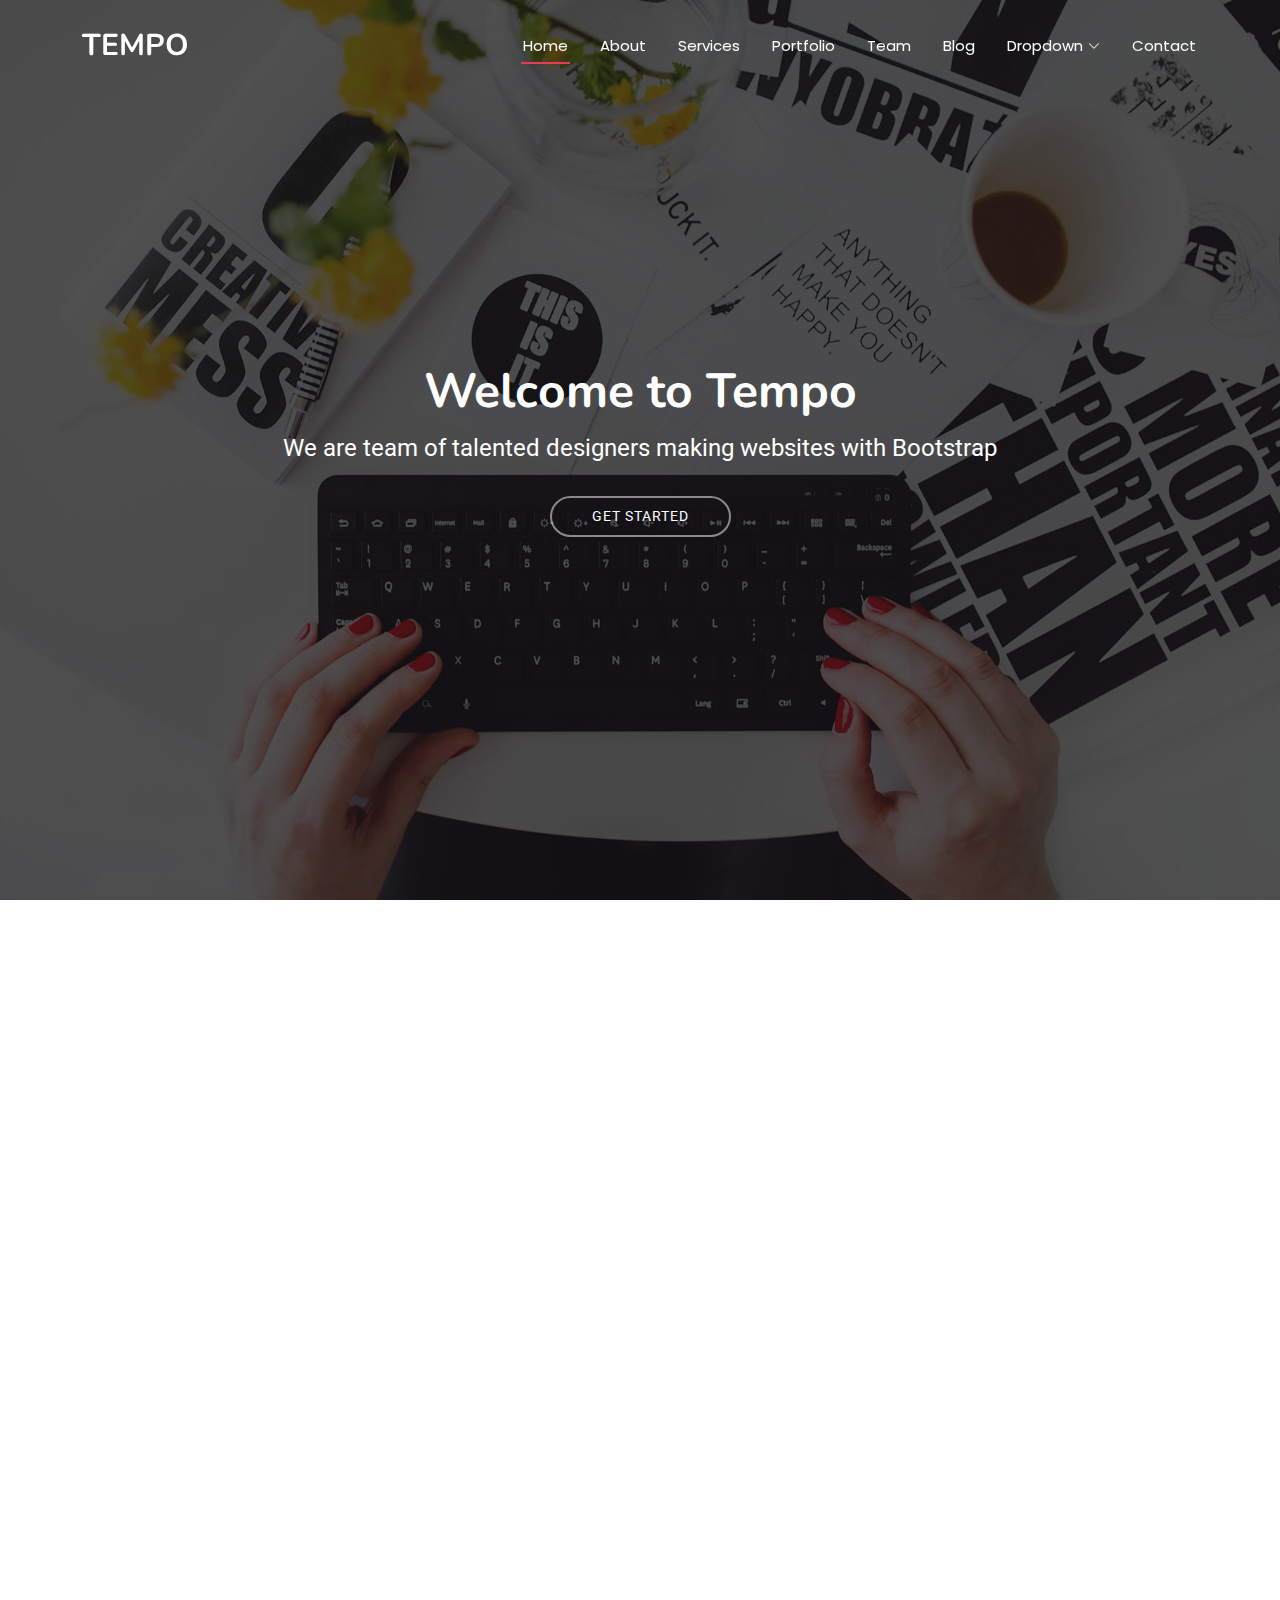
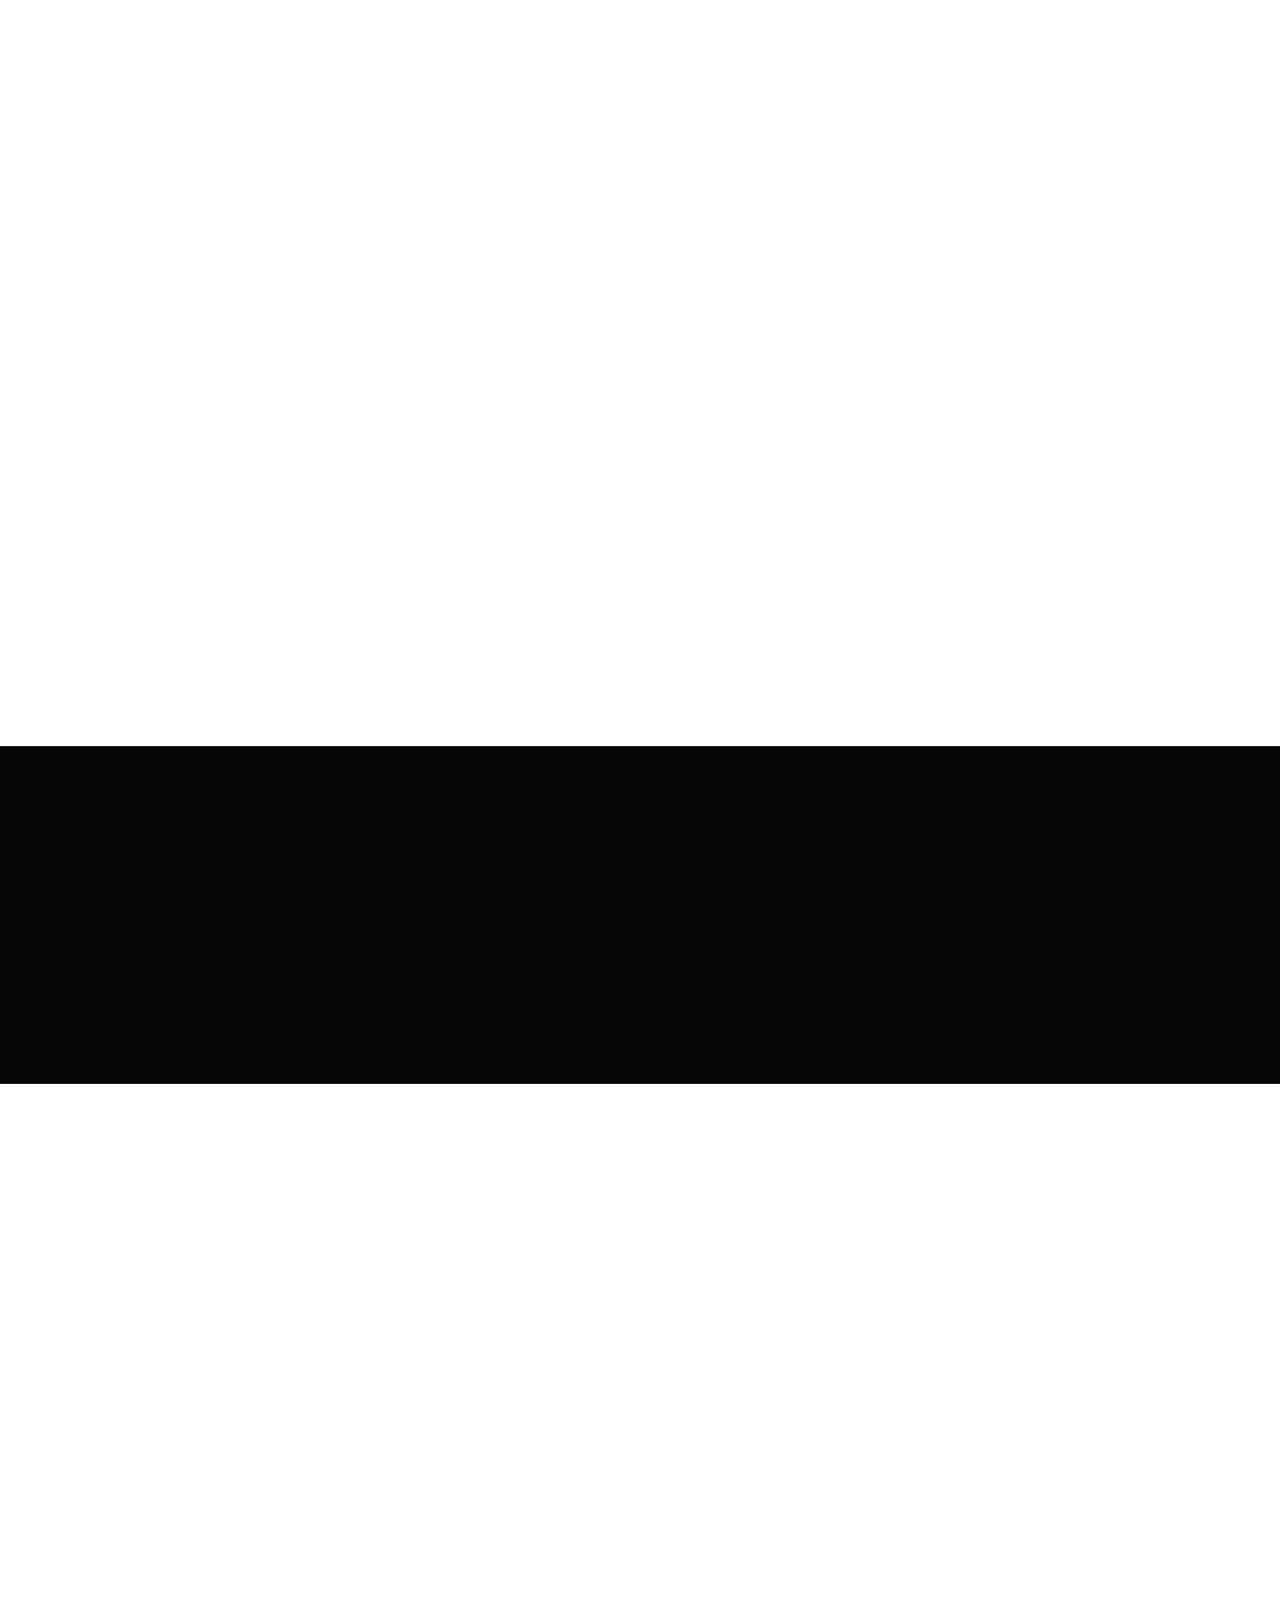
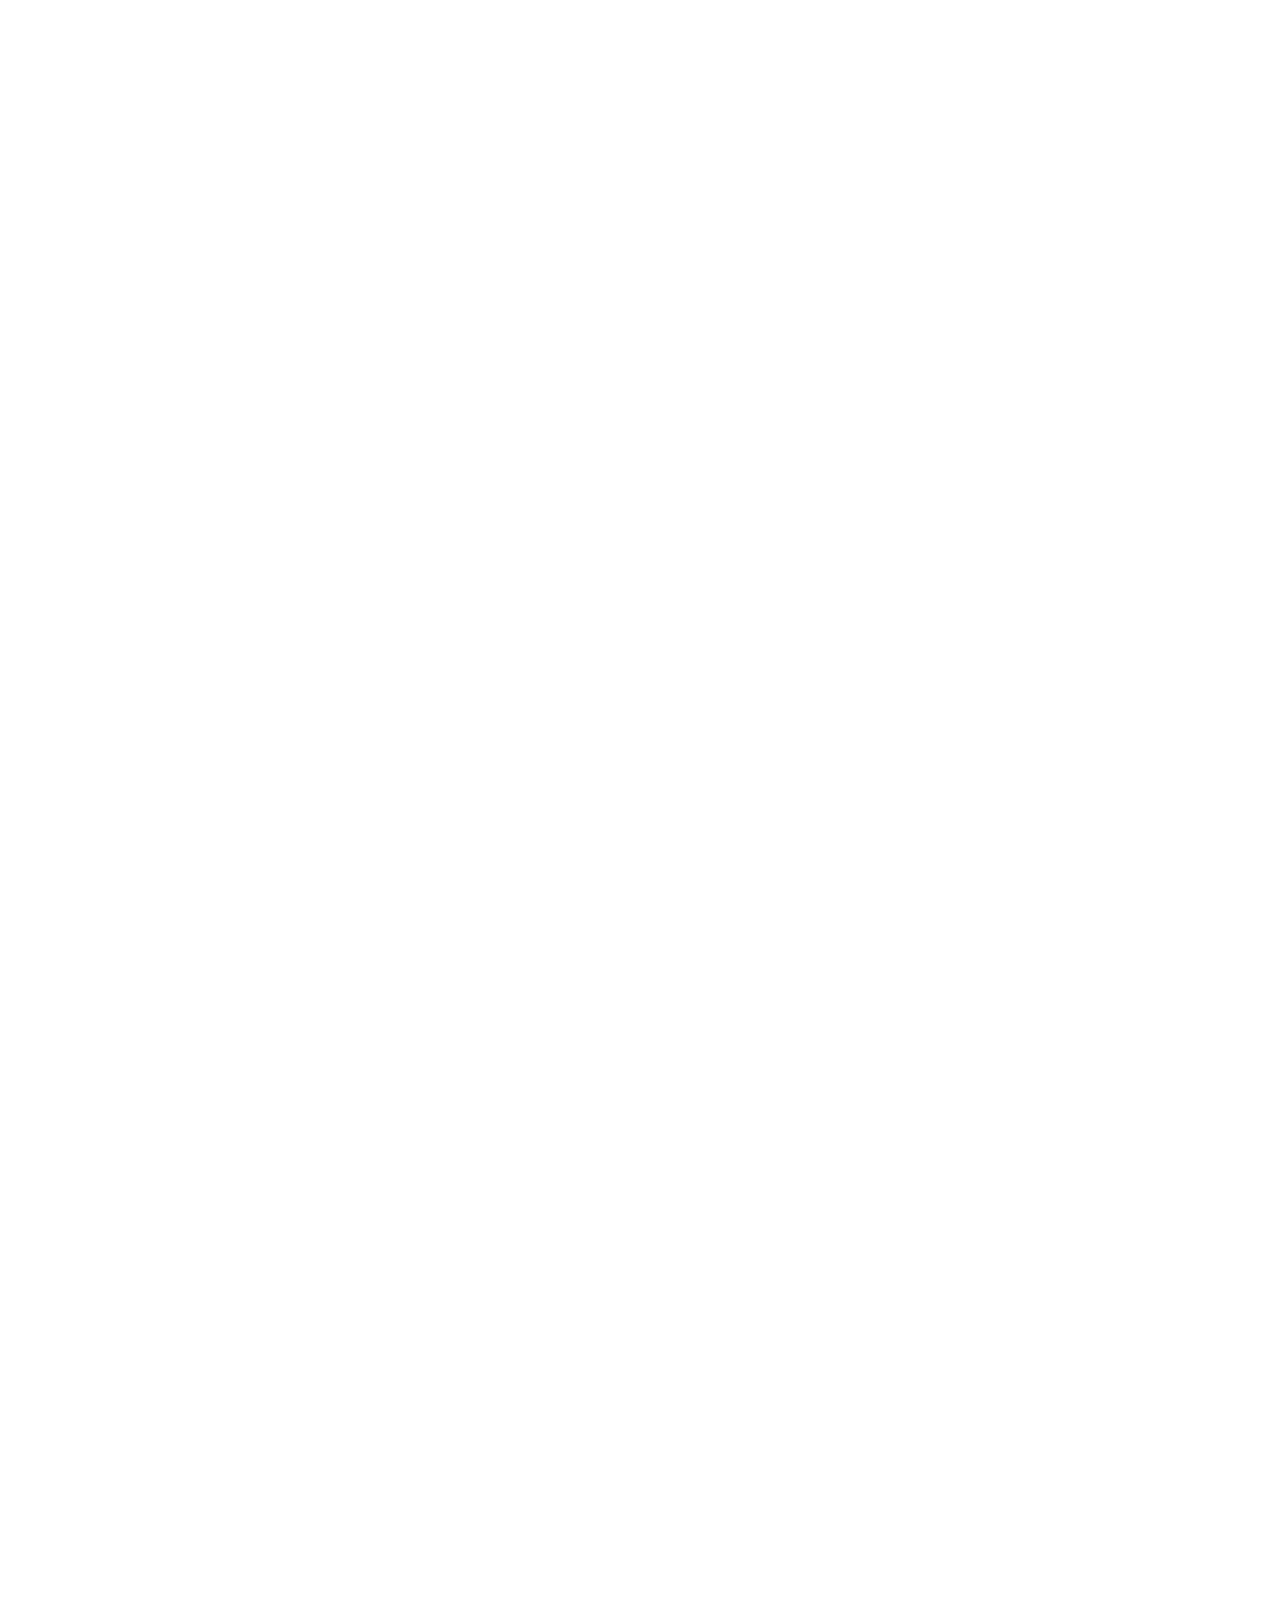
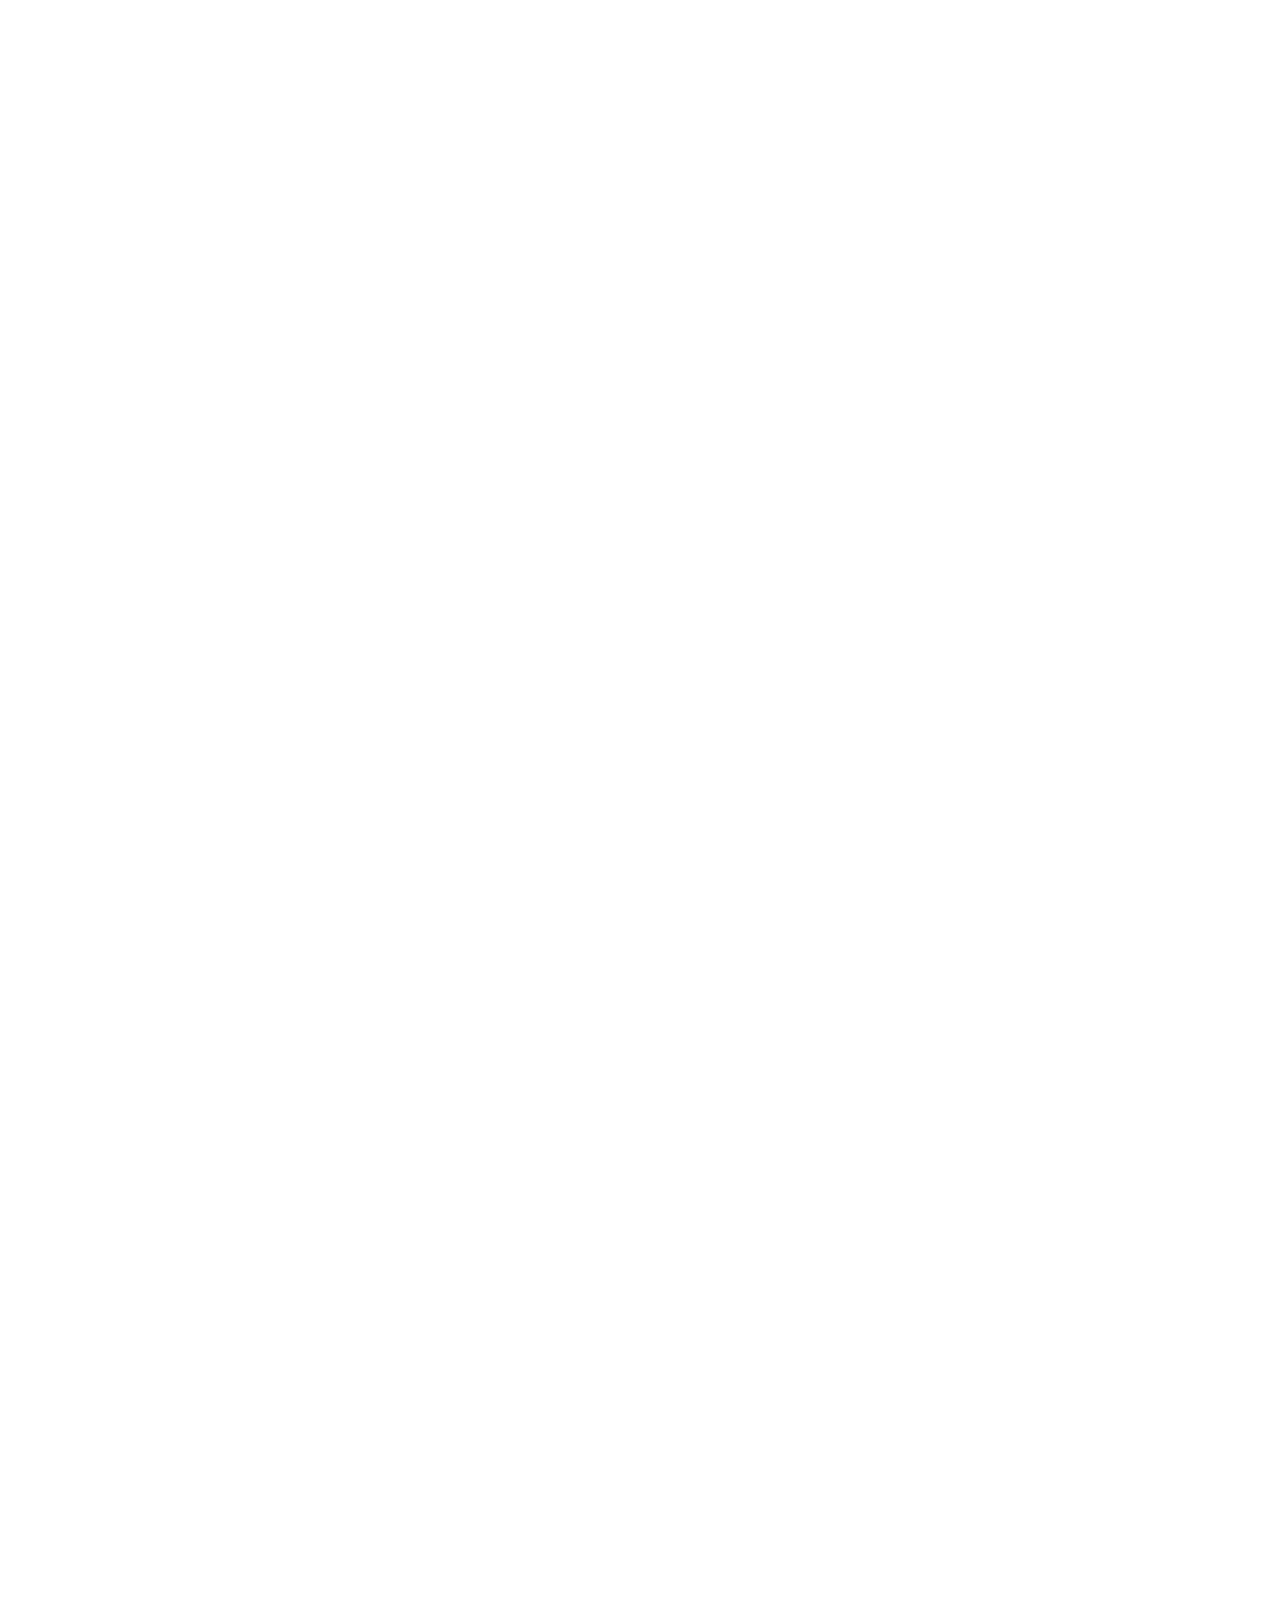
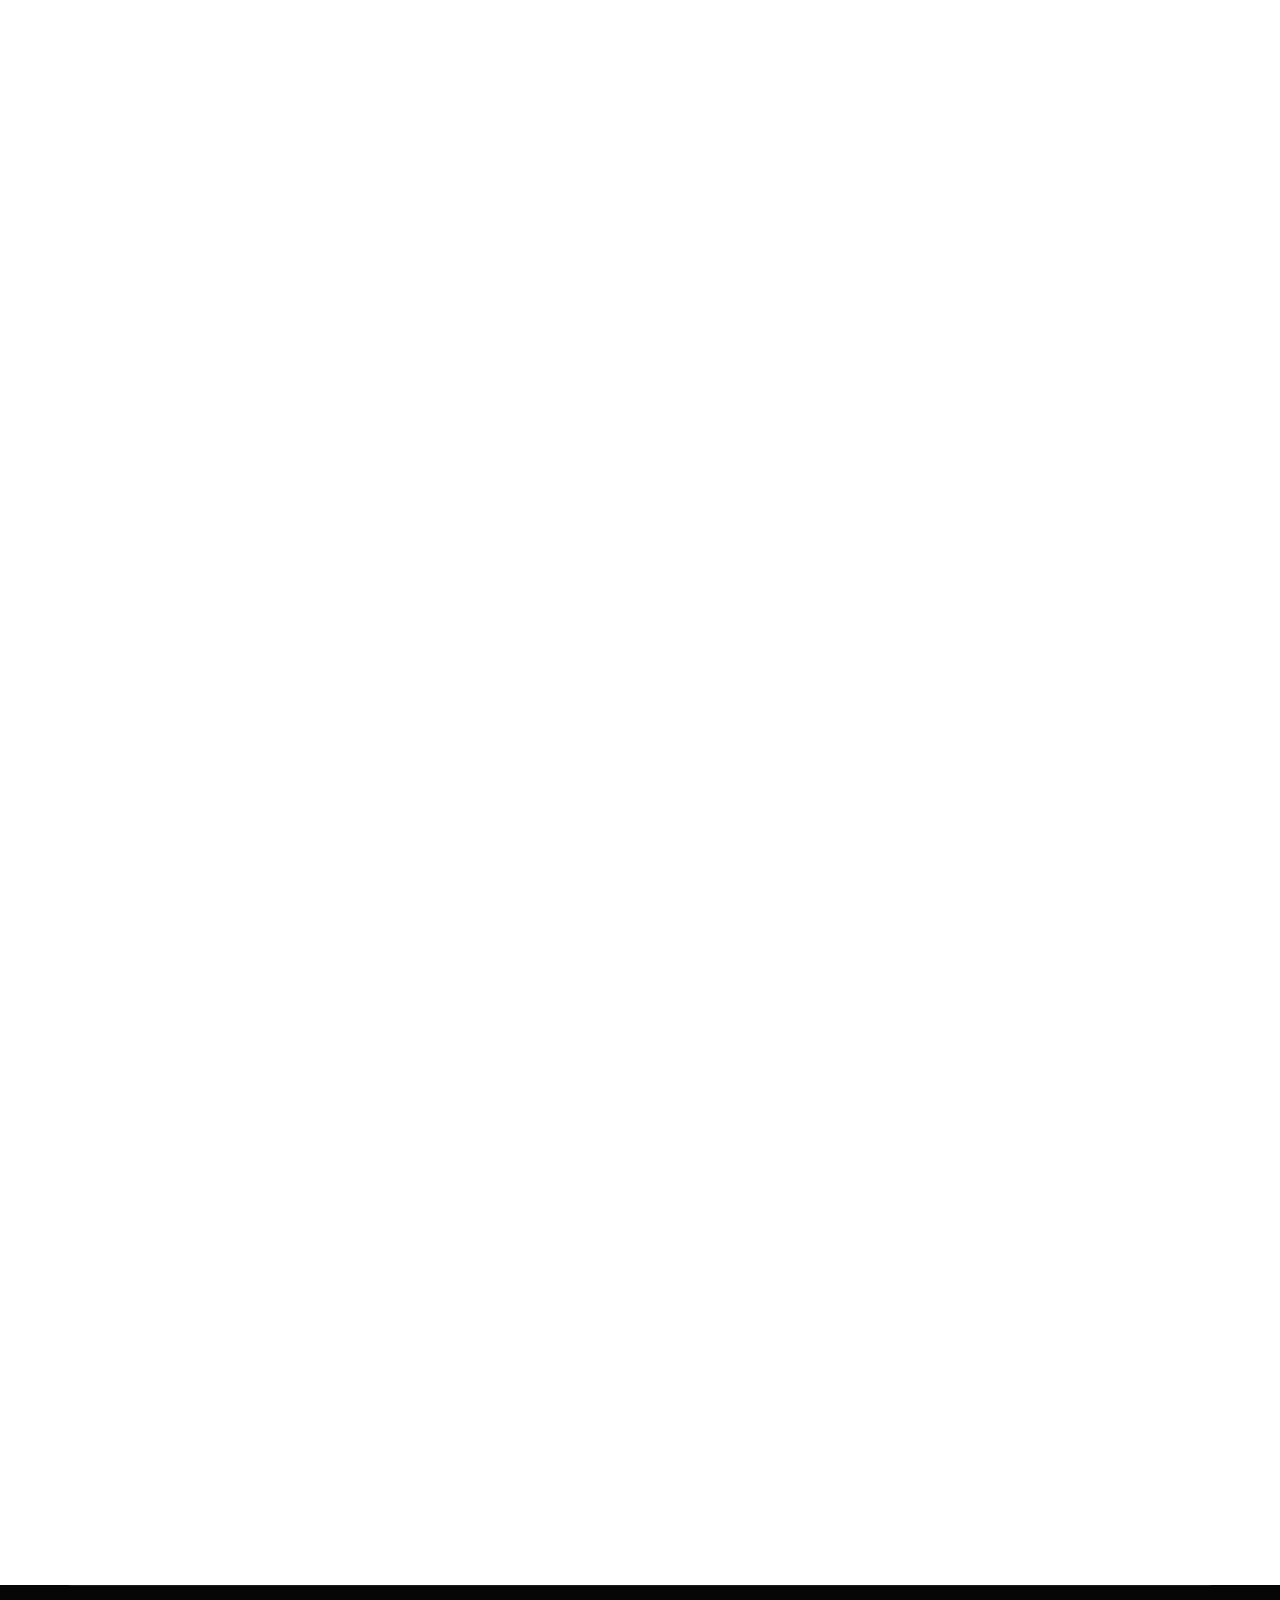
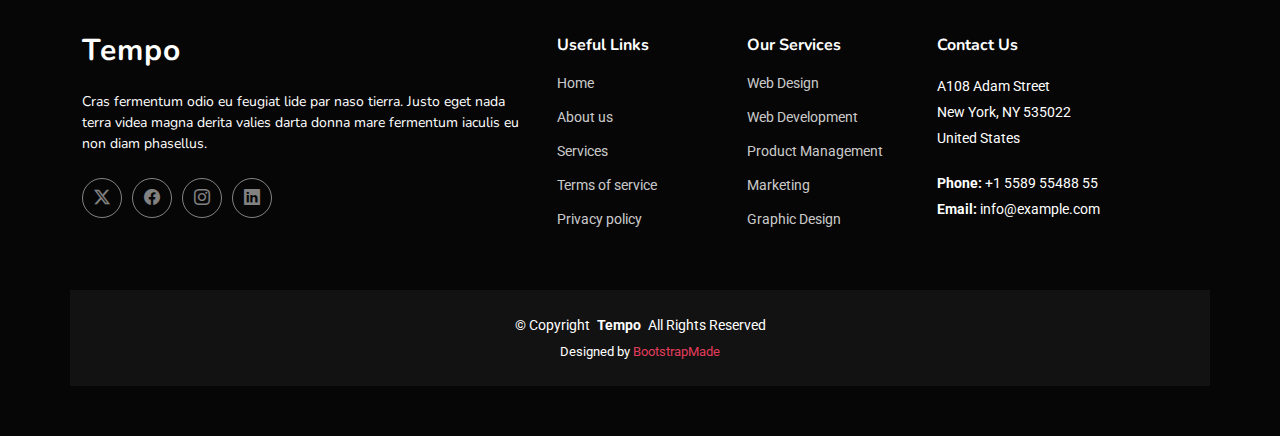
<file: frontend/Tempo/Tempo/index.html>
<!DOCTYPE html>
<html lang="en">

<head>
  <meta charset="utf-8">
  <meta content="width=device-width, initial-scale=1.0" name="viewport">
  <title>Index - Tempo Bootstrap Template</title>
  <meta name="description" content="">
  <meta name="keywords" content="">

  <!-- Favicons -->
  <link href="assets/img/favicon.png" rel="icon">
  <link href="assets/img/apple-touch-icon.png" rel="apple-touch-icon">

  <!-- Fonts -->
  <link href="https://fonts.googleapis.com" rel="preconnect">
  <link href="https://fonts.gstatic.com" rel="preconnect" crossorigin>
  <link href="https://fonts.googleapis.com/css2?family=Roboto:ital,wght@0,100;0,300;0,400;0,500;0,700;0,900;1,100;1,300;1,400;1,500;1,700;1,900&family=Poppins:ital,wght@0,100;0,200;0,300;0,400;0,500;0,600;0,700;0,800;0,900;1,100;1,200;1,300;1,400;1,500;1,600;1,700;1,800;1,900&family=Nunito:ital,wght@0,200;0,300;0,400;0,500;0,600;0,700;0,800;0,900;1,200;1,300;1,400;1,500;1,600;1,700;1,800;1,900&display=swap" rel="stylesheet">

  <!-- Vendor CSS Files -->
  <link href="assets/vendor/bootstrap/css/bootstrap.min.css" rel="stylesheet">
  <link href="assets/vendor/bootstrap-icons/bootstrap-icons.css" rel="stylesheet">
  <link href="assets/vendor/aos/aos.css" rel="stylesheet">
  <link href="assets/vendor/glightbox/css/glightbox.min.css" rel="stylesheet">
  <link href="assets/vendor/swiper/swiper-bundle.min.css" rel="stylesheet">

  <!-- Main CSS File -->
  <link href="assets/css/main.css" rel="stylesheet">

  <!-- =======================================================
  * Template Name: Tempo
  * Template URL: https://bootstrapmade.com/tempo-free-onepage-bootstrap-theme/
  * Updated: Aug 07 2024 with Bootstrap v5.3.3
  * Author: BootstrapMade.com
  * License: https://bootstrapmade.com/license/
  ======================================================== -->
</head>

<body class="index-page">

  <header id="header" class="header d-flex align-items-center fixed-top">
    <div class="container-fluid container-xl position-relative d-flex align-items-center justify-content-between">

      <a href="index.html" class="logo d-flex align-items-center">
        <!-- Uncomment the line below if you also wish to use an image logo -->
        <!-- <img src="assets/img/logo.png" alt=""> -->
        <h1 class="sitename">Tempo</h1>
      </a>

      <nav id="navmenu" class="navmenu">
        <ul>
          <li><a href="#hero" class="active">Home</a></li>
          <li><a href="#about">About</a></li>
          <li><a href="#services">Services</a></li>
          <li><a href="#portfolio">Portfolio</a></li>
          <li><a href="#team">Team</a></li>
          <li><a href="blog.html">Blog</a></li>
          <li class="dropdown"><a href="#"><span>Dropdown</span> <i class="bi bi-chevron-down toggle-dropdown"></i></a>
            <ul>
              <li><a href="#">Dropdown 1</a></li>
              <li class="dropdown"><a href="#"><span>Deep Dropdown</span> <i class="bi bi-chevron-down toggle-dropdown"></i></a>
                <ul>
                  <li><a href="#">Deep Dropdown 1</a></li>
                  <li><a href="#">Deep Dropdown 2</a></li>
                  <li><a href="#">Deep Dropdown 3</a></li>
                  <li><a href="#">Deep Dropdown 4</a></li>
                  <li><a href="#">Deep Dropdown 5</a></li>
                </ul>
              </li>
              <li><a href="#">Dropdown 2</a></li>
              <li><a href="#">Dropdown 3</a></li>
              <li><a href="#">Dropdown 4</a></li>
            </ul>
          </li>
          <li><a href="#contact">Contact</a></li>
        </ul>
        <i class="mobile-nav-toggle d-xl-none bi bi-list"></i>
      </nav>

    </div>
  </header>

  <main class="main">

    <!-- Hero Section -->
    <section id="hero" class="hero section dark-background">

      <img src="assets/img/hero-bg.jpg" alt="" data-aos="fade-in">

      <div class="container text-center" data-aos="fade-up" data-aos-delay="100">
        <div class="row justify-content-center">
          <div class="col-lg-8">
            <h2>Welcome to Tempo</h2>
            <p>We are team of talented designers making websites with Bootstrap</p>
            <a href="#about" class="btn-get-started">Get Started</a>
          </div>
        </div>
      </div>

    </section><!-- /Hero Section -->

    <!-- About Section -->
    <section id="about" class="about section">

      <!-- Section Title -->
      <div class="container section-title" data-aos="fade-up">
        <h2>About</h2>
        <p><span>Learn More</span> <span class="description-title">About Us<br></span></p>
      </div><!-- End Section Title -->

      <div class="container">

        <div class="row gy-5">

          <div class="content col-xl-5 d-flex flex-column" data-aos="fade-up" data-aos-delay="100">
            <h3>Voluptatem dignissimos provident quasi</h3>
            <p>
              Lorem ipsum dolor sit amet, consectetur adipiscing elit, sed do eiusmod tempor incididunt ut labore et dolore magna aliqua. Duis aute irure dolor in reprehenderit
            </p>
            <a href="#" class="about-btn align-self-center align-self-xl-start"><span>About us</span> <i class="bi bi-chevron-right"></i></a>
          </div>

          <div class="col-xl-7" data-aos="fade-up" data-aos-delay="200">
            <div class="row gy-4">

              <div class="col-md-6 icon-box position-relative">
                <i class="bi bi-briefcase"></i>
                <h4><a href="" class="stretched-link">Corporis voluptates sit</a></h4>
                <p>Consequuntur sunt aut quasi enim aliquam quae harum pariatur laboris nisi ut aliquip</p>
              </div><!-- Icon-Box -->

              <div class="col-md-6 icon-box position-relative">
                <i class="bi bi-gem"></i>
                <h4><a href="" class="stretched-link">Ullamco laboris nisi</a></h4>
                <p>Excepteur sint occaecat cupidatat non proident, sunt in culpa qui officia deserunt</p>
              </div><!-- Icon-Box -->

              <div class="col-md-6 icon-box position-relative">
                <i class="bi bi-broadcast"></i>
                <h4><a href="" class="stretched-link">Labore consequatur</a></h4>
                <p>Aut suscipit aut cum nemo deleniti aut omnis. Doloribus ut maiores omnis facere</p>
              </div><!-- Icon-Box -->

              <div class="col-md-6 icon-box position-relative">
                <i class="bi bi-easel"></i>
                <h4><a href="" class="stretched-link">Beatae veritatis</a></h4>
                <p>Expedita veritatis consequuntur nihil tempore laudantium vitae denat pacta</p>
              </div><!-- Icon-Box -->

            </div>
          </div>

        </div>

      </div>

    </section><!-- /About Section -->

    <!-- Services Section -->
    <section id="services" class="services section">

      <!-- Section Title -->
      <div class="container section-title" data-aos="fade-up">
        <h2>Services</h2>
        <p>Check Our <span class="description-title">Services</span></p>
      </div><!-- End Section Title -->

      <div class="container">

        <div class="row gy-4">

          <div class="col-xl-3 col-md-6 d-flex" data-aos="fade-up" data-aos-delay="100">
            <div class="service-item position-relative">
              <div class="icon"><i class="bi bi-activity icon"></i></div>
              <h4><a href="" class="stretched-link">Lorem Ipsum</a></h4>
              <p>Voluptatum deleniti atque corrupti quos dolores et quas molestias excepturi</p>
            </div>
          </div><!-- End Service Item -->

          <div class="col-xl-3 col-md-6 d-flex" data-aos="fade-up" data-aos-delay="200">
            <div class="service-item position-relative">
              <div class="icon"><i class="bi bi-bounding-box-circles icon"></i></div>
              <h4><a href="" class="stretched-link">Sed ut perspici</a></h4>
              <p>Duis aute irure dolor in reprehenderit in voluptate velit esse cillum dolore</p>
            </div>
          </div><!-- End Service Item -->

          <div class="col-xl-3 col-md-6 d-flex" data-aos="fade-up" data-aos-delay="300">
            <div class="service-item position-relative">
              <div class="icon"><i class="bi bi-calendar4-week icon"></i></div>
              <h4><a href="" class="stretched-link">Magni Dolores</a></h4>
              <p>Excepteur sint occaecat cupidatat non proident, sunt in culpa qui officia</p>
            </div>
          </div><!-- End Service Item -->

          <div class="col-xl-3 col-md-6 d-flex" data-aos="fade-up" data-aos-delay="400">
            <div class="service-item position-relative">
              <div class="icon"><i class="bi bi-broadcast icon"></i></div>
              <h4><a href="" class="stretched-link">Nemo Enim</a></h4>
              <p>At vero eos et accusamus et iusto odio dignissimos ducimus qui blanditiis</p>
            </div>
          </div><!-- End Service Item -->

        </div>

      </div>

    </section><!-- /Services Section -->

    <!-- Features Section -->
    <section id="features" class="features section">

      <div class="container">

        <div class="row gy-4">

          <div class="col-lg-3 col-md-4" data-aos="fade-up" data-aos-delay="100">
            <div class="features-item">
              <i class="bi bi-eye" style="color: #ffbb2c;"></i>
              <h3><a href="" class="stretched-link">Lorem Ipsum</a></h3>
            </div>
          </div><!-- End Feature Item -->

          <div class="col-lg-3 col-md-4" data-aos="fade-up" data-aos-delay="200">
            <div class="features-item">
              <i class="bi bi-infinity" style="color: #5578ff;"></i>
              <h3><a href="" class="stretched-link">Dolor Sitema</a></h3>
            </div>
          </div><!-- End Feature Item -->

          <div class="col-lg-3 col-md-4" data-aos="fade-up" data-aos-delay="300">
            <div class="features-item">
              <i class="bi bi-mortarboard" style="color: #e80368;"></i>
              <h3><a href="" class="stretched-link">Sed perspiciatis</a></h3>
            </div>
          </div><!-- End Feature Item -->

          <div class="col-lg-3 col-md-4" data-aos="fade-up" data-aos-delay="400">
            <div class="features-item">
              <i class="bi bi-nut" style="color: #e361ff;"></i>
              <h3><a href="" class="stretched-link">Magni Dolores</a></h3>
            </div>
          </div><!-- End Feature Item -->

          <div class="col-lg-3 col-md-4" data-aos="fade-up" data-aos-delay="500">
            <div class="features-item">
              <i class="bi bi-shuffle" style="color: #47aeff;"></i>
              <h3><a href="" class="stretched-link">Nemo Enim</a></h3>
            </div>
          </div><!-- End Feature Item -->

          <div class="col-lg-3 col-md-4" data-aos="fade-up" data-aos-delay="600">
            <div class="features-item">
              <i class="bi bi-star" style="color: #ffa76e;"></i>
              <h3><a href="" class="stretched-link">Eiusmod Tempor</a></h3>
            </div>
          </div><!-- End Feature Item -->

          <div class="col-lg-3 col-md-4" data-aos="fade-up" data-aos-delay="700">
            <div class="features-item">
              <i class="bi bi-x-diamond" style="color: #11dbcf;"></i>
              <h3><a href="" class="stretched-link">Midela Teren</a></h3>
            </div>
          </div><!-- End Feature Item -->

          <div class="col-lg-3 col-md-4" data-aos="fade-up" data-aos-delay="800">
            <div class="features-item">
              <i class="bi bi-camera-video" style="color: #4233ff;"></i>
              <h3><a href="" class="stretched-link">Pira Neve</a></h3>
            </div>
          </div><!-- End Feature Item -->

          <div class="col-lg-3 col-md-4" data-aos="fade-up" data-aos-delay="900">
            <div class="features-item">
              <i class="bi bi-command" style="color: #b2904f;"></i>
              <h3><a href="" class="stretched-link">Dirada Pack</a></h3>
            </div>
          </div><!-- End Feature Item -->

          <div class="col-lg-3 col-md-4" data-aos="fade-up" data-aos-delay="1000">
            <div class="features-item">
              <i class="bi bi-dribbble" style="color: #b20969;"></i>
              <h3><a href="" class="stretched-link">Moton Ideal</a></h3>
            </div>
          </div><!-- End Feature Item -->

          <div class="col-lg-3 col-md-4" data-aos="fade-up" data-aos-delay="1100">
            <div class="features-item">
              <i class="bi bi-activity" style="color: #ff5828;"></i>
              <h3><a href="" class="stretched-link">Verdo Park</a></h3>
            </div>
          </div><!-- End Feature Item -->

          <div class="col-lg-3 col-md-4" data-aos="fade-up" data-aos-delay="1200">
            <div class="features-item">
              <i class="bi bi-brightness-high" style="color: #29cc61;"></i>
              <h3><a href="" class="stretched-link">Flavor Nivelanda</a></h3>
            </div>
          </div><!-- End Feature Item -->

        </div>

      </div>

    </section><!-- /Features Section -->

    <!-- Call To Action Section -->
    <section id="call-to-action" class="call-to-action section dark-background">

      <img src="assets/img/cta-bg.jpg" alt="">

      <div class="container">
        <div class="row justify-content-center" data-aos="zoom-in" data-aos-delay="100">
          <div class="col-xl-10">
            <div class="text-center">
              <h3>Call To Action</h3>
              <p>Duis aute irure dolor in reprehenderit in voluptate velit esse cillum dolore eu fugiat nulla pariatur. Excepteur sint occaecat cupidatat non proident, sunt in culpa qui officia deserunt mollit anim id est laborum.</p>
              <a class="cta-btn" href="#">Call To Action</a>
            </div>
          </div>
        </div>
      </div>

    </section><!-- /Call To Action Section -->

    <!-- Portfolio Section -->
    <section id="portfolio" class="portfolio section">

      <!-- Section Title -->
      <div class="container section-title" data-aos="fade-up">
        <h2>Portfolio</h2>
        <p><span>Check Our</span> <span class="description-title">Portfolio</span></p>
      </div><!-- End Section Title -->

      <div class="container">

        <div class="isotope-layout" data-default-filter="*" data-layout="masonry" data-sort="original-order">

          <ul class="portfolio-filters isotope-filters" data-aos="fade-up" data-aos-delay="100">
            <li data-filter="*" class="filter-active">All</li>
            <li data-filter=".filter-app">App</li>
            <li data-filter=".filter-product">Card</li>
            <li data-filter=".filter-branding">Web</li>
          </ul><!-- End Portfolio Filters -->

          <div class="row gy-4 isotope-container" data-aos="fade-up" data-aos-delay="200">

            <div class="col-lg-4 col-md-6 portfolio-item isotope-item filter-app">
              <img src="assets/img/masonry-portfolio/masonry-portfolio-1.jpg" class="img-fluid" alt="">
              <div class="portfolio-info">
                <h4>App 1</h4>
                <p>Lorem ipsum, dolor sit</p>
                <a href="assets/img/masonry-portfolio/masonry-portfolio-1.jpg" title="App 1" data-gallery="portfolio-gallery-app" class="glightbox preview-link"><i class="bi bi-zoom-in"></i></a>
                <a href="portfolio-details.html" title="More Details" class="details-link"><i class="bi bi-link-45deg"></i></a>
              </div>
            </div><!-- End Portfolio Item -->

            <div class="col-lg-4 col-md-6 portfolio-item isotope-item filter-product">
              <img src="assets/img/masonry-portfolio/masonry-portfolio-2.jpg" class="img-fluid" alt="">
              <div class="portfolio-info">
                <h4>Product 1</h4>
                <p>Lorem ipsum, dolor sit</p>
                <a href="assets/img/masonry-portfolio/masonry-portfolio-2.jpg" title="Product 1" data-gallery="portfolio-gallery-product" class="glightbox preview-link"><i class="bi bi-zoom-in"></i></a>
                <a href="portfolio-details.html" title="More Details" class="details-link"><i class="bi bi-link-45deg"></i></a>
              </div>
            </div><!-- End Portfolio Item -->

            <div class="col-lg-4 col-md-6 portfolio-item isotope-item filter-branding">
              <img src="assets/img/masonry-portfolio/masonry-portfolio-3.jpg" class="img-fluid" alt="">
              <div class="portfolio-info">
                <h4>Branding 1</h4>
                <p>Lorem ipsum, dolor sit</p>
                <a href="assets/img/masonry-portfolio/masonry-portfolio-3.jpg" title="Branding 1" data-gallery="portfolio-gallery-branding" class="glightbox preview-link"><i class="bi bi-zoom-in"></i></a>
                <a href="portfolio-details.html" title="More Details" class="details-link"><i class="bi bi-link-45deg"></i></a>
              </div>
            </div><!-- End Portfolio Item -->

            <div class="col-lg-4 col-md-6 portfolio-item isotope-item filter-app">
              <img src="assets/img/masonry-portfolio/masonry-portfolio-4.jpg" class="img-fluid" alt="">
              <div class="portfolio-info">
                <h4>App 2</h4>
                <p>Lorem ipsum, dolor sit</p>
                <a href="assets/img/masonry-portfolio/masonry-portfolio-4.jpg" title="App 2" data-gallery="portfolio-gallery-app" class="glightbox preview-link"><i class="bi bi-zoom-in"></i></a>
                <a href="portfolio-details.html" title="More Details" class="details-link"><i class="bi bi-link-45deg"></i></a>
              </div>
            </div><!-- End Portfolio Item -->

            <div class="col-lg-4 col-md-6 portfolio-item isotope-item filter-product">
              <img src="assets/img/masonry-portfolio/masonry-portfolio-5.jpg" class="img-fluid" alt="">
              <div class="portfolio-info">
                <h4>Product 2</h4>
                <p>Lorem ipsum, dolor sit</p>
                <a href="assets/img/masonry-portfolio/masonry-portfolio-5.jpg" title="Product 2" data-gallery="portfolio-gallery-product" class="glightbox preview-link"><i class="bi bi-zoom-in"></i></a>
                <a href="portfolio-details.html" title="More Details" class="details-link"><i class="bi bi-link-45deg"></i></a>
              </div>
            </div><!-- End Portfolio Item -->

            <div class="col-lg-4 col-md-6 portfolio-item isotope-item filter-branding">
              <img src="assets/img/masonry-portfolio/masonry-portfolio-6.jpg" class="img-fluid" alt="">
              <div class="portfolio-info">
                <h4>Branding 2</h4>
                <p>Lorem ipsum, dolor sit</p>
                <a href="assets/img/masonry-portfolio/masonry-portfolio-6.jpg" title="Branding 2" data-gallery="portfolio-gallery-branding" class="glightbox preview-link"><i class="bi bi-zoom-in"></i></a>
                <a href="portfolio-details.html" title="More Details" class="details-link"><i class="bi bi-link-45deg"></i></a>
              </div>
            </div><!-- End Portfolio Item -->

            <div class="col-lg-4 col-md-6 portfolio-item isotope-item filter-app">
              <img src="assets/img/masonry-portfolio/masonry-portfolio-7.jpg" class="img-fluid" alt="">
              <div class="portfolio-info">
                <h4>App 3</h4>
                <p>Lorem ipsum, dolor sit</p>
                <a href="assets/img/masonry-portfolio/masonry-portfolio-7.jpg" title="App 3" data-gallery="portfolio-gallery-app" class="glightbox preview-link"><i class="bi bi-zoom-in"></i></a>
                <a href="portfolio-details.html" title="More Details" class="details-link"><i class="bi bi-link-45deg"></i></a>
              </div>
            </div><!-- End Portfolio Item -->

            <div class="col-lg-4 col-md-6 portfolio-item isotope-item filter-product">
              <img src="assets/img/masonry-portfolio/masonry-portfolio-8.jpg" class="img-fluid" alt="">
              <div class="portfolio-info">
                <h4>Product 3</h4>
                <p>Lorem ipsum, dolor sit</p>
                <a href="assets/img/masonry-portfolio/masonry-portfolio-8.jpg" title="Product 3" data-gallery="portfolio-gallery-product" class="glightbox preview-link"><i class="bi bi-zoom-in"></i></a>
                <a href="portfolio-details.html" title="More Details" class="details-link"><i class="bi bi-link-45deg"></i></a>
              </div>
            </div><!-- End Portfolio Item -->

            <div class="col-lg-4 col-md-6 portfolio-item isotope-item filter-branding">
              <img src="assets/img/masonry-portfolio/masonry-portfolio-9.jpg" class="img-fluid" alt="">
              <div class="portfolio-info">
                <h4>Branding 3</h4>
                <p>Lorem ipsum, dolor sit</p>
                <a href="assets/img/masonry-portfolio/masonry-portfolio-9.jpg" title="Branding 2" data-gallery="portfolio-gallery-branding" class="glightbox preview-link"><i class="bi bi-zoom-in"></i></a>
                <a href="portfolio-details.html" title="More Details" class="details-link"><i class="bi bi-link-45deg"></i></a>
              </div>
            </div><!-- End Portfolio Item -->

          </div><!-- End Portfolio Container -->

        </div>

      </div>

    </section><!-- /Portfolio Section -->

    <!-- Pricing Section -->
    <section id="pricing" class="pricing section">

      <!-- Section Title -->
      <div class="container section-title" data-aos="fade-up">
        <h2>Pricing</h2>
        <p><span>Our Competing</span> <span class="description-title">Prices</span></p>
      </div><!-- End Section Title -->

      <div class="container" data-aos="zoom-in" data-aos-delay="100">

        <div class="row g-4">

          <div class="col-lg-4">
            <div class="pricing-item">
              <h3>Free Plan</h3>
              <div class="icon">
                <i class="bi bi-box"></i>
              </div>
              <h4><sup>$</sup>0<span> / month</span></h4>
              <ul>
                <li><i class="bi bi-check"></i> <span>Quam adipiscing vitae proin</span></li>
                <li><i class="bi bi-check"></i> <span>Nec feugiat nisl pretium</span></li>
                <li><i class="bi bi-check"></i> <span>Nulla at volutpat diam uteera</span></li>
                <li class="na"><i class="bi bi-x"></i> <span>Pharetra massa massa ultricies</span></li>
                <li class="na"><i class="bi bi-x"></i> <span>Massa ultricies mi quis hendrerit</span></li>
              </ul>
              <div class="text-center"><a href="#" class="buy-btn">Buy Now</a></div>
            </div>
          </div><!-- End Pricing Item -->

          <div class="col-lg-4">
            <div class="pricing-item featured">
              <h3>Business Plan</h3>
              <div class="icon">
                <i class="bi bi-rocket"></i>
              </div>

              <h4><sup>$</sup>29<span> / month</span></h4>
              <ul>
                <li><i class="bi bi-check"></i> <span>Quam adipiscing vitae proin</span></li>
                <li><i class="bi bi-check"></i> <span>Nec feugiat nisl pretium</span></li>
                <li><i class="bi bi-check"></i> <span>Nulla at volutpat diam uteera</span></li>
                <li><i class="bi bi-check"></i> <span>Pharetra massa massa ultricies</span></li>
                <li><i class="bi bi-check"></i> <span>Massa ultricies mi quis hendrerit</span></li>
              </ul>
              <div class="text-center"><a href="#" class="buy-btn">Buy Now</a></div>
            </div>
          </div><!-- End Pricing Item -->

          <div class="col-lg-4">
            <div class="pricing-item">
              <h3>Developer Plan</h3>
              <div class="icon">
                <i class="bi bi-send"></i>
              </div>
              <h4><sup>$</sup>49<span> / month</span></h4>
              <ul>
                <li><i class="bi bi-check"></i> <span>Quam adipiscing vitae proin</span></li>
                <li><i class="bi bi-check"></i> <span>Nec feugiat nisl pretium</span></li>
                <li><i class="bi bi-check"></i> <span>Nulla at volutpat diam uteera</span></li>
                <li><i class="bi bi-check"></i> <span>Pharetra massa massa ultricies</span></li>
                <li><i class="bi bi-check"></i> <span>Massa ultricies mi quis hendrerit</span></li>
              </ul>
              <div class="text-center"><a href="#" class="buy-btn">Buy Now</a></div>
            </div>
          </div><!-- End Pricing Item -->

        </div>

      </div>

    </section><!-- /Pricing Section -->

    <!-- Faq Section -->
    <section id="faq" class="faq section">

      <!-- Section Title -->
      <div class="container section-title" data-aos="fade-up">
        <h2>Frequently Asked Questions</h2>
        <p><span>Section Title</span> <span class="description-title">Direda Flowed</span></p>
      </div><!-- End Section Title -->

      <div class="container">

        <div class="row justify-content-center">

          <div class="col-lg-10" data-aos="fade-up" data-aos-delay="100">

            <div class="faq-container">

              <div class="faq-item faq-active">
                <h3>Non consectetur a erat nam at lectus urna duis?</h3>
                <div class="faq-content">
                  <p>Feugiat pretium nibh ipsum consequat. Tempus iaculis urna id volutpat lacus laoreet non curabitur gravida. Venenatis lectus magna fringilla urna porttitor rhoncus dolor purus non.</p>
                </div>
                <i class="faq-toggle bi bi-chevron-right"></i>
              </div><!-- End Faq item-->

              <div class="faq-item">
                <h3>Feugiat scelerisque varius morbi enim nunc faucibus?</h3>
                <div class="faq-content">
                  <p>Dolor sit amet consectetur adipiscing elit pellentesque habitant morbi. Id interdum velit laoreet id donec ultrices. Fringilla phasellus faucibus scelerisque eleifend donec pretium. Est pellentesque elit ullamcorper dignissim. Mauris ultrices eros in cursus turpis massa tincidunt dui.</p>
                </div>
                <i class="faq-toggle bi bi-chevron-right"></i>
              </div><!-- End Faq item-->

              <div class="faq-item">
                <h3>Dolor sit amet consectetur adipiscing elit pellentesque?</h3>
                <div class="faq-content">
                  <p>Eleifend mi in nulla posuere sollicitudin aliquam ultrices sagittis orci. Faucibus pulvinar elementum integer enim. Sem nulla pharetra diam sit amet nisl suscipit. Rutrum tellus pellentesque eu tincidunt. Lectus urna duis convallis convallis tellus. Urna molestie at elementum eu facilisis sed odio morbi quis</p>
                </div>
                <i class="faq-toggle bi bi-chevron-right"></i>
              </div><!-- End Faq item-->

              <div class="faq-item">
                <h3>Ac odio tempor orci dapibus. Aliquam eleifend mi in nulla?</h3>
                <div class="faq-content">
                  <p>Dolor sit amet consectetur adipiscing elit pellentesque habitant morbi. Id interdum velit laoreet id donec ultrices. Fringilla phasellus faucibus scelerisque eleifend donec pretium. Est pellentesque elit ullamcorper dignissim. Mauris ultrices eros in cursus turpis massa tincidunt dui.</p>
                </div>
                <i class="faq-toggle bi bi-chevron-right"></i>
              </div><!-- End Faq item-->

              <div class="faq-item">
                <h3>Tempus quam pellentesque nec nam aliquam sem et tortor?</h3>
                <div class="faq-content">
                  <p>Molestie a iaculis at erat pellentesque adipiscing commodo. Dignissim suspendisse in est ante in. Nunc vel risus commodo viverra maecenas accumsan. Sit amet nisl suscipit adipiscing bibendum est. Purus gravida quis blandit turpis cursus in</p>
                </div>
                <i class="faq-toggle bi bi-chevron-right"></i>
              </div><!-- End Faq item-->

              <div class="faq-item">
                <h3>Perspiciatis quod quo quos nulla quo illum ullam?</h3>
                <div class="faq-content">
                  <p>Enim ea facilis quaerat voluptas quidem et dolorem. Quis et consequatur non sed in suscipit sequi. Distinctio ipsam dolore et.</p>
                </div>
                <i class="faq-toggle bi bi-chevron-right"></i>
              </div><!-- End Faq item-->

            </div>

          </div><!-- End Faq Column-->

        </div>

      </div>

    </section><!-- /Faq Section -->

    <!-- Team Section -->
    <section id="team" class="team section">

      <!-- Section Title -->
      <div class="container section-title" data-aos="fade-up">
        <h2>Team</h2>
        <p><span>Section Title</span> <span class="description-title">Direda Flowed</span></p>
      </div><!-- End Section Title -->

      <div class="container">

        <div class="row gy-4">

          <div class="col-lg-3 col-md-6 d-flex align-items-stretch" data-aos="fade-up" data-aos-delay="100">
            <div class="team-member">
              <div class="member-img">
                <img src="assets/img/team/team-1.jpg" class="img-fluid" alt="">
                <div class="social">
                  <a href=""><i class="bi bi-twitter-x"></i></a>
                  <a href=""><i class="bi bi-facebook"></i></a>
                  <a href=""><i class="bi bi-instagram"></i></a>
                  <a href=""><i class="bi bi-linkedin"></i></a>
                </div>
              </div>
              <div class="member-info">
                <h4>Walter White</h4>
                <span>Chief Executive Officer</span>
              </div>
            </div>
          </div><!-- End Team Member -->

          <div class="col-lg-3 col-md-6 d-flex align-items-stretch" data-aos="fade-up" data-aos-delay="200">
            <div class="team-member">
              <div class="member-img">
                <img src="assets/img/team/team-2.jpg" class="img-fluid" alt="">
                <div class="social">
                  <a href=""><i class="bi bi-twitter-x"></i></a>
                  <a href=""><i class="bi bi-facebook"></i></a>
                  <a href=""><i class="bi bi-instagram"></i></a>
                  <a href=""><i class="bi bi-linkedin"></i></a>
                </div>
              </div>
              <div class="member-info">
                <h4>Sarah Jhonson</h4>
                <span>Product Manager</span>
              </div>
            </div>
          </div><!-- End Team Member -->

          <div class="col-lg-3 col-md-6 d-flex align-items-stretch" data-aos="fade-up" data-aos-delay="300">
            <div class="team-member">
              <div class="member-img">
                <img src="assets/img/team/team-3.jpg" class="img-fluid" alt="">
                <div class="social">
                  <a href=""><i class="bi bi-twitter-x"></i></a>
                  <a href=""><i class="bi bi-facebook"></i></a>
                  <a href=""><i class="bi bi-instagram"></i></a>
                  <a href=""><i class="bi bi-linkedin"></i></a>
                </div>
              </div>
              <div class="member-info">
                <h4>William Anderson</h4>
                <span>CTO</span>
              </div>
            </div>
          </div><!-- End Team Member -->

          <div class="col-lg-3 col-md-6 d-flex align-items-stretch" data-aos="fade-up" data-aos-delay="400">
            <div class="team-member">
              <div class="member-img">
                <img src="assets/img/team/team-4.jpg" class="img-fluid" alt="">
                <div class="social">
                  <a href=""><i class="bi bi-twitter-x"></i></a>
                  <a href=""><i class="bi bi-facebook"></i></a>
                  <a href=""><i class="bi bi-instagram"></i></a>
                  <a href=""><i class="bi bi-linkedin"></i></a>
                </div>
              </div>
              <div class="member-info">
                <h4>Amanda Jepson</h4>
                <span>Accountant</span>
              </div>
            </div>
          </div><!-- End Team Member -->

        </div>

      </div>

    </section><!-- /Team Section -->

    <!-- Team 2 Section -->
    <section id="team-2" class="team-2 section">

      <!-- Section Title -->
      <div class="container section-title" data-aos="fade-up">
        <h2>Team</h2>
        <p>Our Hardworking <span class="description-title">Team</span></p>
      </div><!-- End Section Title -->

      <div class="container">

        <div class="row gy-4">

          <div class="col-lg-3 col-md-6" data-aos="fade-up" data-aos-delay="100">
            <div class="member">
              <img src="assets/img/team/team-1.jpg" class="img-fluid" alt="">
              <div class="member-info">
                <div class="member-info-content">
                  <h4>Walter White</h4>
                  <span>Chief Executive Officer</span>
                  <div class="social">
                    <a href=""><i class="bi bi-twitter-x"></i></a>
                    <a href=""><i class="bi bi-facebook"></i></a>
                    <a href=""><i class="bi bi-instagram"></i></a>
                    <a href=""><i class="bi bi-linkedin"></i></a>
                  </div>
                </div>
              </div>
            </div>
          </div><!-- End Team Member -->

          <div class="col-lg-3 col-md-6" data-aos="fade-up" data-aos-delay="200">
            <div class="member">
              <img src="assets/img/team/team-2.jpg" class="img-fluid" alt="">
              <div class="member-info">
                <div class="member-info-content">
                  <h4>Sarah Jhonson</h4>
                  <span>Product Manager</span>
                  <div class="social">
                    <a href=""><i class="bi bi-twitter-x"></i></a>
                    <a href=""><i class="bi bi-facebook"></i></a>
                    <a href=""><i class="bi bi-instagram"></i></a>
                    <a href=""><i class="bi bi-linkedin"></i></a>
                  </div>
                </div>
              </div>
            </div>
          </div><!-- End Team Member -->

          <div class="col-lg-3 col-md-6" data-aos="fade-up" data-aos-delay="300">
            <div class="member">
              <img src="assets/img/team/team-3.jpg" class="img-fluid" alt="">
              <div class="member-info">
                <div class="member-info-content">
                  <h4>William Anderson</h4>
                  <span>CTO</span>
                  <div class="social">
                    <a href=""><i class="bi bi-twitter-x"></i></a>
                    <a href=""><i class="bi bi-facebook"></i></a>
                    <a href=""><i class="bi bi-instagram"></i></a>
                    <a href=""><i class="bi bi-linkedin"></i></a>
                  </div>
                </div>
              </div>
            </div>
          </div><!-- End Team Member -->

          <div class="col-lg-3 col-md-6" data-aos="fade-up" data-aos-delay="400">
            <div class="member">
              <img src="assets/img/team/team-4.jpg" class="img-fluid" alt="">
              <div class="member-info">
                <div class="member-info-content">
                  <h4>Amanda Jepson</h4>
                  <span>Accountant</span>
                  <div class="social">
                    <a href=""><i class="bi bi-twitter-x"></i></a>
                    <a href=""><i class="bi bi-facebook"></i></a>
                    <a href=""><i class="bi bi-instagram"></i></a>
                    <a href=""><i class="bi bi-linkedin"></i></a>
                  </div>
                </div>
              </div>
            </div>
          </div><!-- End Team Member -->

        </div>

      </div>

    </section><!-- /Team 2 Section -->

    <!-- Contact Section -->
    <section id="contact" class="contact section">

      <!-- Section Title -->
      <div class="container section-title" data-aos="fade-up">
        <h2>Contact</h2>
        <p><span>Need Help?</span> <span class="description-title">Contact us<br></span></p>
      </div><!-- End Section Title -->

      <div class="container" data-aos="fade-up" data-aos-delay="100">

        <div class="mb-4" data-aos="fade-up" data-aos-delay="200">
          <iframe style="border:0; width: 100%; height: 270px;" src="https://www.google.com/maps/embed?pb=!1m14!1m8!1m3!1d48389.78314118045!2d-74.006138!3d40.710059!3m2!1i1024!2i768!4f13.1!3m3!1m2!1s0x89c25a22a3bda30d%3A0xb89d1fe6bc499443!2sDowntown%20Conference%20Center!5e0!3m2!1sen!2sus!4v1676961268712!5m2!1sen!2sus" frameborder="0" allowfullscreen="" loading="lazy" referrerpolicy="no-referrer-when-downgrade"></iframe>
        </div><!-- End Google Maps -->

        <div class="row gy-4">

          <div class="col-lg-4">
            <div class="info-item d-flex" data-aos="fade-up" data-aos-delay="300">
              <i class="bi bi-geo-alt flex-shrink-0"></i>
              <div>
                <h3>Address</h3>
                <p>A108 Adam Street, New York, NY 535022</p>
              </div>
            </div><!-- End Info Item -->

            <div class="info-item d-flex" data-aos="fade-up" data-aos-delay="400">
              <i class="bi bi-telephone flex-shrink-0"></i>
              <div>
                <h3>Call Us</h3>
                <p>+1 5589 55488 55</p>
              </div>
            </div><!-- End Info Item -->

            <div class="info-item d-flex" data-aos="fade-up" data-aos-delay="500">
              <i class="bi bi-envelope flex-shrink-0"></i>
              <div>
                <h3>Email Us</h3>
                <p>info@example.com</p>
              </div>
            </div><!-- End Info Item -->

          </div>

          <div class="col-lg-8">
            <form action="forms/contact.php" method="post" class="php-email-form" data-aos="fade-up" data-aos-delay="200">
              <div class="row gy-4">

                <div class="col-md-6">
                  <input type="text" name="name" class="form-control" placeholder="Your Name" required="">
                </div>

                <div class="col-md-6 ">
                  <input type="email" class="form-control" name="email" placeholder="Your Email" required="">
                </div>

                <div class="col-md-12">
                  <input type="text" class="form-control" name="subject" placeholder="Subject" required="">
                </div>

                <div class="col-md-12">
                  <textarea class="form-control" name="message" rows="6" placeholder="Message" required=""></textarea>
                </div>

                <div class="col-md-12 text-center">
                  <div class="loading">Loading</div>
                  <div class="error-message"></div>
                  <div class="sent-message">Your message has been sent. Thank you!</div>

                  <button type="submit">Send Message</button>
                </div>

              </div>
            </form>
          </div><!-- End Contact Form -->

        </div>

      </div>

    </section><!-- /Contact Section -->

  </main>

  <footer id="footer" class="footer dark-background">

    <div class="container footer-top">
      <div class="row gy-4">
        <div class="col-lg-5 col-md-12 footer-about">
          <a href="index.html" class="logo d-flex align-items-center">
            <span class="sitename">Tempo</span>
          </a>
          <p>Cras fermentum odio eu feugiat lide par naso tierra. Justo eget nada terra videa magna derita valies darta donna mare fermentum iaculis eu non diam phasellus.</p>
          <div class="social-links d-flex mt-4">
            <a href=""><i class="bi bi-twitter-x"></i></a>
            <a href=""><i class="bi bi-facebook"></i></a>
            <a href=""><i class="bi bi-instagram"></i></a>
            <a href=""><i class="bi bi-linkedin"></i></a>
          </div>
        </div>

        <div class="col-lg-2 col-6 footer-links">
          <h4>Useful Links</h4>
          <ul>
            <li><a href="#">Home</a></li>
            <li><a href="#">About us</a></li>
            <li><a href="#">Services</a></li>
            <li><a href="#">Terms of service</a></li>
            <li><a href="#">Privacy policy</a></li>
          </ul>
        </div>

        <div class="col-lg-2 col-6 footer-links">
          <h4>Our Services</h4>
          <ul>
            <li><a href="#">Web Design</a></li>
            <li><a href="#">Web Development</a></li>
            <li><a href="#">Product Management</a></li>
            <li><a href="#">Marketing</a></li>
            <li><a href="#">Graphic Design</a></li>
          </ul>
        </div>

        <div class="col-lg-3 col-md-12 footer-contact text-center text-md-start">
          <h4>Contact Us</h4>
          <p>A108 Adam Street</p>
          <p>New York, NY 535022</p>
          <p>United States</p>
          <p class="mt-4"><strong>Phone:</strong> <span>+1 5589 55488 55</span></p>
          <p><strong>Email:</strong> <span>info@example.com</span></p>
        </div>

      </div>
    </div>

    <div class="container copyright text-center mt-4">
      <p>© <span>Copyright</span> <strong class="px-1 sitename">Tempo</strong> <span>All Rights Reserved</span></p>
      <div class="credits">
        <!-- All the links in the footer should remain intact. -->
        <!-- You can delete the links only if you've purchased the pro version. -->
        <!-- Licensing information: https://bootstrapmade.com/license/ -->
        <!-- Purchase the pro version with working PHP/AJAX contact form: [buy-url] -->
        Designed by <a href="https://bootstrapmade.com/">BootstrapMade</a>
      </div>
    </div>

  </footer>

  <!-- Scroll Top -->
  <a href="#" id="scroll-top" class="scroll-top d-flex align-items-center justify-content-center"><i class="bi bi-arrow-up-short"></i></a>

  <!-- Preloader -->
  <div id="preloader"></div>

  <!-- Vendor JS Files -->
  <script src="assets/vendor/bootstrap/js/bootstrap.bundle.min.js"></script>
  <script src="assets/vendor/php-email-form/validate.js"></script>
  <script src="assets/vendor/aos/aos.js"></script>
  <script src="assets/vendor/glightbox/js/glightbox.min.js"></script>
  <script src="assets/vendor/imagesloaded/imagesloaded.pkgd.min.js"></script>
  <script src="assets/vendor/isotope-layout/isotope.pkgd.min.js"></script>
  <script src="assets/vendor/swiper/swiper-bundle.min.js"></script>

  <!-- Main JS File -->
  <script src="assets/js/main.js"></script>

</body>

</html>
</file>
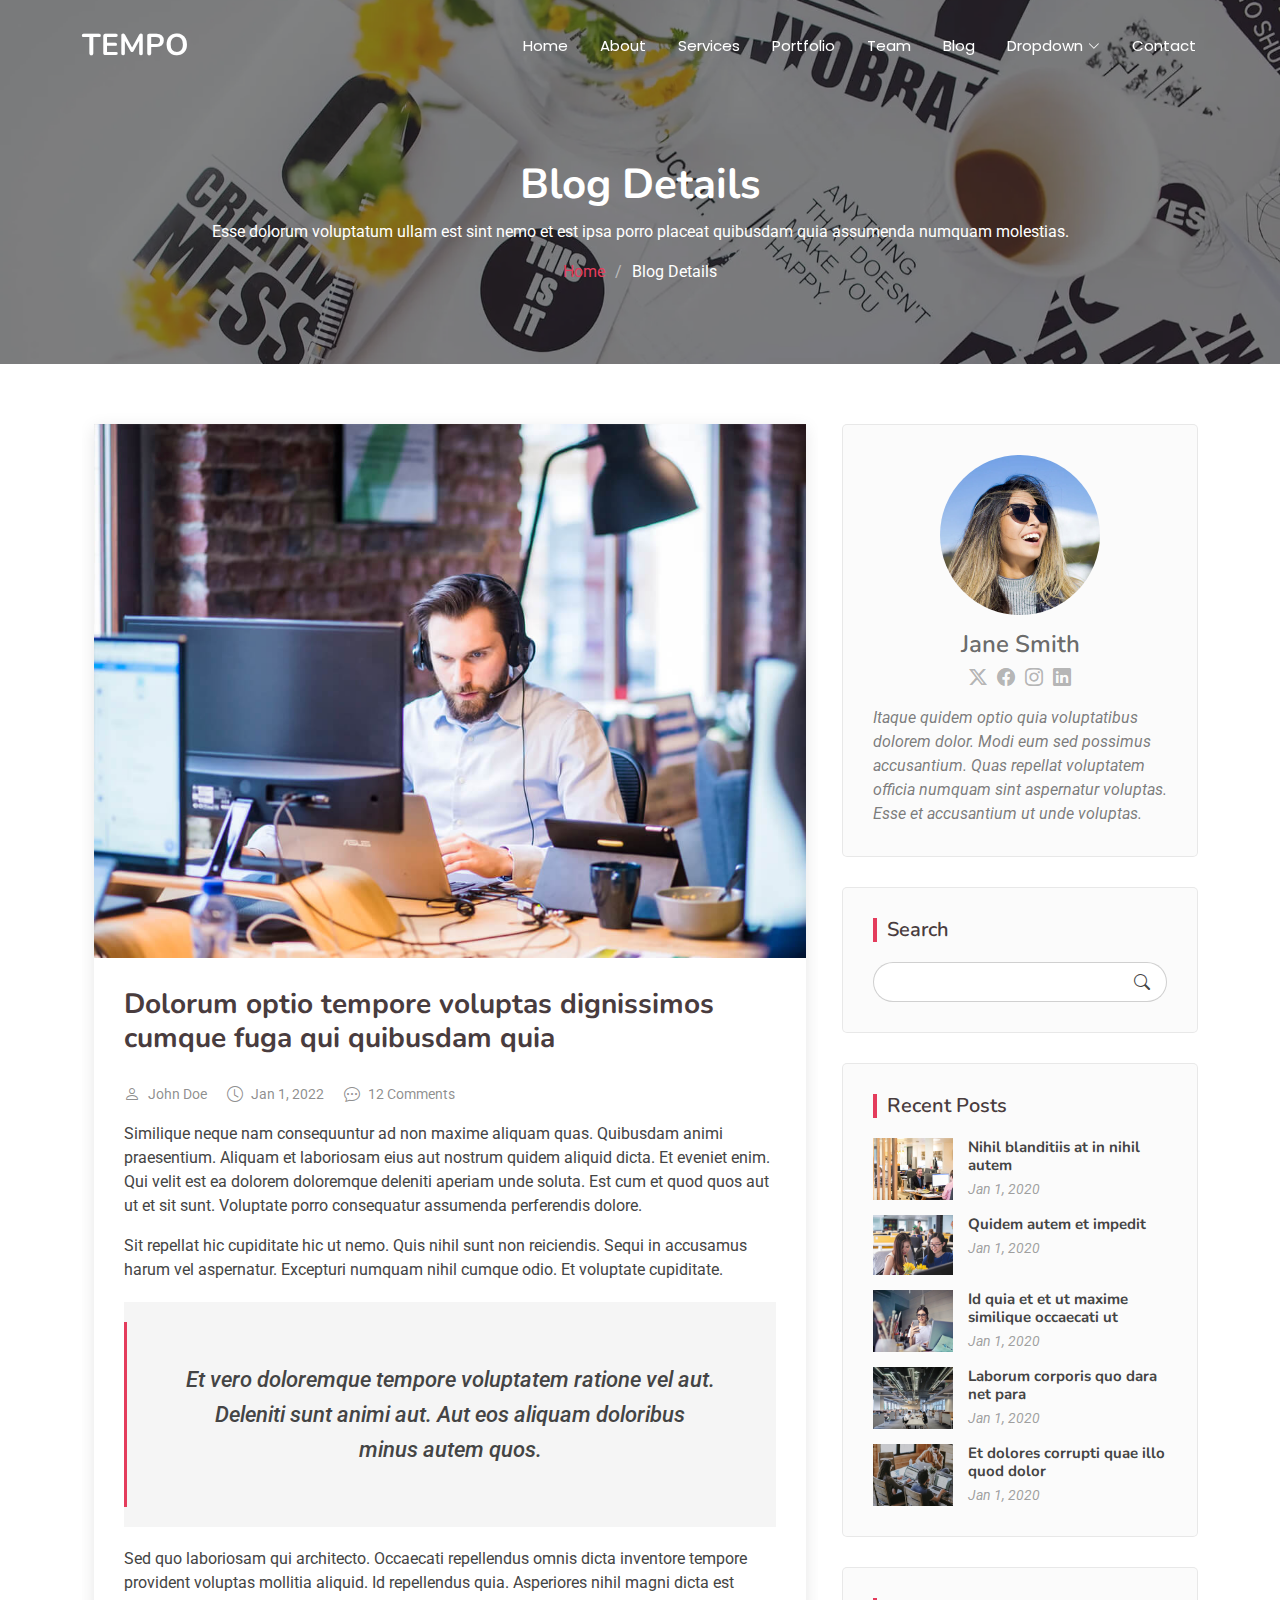
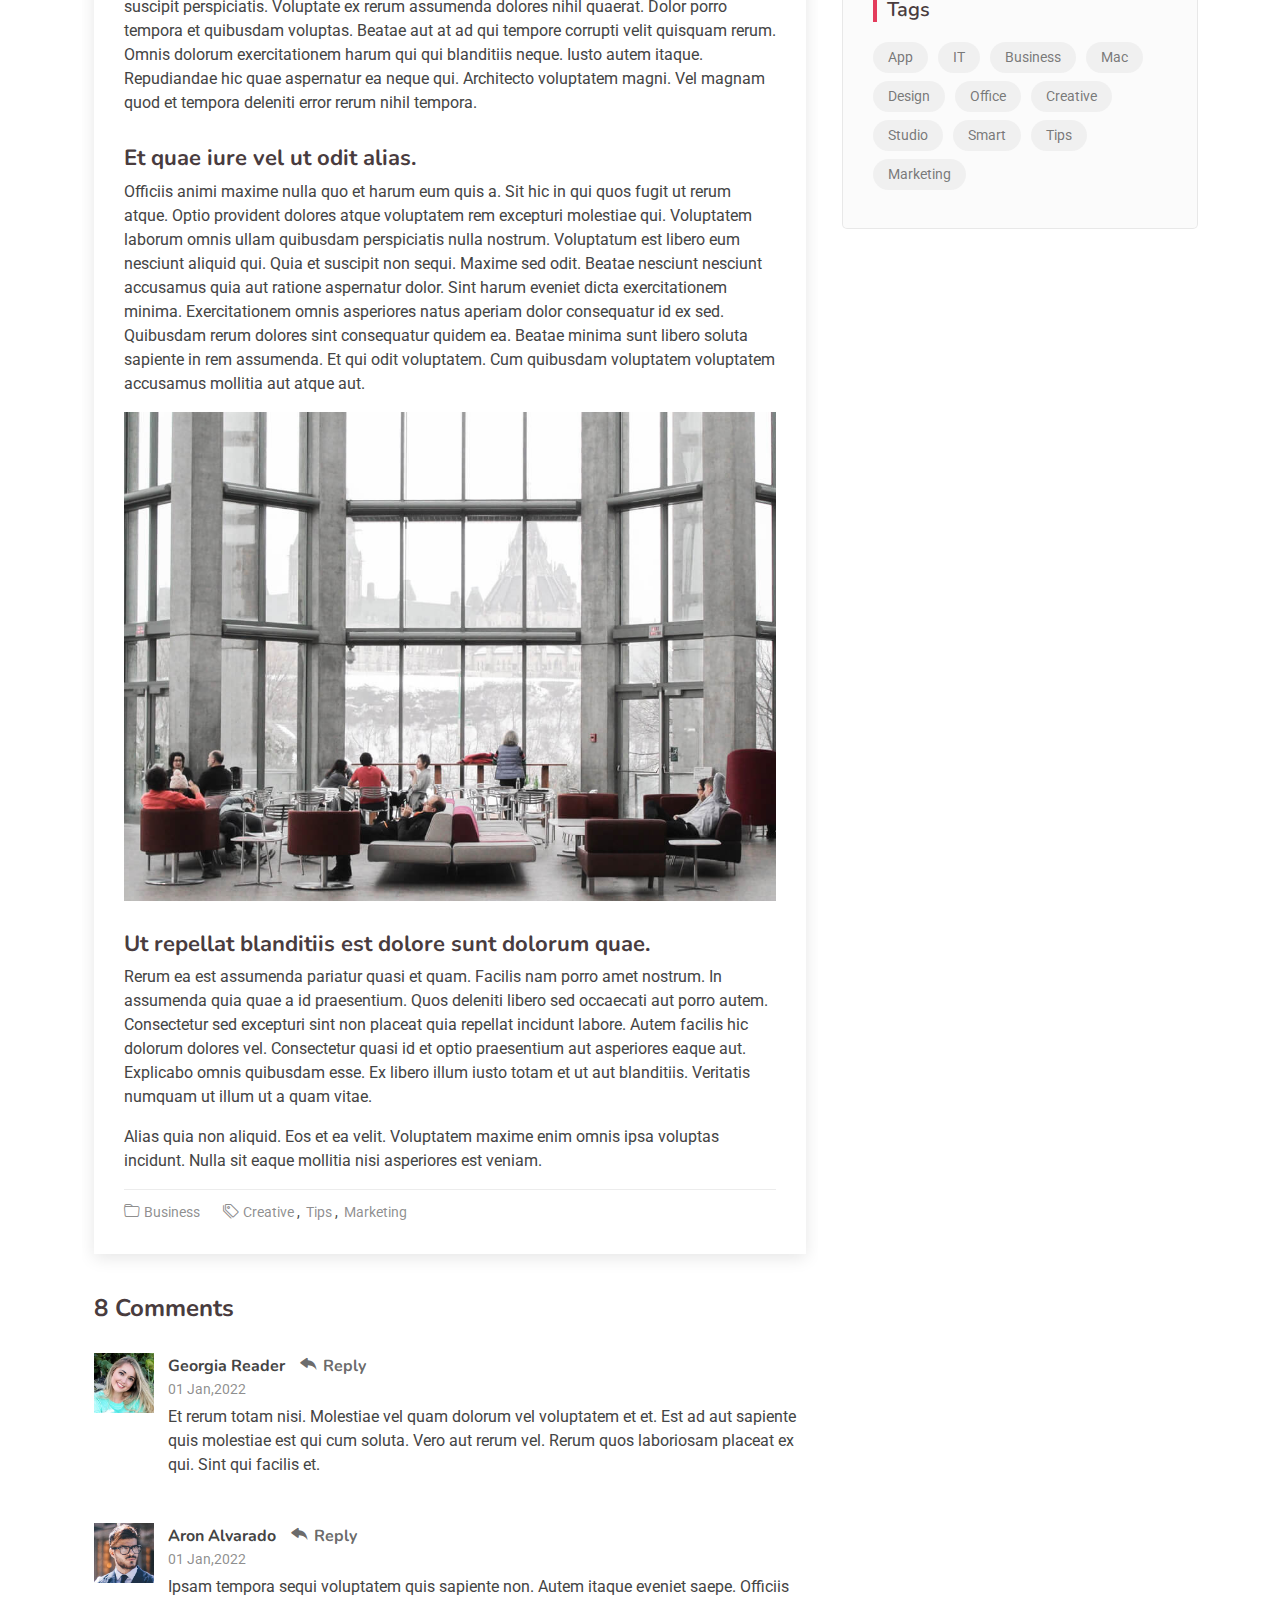
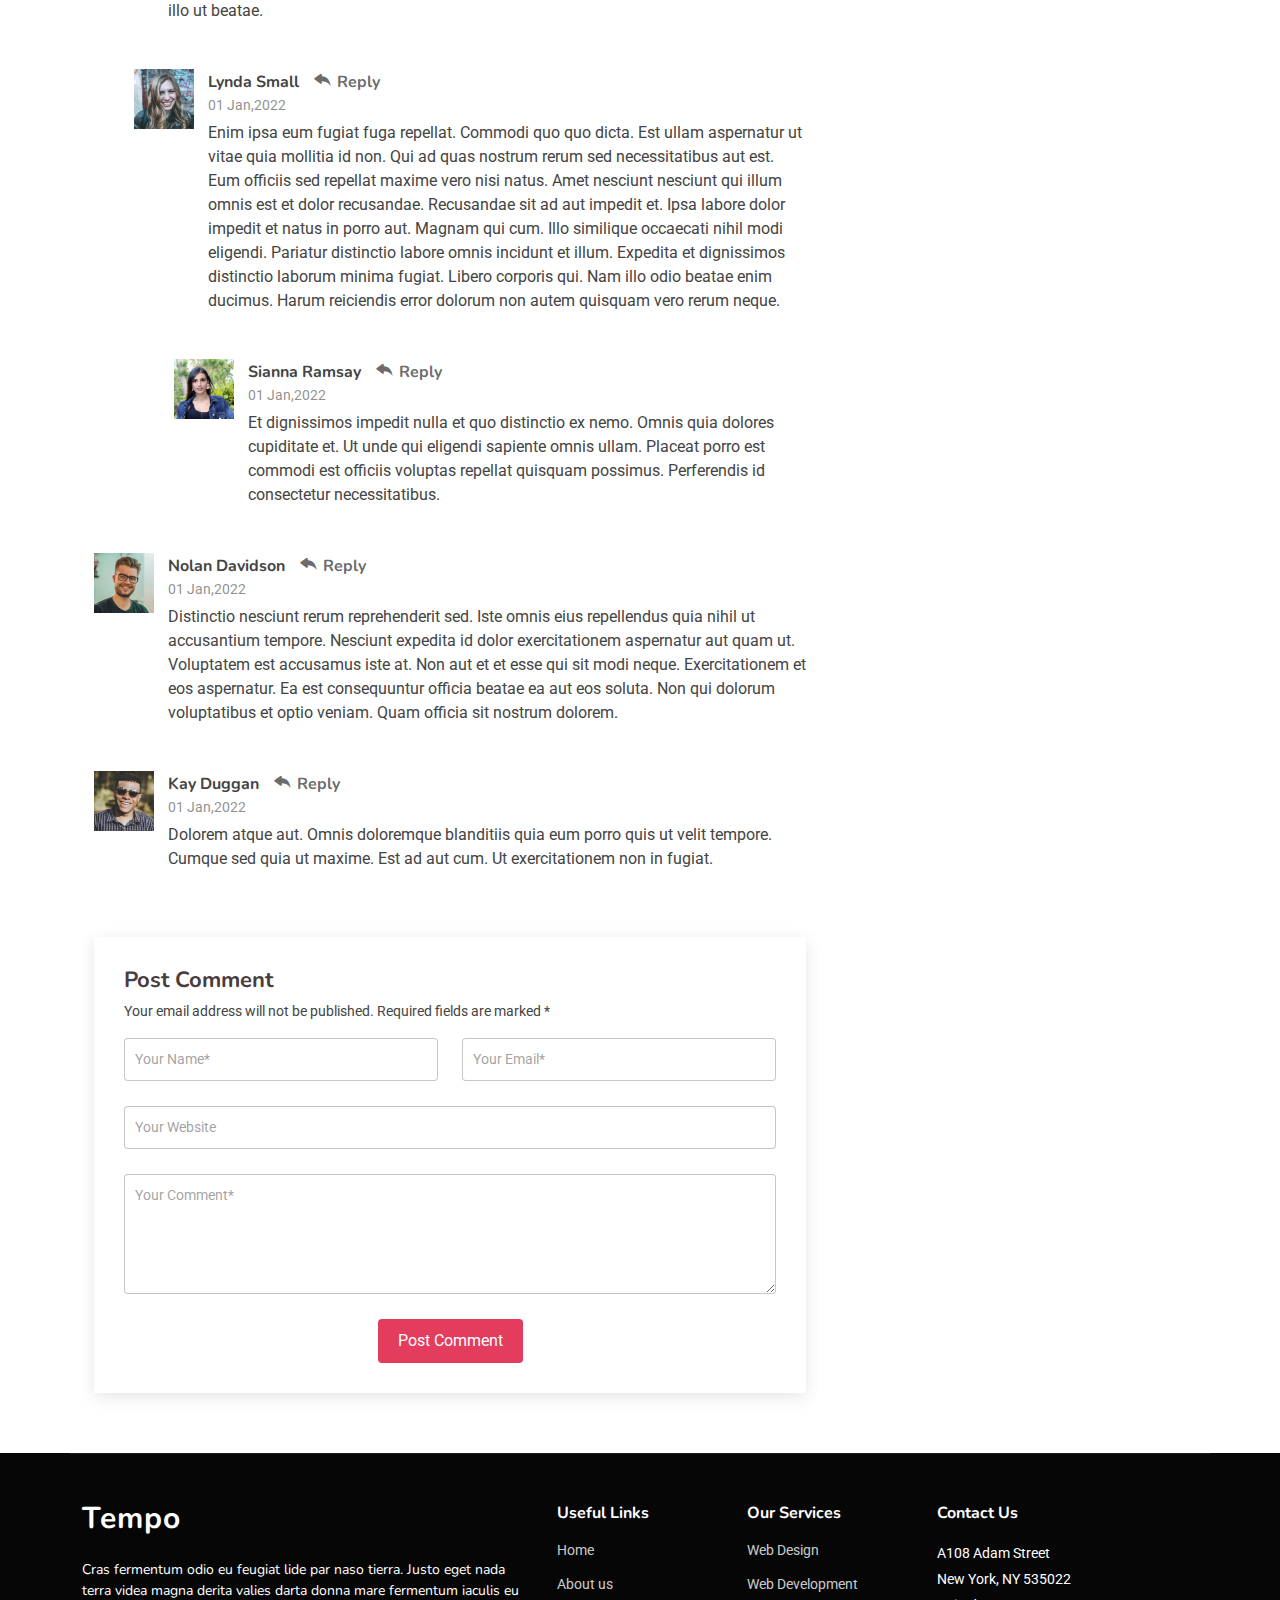
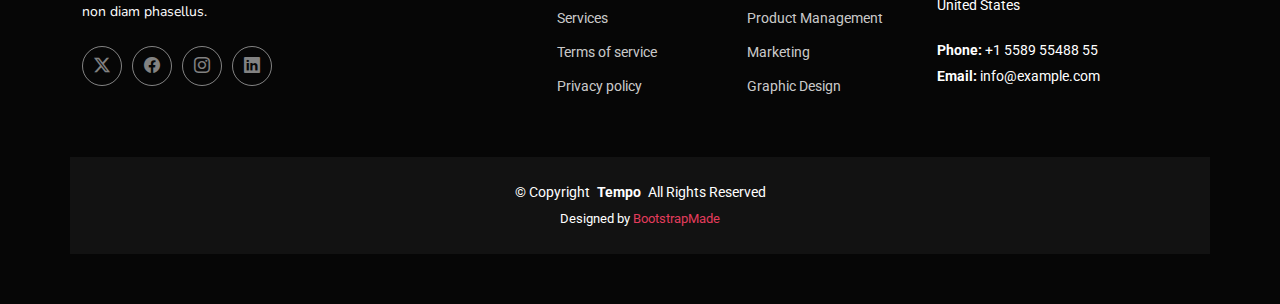
<file: frontend/Tempo/Tempo/blog-details.html>
<!DOCTYPE html>
<html lang="en">

<head>
  <meta charset="utf-8">
  <meta content="width=device-width, initial-scale=1.0" name="viewport">
  <title>Blog Details - Tempo Bootstrap Template</title>
  <meta name="description" content="">
  <meta name="keywords" content="">

  <!-- Favicons -->
  <link href="assets/img/favicon.png" rel="icon">
  <link href="assets/img/apple-touch-icon.png" rel="apple-touch-icon">

  <!-- Fonts -->
  <link href="https://fonts.googleapis.com" rel="preconnect">
  <link href="https://fonts.gstatic.com" rel="preconnect" crossorigin>
  <link href="https://fonts.googleapis.com/css2?family=Roboto:ital,wght@0,100;0,300;0,400;0,500;0,700;0,900;1,100;1,300;1,400;1,500;1,700;1,900&family=Poppins:ital,wght@0,100;0,200;0,300;0,400;0,500;0,600;0,700;0,800;0,900;1,100;1,200;1,300;1,400;1,500;1,600;1,700;1,800;1,900&family=Nunito:ital,wght@0,200;0,300;0,400;0,500;0,600;0,700;0,800;0,900;1,200;1,300;1,400;1,500;1,600;1,700;1,800;1,900&display=swap" rel="stylesheet">

  <!-- Vendor CSS Files -->
  <link href="assets/vendor/bootstrap/css/bootstrap.min.css" rel="stylesheet">
  <link href="assets/vendor/bootstrap-icons/bootstrap-icons.css" rel="stylesheet">
  <link href="assets/vendor/aos/aos.css" rel="stylesheet">
  <link href="assets/vendor/glightbox/css/glightbox.min.css" rel="stylesheet">
  <link href="assets/vendor/swiper/swiper-bundle.min.css" rel="stylesheet">

  <!-- Main CSS File -->
  <link href="assets/css/main.css" rel="stylesheet">

  <!-- =======================================================
  * Template Name: Tempo
  * Template URL: https://bootstrapmade.com/tempo-free-onepage-bootstrap-theme/
  * Updated: Aug 07 2024 with Bootstrap v5.3.3
  * Author: BootstrapMade.com
  * License: https://bootstrapmade.com/license/
  ======================================================== -->
</head>

<body class="blog-details-page">

  <header id="header" class="header d-flex align-items-center fixed-top">
    <div class="container-fluid container-xl position-relative d-flex align-items-center justify-content-between">

      <a href="index.html" class="logo d-flex align-items-center">
        <!-- Uncomment the line below if you also wish to use an image logo -->
        <!-- <img src="assets/img/logo.png" alt=""> -->
        <h1 class="sitename">Tempo</h1>
      </a>

      <nav id="navmenu" class="navmenu">
        <ul>
          <li><a href="#hero">Home</a></li>
          <li><a href="#about">About</a></li>
          <li><a href="#services">Services</a></li>
          <li><a href="#portfolio">Portfolio</a></li>
          <li><a href="#team">Team</a></li>
          <li><a href="blog.html">Blog</a></li>
          <li class="dropdown"><a href="#"><span>Dropdown</span> <i class="bi bi-chevron-down toggle-dropdown"></i></a>
            <ul>
              <li><a href="#">Dropdown 1</a></li>
              <li class="dropdown"><a href="#"><span>Deep Dropdown</span> <i class="bi bi-chevron-down toggle-dropdown"></i></a>
                <ul>
                  <li><a href="#">Deep Dropdown 1</a></li>
                  <li><a href="#">Deep Dropdown 2</a></li>
                  <li><a href="#">Deep Dropdown 3</a></li>
                  <li><a href="#">Deep Dropdown 4</a></li>
                  <li><a href="#">Deep Dropdown 5</a></li>
                </ul>
              </li>
              <li><a href="#">Dropdown 2</a></li>
              <li><a href="#">Dropdown 3</a></li>
              <li><a href="#">Dropdown 4</a></li>
            </ul>
          </li>
          <li><a href="#contact">Contact</a></li>
        </ul>
        <i class="mobile-nav-toggle d-xl-none bi bi-list"></i>
      </nav>

    </div>
  </header>

  <main class="main">

    <!-- Page Title -->
    <div class="page-title dark-background" style="background-image: url(assets/img/page-title-bg.webp);">
      <div class="container position-relative">
        <h1>Blog Details</h1>
        <p>Esse dolorum voluptatum ullam est sint nemo et est ipsa porro placeat quibusdam quia assumenda numquam molestias.</p>
        <nav class="breadcrumbs">
          <ol>
            <li><a href="index.html">Home</a></li>
            <li class="current">Blog Details</li>
          </ol>
        </nav>
      </div>
    </div><!-- End Page Title -->

    <div class="container">
      <div class="row">

        <div class="col-lg-8">

          <!-- Blog Details Section -->
          <section id="blog-details" class="blog-details section">
            <div class="container">

              <article class="article">

                <div class="post-img">
                  <img src="assets/img/blog/blog-1.jpg" alt="" class="img-fluid">
                </div>

                <h2 class="title">Dolorum optio tempore voluptas dignissimos cumque fuga qui quibusdam quia</h2>

                <div class="meta-top">
                  <ul>
                    <li class="d-flex align-items-center"><i class="bi bi-person"></i> <a href="blog-details.html">John Doe</a></li>
                    <li class="d-flex align-items-center"><i class="bi bi-clock"></i> <a href="blog-details.html"><time datetime="2020-01-01">Jan 1, 2022</time></a></li>
                    <li class="d-flex align-items-center"><i class="bi bi-chat-dots"></i> <a href="blog-details.html">12 Comments</a></li>
                  </ul>
                </div><!-- End meta top -->

                <div class="content">
                  <p>
                    Similique neque nam consequuntur ad non maxime aliquam quas. Quibusdam animi praesentium. Aliquam et laboriosam eius aut nostrum quidem aliquid dicta.
                    Et eveniet enim. Qui velit est ea dolorem doloremque deleniti aperiam unde soluta. Est cum et quod quos aut ut et sit sunt. Voluptate porro consequatur assumenda perferendis dolore.
                  </p>

                  <p>
                    Sit repellat hic cupiditate hic ut nemo. Quis nihil sunt non reiciendis. Sequi in accusamus harum vel aspernatur. Excepturi numquam nihil cumque odio. Et voluptate cupiditate.
                  </p>

                  <blockquote>
                    <p>
                      Et vero doloremque tempore voluptatem ratione vel aut. Deleniti sunt animi aut. Aut eos aliquam doloribus minus autem quos.
                    </p>
                  </blockquote>

                  <p>
                    Sed quo laboriosam qui architecto. Occaecati repellendus omnis dicta inventore tempore provident voluptas mollitia aliquid. Id repellendus quia. Asperiores nihil magni dicta est suscipit perspiciatis. Voluptate ex rerum assumenda dolores nihil quaerat.
                    Dolor porro tempora et quibusdam voluptas. Beatae aut at ad qui tempore corrupti velit quisquam rerum. Omnis dolorum exercitationem harum qui qui blanditiis neque.
                    Iusto autem itaque. Repudiandae hic quae aspernatur ea neque qui. Architecto voluptatem magni. Vel magnam quod et tempora deleniti error rerum nihil tempora.
                  </p>

                  <h3>Et quae iure vel ut odit alias.</h3>
                  <p>
                    Officiis animi maxime nulla quo et harum eum quis a. Sit hic in qui quos fugit ut rerum atque. Optio provident dolores atque voluptatem rem excepturi molestiae qui. Voluptatem laborum omnis ullam quibusdam perspiciatis nulla nostrum. Voluptatum est libero eum nesciunt aliquid qui.
                    Quia et suscipit non sequi. Maxime sed odit. Beatae nesciunt nesciunt accusamus quia aut ratione aspernatur dolor. Sint harum eveniet dicta exercitationem minima. Exercitationem omnis asperiores natus aperiam dolor consequatur id ex sed. Quibusdam rerum dolores sint consequatur quidem ea.
                    Beatae minima sunt libero soluta sapiente in rem assumenda. Et qui odit voluptatem. Cum quibusdam voluptatem voluptatem accusamus mollitia aut atque aut.
                  </p>
                  <img src="assets/img/blog/blog-inside-post.jpg" class="img-fluid" alt="">

                  <h3>Ut repellat blanditiis est dolore sunt dolorum quae.</h3>
                  <p>
                    Rerum ea est assumenda pariatur quasi et quam. Facilis nam porro amet nostrum. In assumenda quia quae a id praesentium. Quos deleniti libero sed occaecati aut porro autem. Consectetur sed excepturi sint non placeat quia repellat incidunt labore. Autem facilis hic dolorum dolores vel.
                    Consectetur quasi id et optio praesentium aut asperiores eaque aut. Explicabo omnis quibusdam esse. Ex libero illum iusto totam et ut aut blanditiis. Veritatis numquam ut illum ut a quam vitae.
                  </p>
                  <p>
                    Alias quia non aliquid. Eos et ea velit. Voluptatem maxime enim omnis ipsa voluptas incidunt. Nulla sit eaque mollitia nisi asperiores est veniam.
                  </p>

                </div><!-- End post content -->

                <div class="meta-bottom">
                  <i class="bi bi-folder"></i>
                  <ul class="cats">
                    <li><a href="#">Business</a></li>
                  </ul>

                  <i class="bi bi-tags"></i>
                  <ul class="tags">
                    <li><a href="#">Creative</a></li>
                    <li><a href="#">Tips</a></li>
                    <li><a href="#">Marketing</a></li>
                  </ul>
                </div><!-- End meta bottom -->

              </article>

            </div>
          </section><!-- /Blog Details Section -->

          <!-- Blog Comments Section -->
          <section id="blog-comments" class="blog-comments section">

            <div class="container">

              <h4 class="comments-count">8 Comments</h4>

              <div id="comment-1" class="comment">
                <div class="d-flex">
                  <div class="comment-img"><img src="assets/img/blog/comments-1.jpg" alt=""></div>
                  <div>
                    <h5><a href="">Georgia Reader</a> <a href="#" class="reply"><i class="bi bi-reply-fill"></i> Reply</a></h5>
                    <time datetime="2020-01-01">01 Jan,2022</time>
                    <p>
                      Et rerum totam nisi. Molestiae vel quam dolorum vel voluptatem et et. Est ad aut sapiente quis molestiae est qui cum soluta.
                      Vero aut rerum vel. Rerum quos laboriosam placeat ex qui. Sint qui facilis et.
                    </p>
                  </div>
                </div>
              </div><!-- End comment #1 -->

              <div id="comment-2" class="comment">
                <div class="d-flex">
                  <div class="comment-img"><img src="assets/img/blog/comments-2.jpg" alt=""></div>
                  <div>
                    <h5><a href="">Aron Alvarado</a> <a href="#" class="reply"><i class="bi bi-reply-fill"></i> Reply</a></h5>
                    <time datetime="2020-01-01">01 Jan,2022</time>
                    <p>
                      Ipsam tempora sequi voluptatem quis sapiente non. Autem itaque eveniet saepe. Officiis illo ut beatae.
                    </p>
                  </div>
                </div>

                <div id="comment-reply-1" class="comment comment-reply">
                  <div class="d-flex">
                    <div class="comment-img"><img src="assets/img/blog/comments-3.jpg" alt=""></div>
                    <div>
                      <h5><a href="">Lynda Small</a> <a href="#" class="reply"><i class="bi bi-reply-fill"></i> Reply</a></h5>
                      <time datetime="2020-01-01">01 Jan,2022</time>
                      <p>
                        Enim ipsa eum fugiat fuga repellat. Commodi quo quo dicta. Est ullam aspernatur ut vitae quia mollitia id non. Qui ad quas nostrum rerum sed necessitatibus aut est. Eum officiis sed repellat maxime vero nisi natus. Amet nesciunt nesciunt qui illum omnis est et dolor recusandae.

                        Recusandae sit ad aut impedit et. Ipsa labore dolor impedit et natus in porro aut. Magnam qui cum. Illo similique occaecati nihil modi eligendi. Pariatur distinctio labore omnis incidunt et illum. Expedita et dignissimos distinctio laborum minima fugiat.

                        Libero corporis qui. Nam illo odio beatae enim ducimus. Harum reiciendis error dolorum non autem quisquam vero rerum neque.
                      </p>
                    </div>
                  </div>

                  <div id="comment-reply-2" class="comment comment-reply">
                    <div class="d-flex">
                      <div class="comment-img"><img src="assets/img/blog/comments-4.jpg" alt=""></div>
                      <div>
                        <h5><a href="">Sianna Ramsay</a> <a href="#" class="reply"><i class="bi bi-reply-fill"></i> Reply</a></h5>
                        <time datetime="2020-01-01">01 Jan,2022</time>
                        <p>
                          Et dignissimos impedit nulla et quo distinctio ex nemo. Omnis quia dolores cupiditate et. Ut unde qui eligendi sapiente omnis ullam. Placeat porro est commodi est officiis voluptas repellat quisquam possimus. Perferendis id consectetur necessitatibus.
                        </p>
                      </div>
                    </div>

                  </div><!-- End comment reply #2-->

                </div><!-- End comment reply #1-->

              </div><!-- End comment #2-->

              <div id="comment-3" class="comment">
                <div class="d-flex">
                  <div class="comment-img"><img src="assets/img/blog/comments-5.jpg" alt=""></div>
                  <div>
                    <h5><a href="">Nolan Davidson</a> <a href="#" class="reply"><i class="bi bi-reply-fill"></i> Reply</a></h5>
                    <time datetime="2020-01-01">01 Jan,2022</time>
                    <p>
                      Distinctio nesciunt rerum reprehenderit sed. Iste omnis eius repellendus quia nihil ut accusantium tempore. Nesciunt expedita id dolor exercitationem aspernatur aut quam ut. Voluptatem est accusamus iste at.
                      Non aut et et esse qui sit modi neque. Exercitationem et eos aspernatur. Ea est consequuntur officia beatae ea aut eos soluta. Non qui dolorum voluptatibus et optio veniam. Quam officia sit nostrum dolorem.
                    </p>
                  </div>
                </div>

              </div><!-- End comment #3 -->

              <div id="comment-4" class="comment">
                <div class="d-flex">
                  <div class="comment-img"><img src="assets/img/blog/comments-6.jpg" alt=""></div>
                  <div>
                    <h5><a href="">Kay Duggan</a> <a href="#" class="reply"><i class="bi bi-reply-fill"></i> Reply</a></h5>
                    <time datetime="2020-01-01">01 Jan,2022</time>
                    <p>
                      Dolorem atque aut. Omnis doloremque blanditiis quia eum porro quis ut velit tempore. Cumque sed quia ut maxime. Est ad aut cum. Ut exercitationem non in fugiat.
                    </p>
                  </div>
                </div>

              </div><!-- End comment #4 -->

            </div>

          </section><!-- /Blog Comments Section -->

          <!-- Comment Form Section -->
          <section id="comment-form" class="comment-form section">
            <div class="container">

              <form action="">

                <h4>Post Comment</h4>
                <p>Your email address will not be published. Required fields are marked * </p>
                <div class="row">
                  <div class="col-md-6 form-group">
                    <input name="name" type="text" class="form-control" placeholder="Your Name*">
                  </div>
                  <div class="col-md-6 form-group">
                    <input name="email" type="text" class="form-control" placeholder="Your Email*">
                  </div>
                </div>
                <div class="row">
                  <div class="col form-group">
                    <input name="website" type="text" class="form-control" placeholder="Your Website">
                  </div>
                </div>
                <div class="row">
                  <div class="col form-group">
                    <textarea name="comment" class="form-control" placeholder="Your Comment*"></textarea>
                  </div>
                </div>

                <div class="text-center">
                  <button type="submit" class="btn btn-primary">Post Comment</button>
                </div>

              </form>

            </div>
          </section><!-- /Comment Form Section -->

        </div>

        <div class="col-lg-4 sidebar">

          <div class="widgets-container">

            <!-- Blog Author Widget -->
            <div class="blog-author-widget widget-item">

              <div class="d-flex flex-column align-items-center">
                <img src="assets/img/blog/blog-author.jpg" class="rounded-circle flex-shrink-0" alt="">
                <h4>Jane Smith</h4>
                <div class="social-links">
                  <a href="https://x.com/#"><i class="bi bi-twitter-x"></i></a>
                  <a href="https://facebook.com/#"><i class="bi bi-facebook"></i></a>
                  <a href="https://instagram.com/#"><i class="biu bi-instagram"></i></a>
                  <a href="https://instagram.com/#"><i class="biu bi-linkedin"></i></a>
                </div>

                <p>
                  Itaque quidem optio quia voluptatibus dolorem dolor. Modi eum sed possimus accusantium. Quas repellat voluptatem officia numquam sint aspernatur voluptas. Esse et accusantium ut unde voluptas.
                </p>

              </div>
            </div><!--/Blog Author Widget -->

            <!-- Search Widget -->
            <div class="search-widget widget-item">

              <h3 class="widget-title">Search</h3>
              <form action="">
                <input type="text">
                <button type="submit" title="Search"><i class="bi bi-search"></i></button>
              </form>

            </div><!--/Search Widget -->

            <!-- Recent Posts Widget -->
            <div class="recent-posts-widget widget-item">

              <h3 class="widget-title">Recent Posts</h3>

              <div class="post-item">
                <img src="assets/img/blog/blog-recent-1.jpg" alt="" class="flex-shrink-0">
                <div>
                  <h4><a href="blog-details.html">Nihil blanditiis at in nihil autem</a></h4>
                  <time datetime="2020-01-01">Jan 1, 2020</time>
                </div>
              </div><!-- End recent post item-->

              <div class="post-item">
                <img src="assets/img/blog/blog-recent-2.jpg" alt="" class="flex-shrink-0">
                <div>
                  <h4><a href="blog-details.html">Quidem autem et impedit</a></h4>
                  <time datetime="2020-01-01">Jan 1, 2020</time>
                </div>
              </div><!-- End recent post item-->

              <div class="post-item">
                <img src="assets/img/blog/blog-recent-3.jpg" alt="" class="flex-shrink-0">
                <div>
                  <h4><a href="blog-details.html">Id quia et et ut maxime similique occaecati ut</a></h4>
                  <time datetime="2020-01-01">Jan 1, 2020</time>
                </div>
              </div><!-- End recent post item-->

              <div class="post-item">
                <img src="assets/img/blog/blog-recent-4.jpg" alt="" class="flex-shrink-0">
                <div>
                  <h4><a href="blog-details.html">Laborum corporis quo dara net para</a></h4>
                  <time datetime="2020-01-01">Jan 1, 2020</time>
                </div>
              </div><!-- End recent post item-->

              <div class="post-item">
                <img src="assets/img/blog/blog-recent-5.jpg" alt="" class="flex-shrink-0">
                <div>
                  <h4><a href="blog-details.html">Et dolores corrupti quae illo quod dolor</a></h4>
                  <time datetime="2020-01-01">Jan 1, 2020</time>
                </div>
              </div><!-- End recent post item-->

            </div><!--/Recent Posts Widget -->

            <!-- Tags Widget -->
            <div class="tags-widget widget-item">

              <h3 class="widget-title">Tags</h3>
              <ul>
                <li><a href="#">App</a></li>
                <li><a href="#">IT</a></li>
                <li><a href="#">Business</a></li>
                <li><a href="#">Mac</a></li>
                <li><a href="#">Design</a></li>
                <li><a href="#">Office</a></li>
                <li><a href="#">Creative</a></li>
                <li><a href="#">Studio</a></li>
                <li><a href="#">Smart</a></li>
                <li><a href="#">Tips</a></li>
                <li><a href="#">Marketing</a></li>
              </ul>

            </div><!--/Tags Widget -->

          </div>

        </div>

      </div>
    </div>

  </main>

  <footer id="footer" class="footer dark-background">

    <div class="container footer-top">
      <div class="row gy-4">
        <div class="col-lg-5 col-md-12 footer-about">
          <a href="index.html" class="logo d-flex align-items-center">
            <span class="sitename">Tempo</span>
          </a>
          <p>Cras fermentum odio eu feugiat lide par naso tierra. Justo eget nada terra videa magna derita valies darta donna mare fermentum iaculis eu non diam phasellus.</p>
          <div class="social-links d-flex mt-4">
            <a href=""><i class="bi bi-twitter-x"></i></a>
            <a href=""><i class="bi bi-facebook"></i></a>
            <a href=""><i class="bi bi-instagram"></i></a>
            <a href=""><i class="bi bi-linkedin"></i></a>
          </div>
        </div>

        <div class="col-lg-2 col-6 footer-links">
          <h4>Useful Links</h4>
          <ul>
            <li><a href="#">Home</a></li>
            <li><a href="#">About us</a></li>
            <li><a href="#">Services</a></li>
            <li><a href="#">Terms of service</a></li>
            <li><a href="#">Privacy policy</a></li>
          </ul>
        </div>

        <div class="col-lg-2 col-6 footer-links">
          <h4>Our Services</h4>
          <ul>
            <li><a href="#">Web Design</a></li>
            <li><a href="#">Web Development</a></li>
            <li><a href="#">Product Management</a></li>
            <li><a href="#">Marketing</a></li>
            <li><a href="#">Graphic Design</a></li>
          </ul>
        </div>

        <div class="col-lg-3 col-md-12 footer-contact text-center text-md-start">
          <h4>Contact Us</h4>
          <p>A108 Adam Street</p>
          <p>New York, NY 535022</p>
          <p>United States</p>
          <p class="mt-4"><strong>Phone:</strong> <span>+1 5589 55488 55</span></p>
          <p><strong>Email:</strong> <span>info@example.com</span></p>
        </div>

      </div>
    </div>

    <div class="container copyright text-center mt-4">
      <p>© <span>Copyright</span> <strong class="px-1 sitename">Tempo</strong> <span>All Rights Reserved</span></p>
      <div class="credits">
        <!-- All the links in the footer should remain intact. -->
        <!-- You can delete the links only if you've purchased the pro version. -->
        <!-- Licensing information: https://bootstrapmade.com/license/ -->
        <!-- Purchase the pro version with working PHP/AJAX contact form: [buy-url] -->
        Designed by <a href="https://bootstrapmade.com/">BootstrapMade</a>
      </div>
    </div>

  </footer>

  <!-- Scroll Top -->
  <a href="#" id="scroll-top" class="scroll-top d-flex align-items-center justify-content-center"><i class="bi bi-arrow-up-short"></i></a>

  <!-- Preloader -->
  <div id="preloader"></div>

  <!-- Vendor JS Files -->
  <script src="assets/vendor/bootstrap/js/bootstrap.bundle.min.js"></script>
  <script src="assets/vendor/php-email-form/validate.js"></script>
  <script src="assets/vendor/aos/aos.js"></script>
  <script src="assets/vendor/glightbox/js/glightbox.min.js"></script>
  <script src="assets/vendor/imagesloaded/imagesloaded.pkgd.min.js"></script>
  <script src="assets/vendor/isotope-layout/isotope.pkgd.min.js"></script>
  <script src="assets/vendor/swiper/swiper-bundle.min.js"></script>

  <!-- Main JS File -->
  <script src="assets/js/main.js"></script>

</body>

</html>
</file>
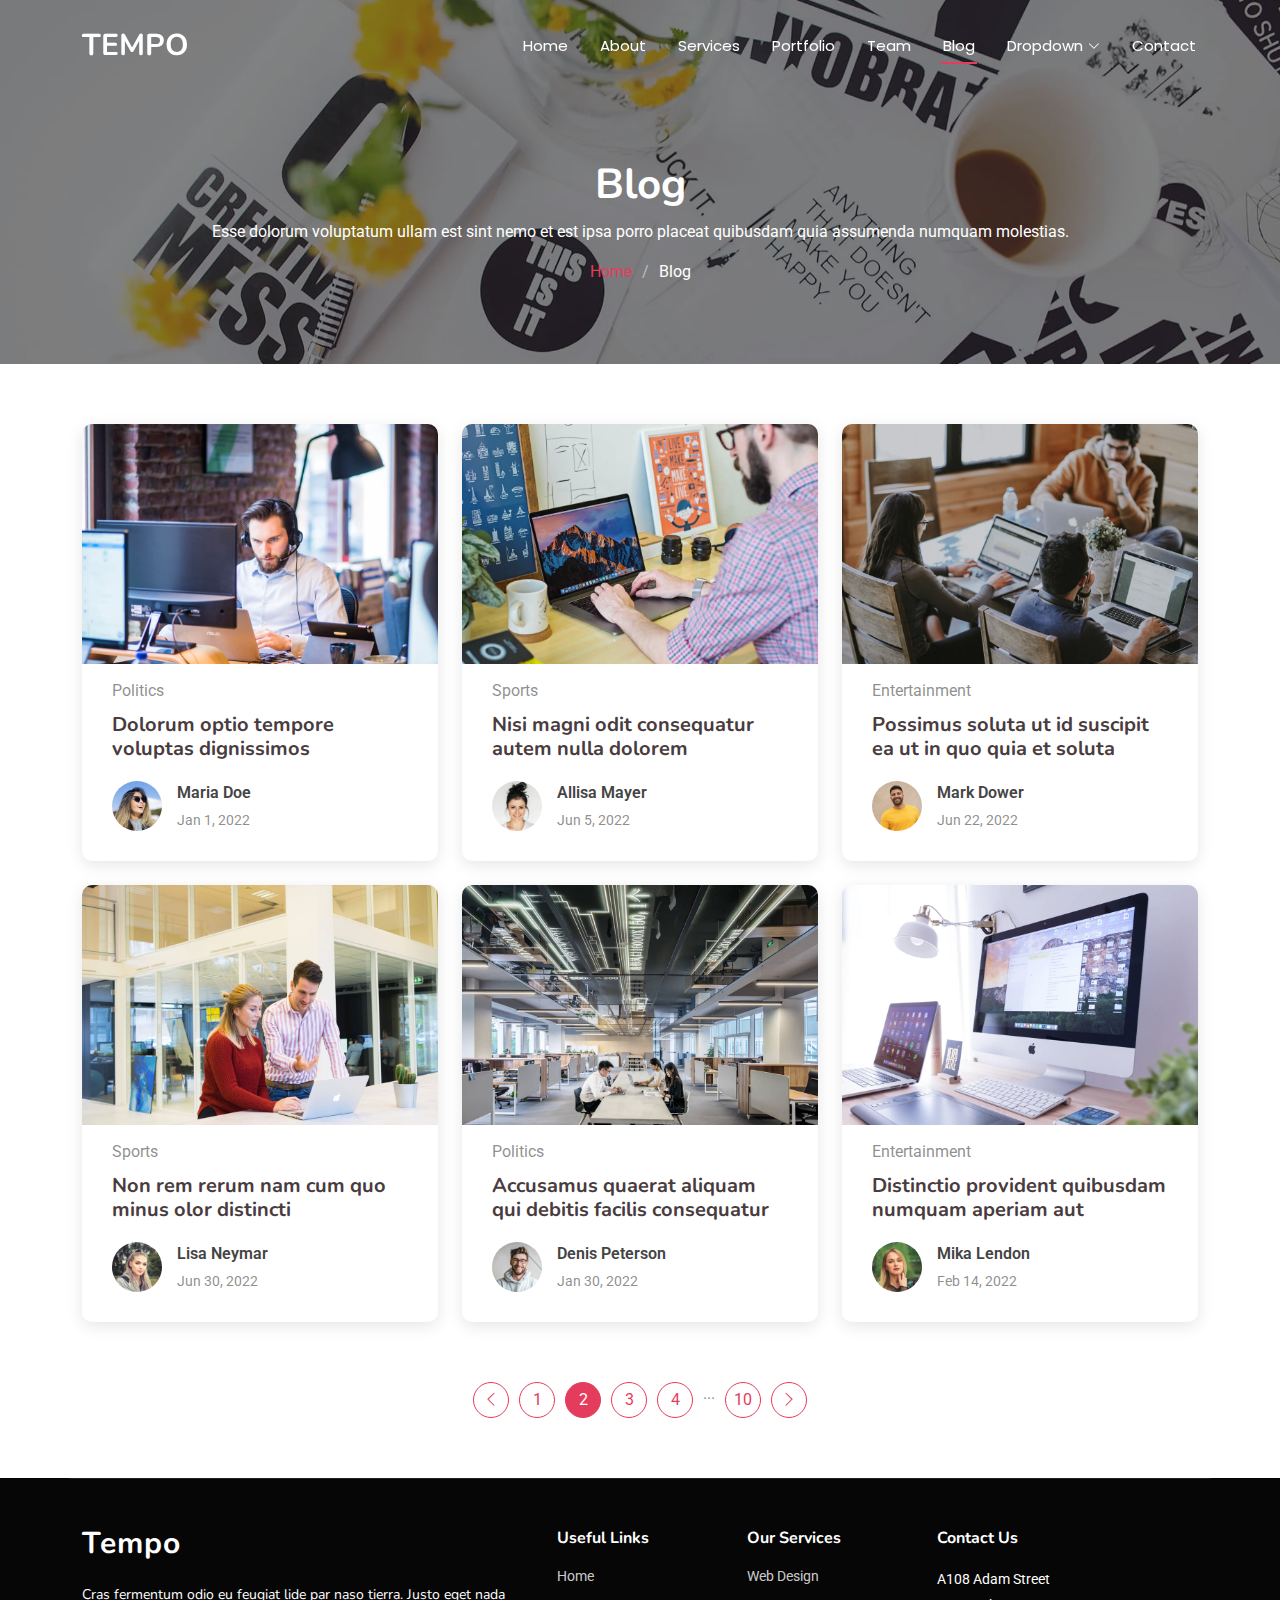
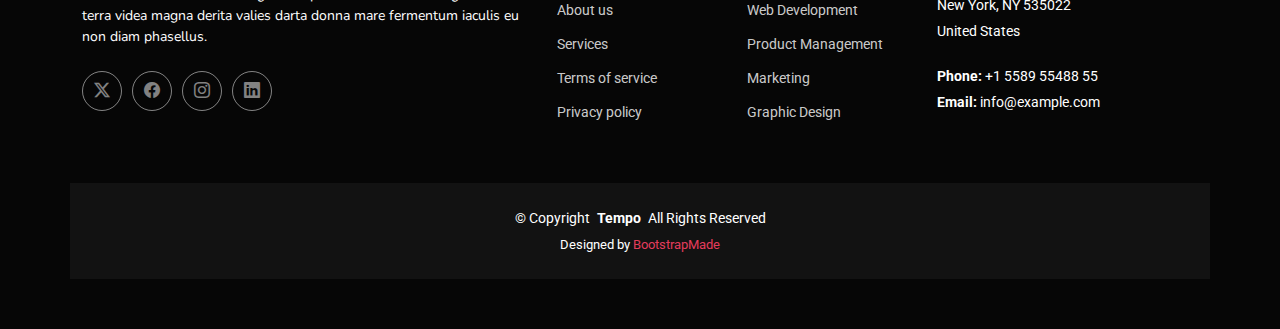
<file: frontend/Tempo/Tempo/blog.html>
<!DOCTYPE html>
<html lang="en">

<head>
  <meta charset="utf-8">
  <meta content="width=device-width, initial-scale=1.0" name="viewport">
  <title>Blog - Tempo Bootstrap Template</title>
  <meta name="description" content="">
  <meta name="keywords" content="">

  <!-- Favicons -->
  <link href="assets/img/favicon.png" rel="icon">
  <link href="assets/img/apple-touch-icon.png" rel="apple-touch-icon">

  <!-- Fonts -->
  <link href="https://fonts.googleapis.com" rel="preconnect">
  <link href="https://fonts.gstatic.com" rel="preconnect" crossorigin>
  <link href="https://fonts.googleapis.com/css2?family=Roboto:ital,wght@0,100;0,300;0,400;0,500;0,700;0,900;1,100;1,300;1,400;1,500;1,700;1,900&family=Poppins:ital,wght@0,100;0,200;0,300;0,400;0,500;0,600;0,700;0,800;0,900;1,100;1,200;1,300;1,400;1,500;1,600;1,700;1,800;1,900&family=Nunito:ital,wght@0,200;0,300;0,400;0,500;0,600;0,700;0,800;0,900;1,200;1,300;1,400;1,500;1,600;1,700;1,800;1,900&display=swap" rel="stylesheet">

  <!-- Vendor CSS Files -->
  <link href="assets/vendor/bootstrap/css/bootstrap.min.css" rel="stylesheet">
  <link href="assets/vendor/bootstrap-icons/bootstrap-icons.css" rel="stylesheet">
  <link href="assets/vendor/aos/aos.css" rel="stylesheet">
  <link href="assets/vendor/glightbox/css/glightbox.min.css" rel="stylesheet">
  <link href="assets/vendor/swiper/swiper-bundle.min.css" rel="stylesheet">

  <!-- Main CSS File -->
  <link href="assets/css/main.css" rel="stylesheet">

  <!-- =======================================================
  * Template Name: Tempo
  * Template URL: https://bootstrapmade.com/tempo-free-onepage-bootstrap-theme/
  * Updated: Aug 07 2024 with Bootstrap v5.3.3
  * Author: BootstrapMade.com
  * License: https://bootstrapmade.com/license/
  ======================================================== -->
</head>

<body class="blog-page">

  <header id="header" class="header d-flex align-items-center fixed-top">
    <div class="container-fluid container-xl position-relative d-flex align-items-center justify-content-between">

      <a href="index.html" class="logo d-flex align-items-center">
        <!-- Uncomment the line below if you also wish to use an image logo -->
        <!-- <img src="assets/img/logo.png" alt=""> -->
        <h1 class="sitename">Tempo</h1>
      </a>

      <nav id="navmenu" class="navmenu">
        <ul>
          <li><a href="#hero">Home</a></li>
          <li><a href="#about">About</a></li>
          <li><a href="#services">Services</a></li>
          <li><a href="#portfolio">Portfolio</a></li>
          <li><a href="#team">Team</a></li>
          <li><a href="blog.html" class="active">Blog</a></li>
          <li class="dropdown"><a href="#"><span>Dropdown</span> <i class="bi bi-chevron-down toggle-dropdown"></i></a>
            <ul>
              <li><a href="#">Dropdown 1</a></li>
              <li class="dropdown"><a href="#"><span>Deep Dropdown</span> <i class="bi bi-chevron-down toggle-dropdown"></i></a>
                <ul>
                  <li><a href="#">Deep Dropdown 1</a></li>
                  <li><a href="#">Deep Dropdown 2</a></li>
                  <li><a href="#">Deep Dropdown 3</a></li>
                  <li><a href="#">Deep Dropdown 4</a></li>
                  <li><a href="#">Deep Dropdown 5</a></li>
                </ul>
              </li>
              <li><a href="#">Dropdown 2</a></li>
              <li><a href="#">Dropdown 3</a></li>
              <li><a href="#">Dropdown 4</a></li>
            </ul>
          </li>
          <li><a href="#contact">Contact</a></li>
        </ul>
        <i class="mobile-nav-toggle d-xl-none bi bi-list"></i>
      </nav>

    </div>
  </header>

  <main class="main">

    <!-- Page Title -->
    <div class="page-title dark-background" style="background-image: url(assets/img/page-title-bg.webp);">
      <div class="container position-relative">
        <h1>Blog</h1>
        <p>Esse dolorum voluptatum ullam est sint nemo et est ipsa porro placeat quibusdam quia assumenda numquam molestias.</p>
        <nav class="breadcrumbs">
          <ol>
            <li><a href="index.html">Home</a></li>
            <li class="current">Blog</li>
          </ol>
        </nav>
      </div>
    </div><!-- End Page Title -->

    <!-- Blog Posts Section -->
    <section id="blog-posts" class="blog-posts section">

      <div class="container">
        <div class="row gy-4">

          <div class="col-lg-4">
            <article>

              <div class="post-img">
                <img src="assets/img/blog/blog-1.jpg" alt="" class="img-fluid">
              </div>

              <p class="post-category">Politics</p>

              <h2 class="title">
                <a href="blog-details.html">Dolorum optio tempore voluptas dignissimos</a>
              </h2>

              <div class="d-flex align-items-center">
                <img src="assets/img/blog/blog-author.jpg" alt="" class="img-fluid post-author-img flex-shrink-0">
                <div class="post-meta">
                  <p class="post-author">Maria Doe</p>
                  <p class="post-date">
                    <time datetime="2022-01-01">Jan 1, 2022</time>
                  </p>
                </div>
              </div>

            </article>
          </div><!-- End post list item -->

          <div class="col-lg-4">
            <article>

              <div class="post-img">
                <img src="assets/img/blog/blog-2.jpg" alt="" class="img-fluid">
              </div>

              <p class="post-category">Sports</p>

              <h2 class="title">
                <a href="blog-details.html">Nisi magni odit consequatur autem nulla dolorem</a>
              </h2>

              <div class="d-flex align-items-center">
                <img src="assets/img/blog/blog-author-2.jpg" alt="" class="img-fluid post-author-img flex-shrink-0">
                <div class="post-meta">
                  <p class="post-author">Allisa Mayer</p>
                  <p class="post-date">
                    <time datetime="2022-01-01">Jun 5, 2022</time>
                  </p>
                </div>
              </div>

            </article>
          </div><!-- End post list item -->

          <div class="col-lg-4">
            <article>

              <div class="post-img">
                <img src="assets/img/blog/blog-3.jpg" alt="" class="img-fluid">
              </div>

              <p class="post-category">Entertainment</p>

              <h2 class="title">
                <a href="blog-details.html">Possimus soluta ut id suscipit ea ut in quo quia et soluta</a>
              </h2>

              <div class="d-flex align-items-center">
                <img src="assets/img/blog/blog-author-3.jpg" alt="" class="img-fluid post-author-img flex-shrink-0">
                <div class="post-meta">
                  <p class="post-author">Mark Dower</p>
                  <p class="post-date">
                    <time datetime="2022-01-01">Jun 22, 2022</time>
                  </p>
                </div>
              </div>

            </article>
          </div><!-- End post list item -->

          <div class="col-lg-4">
            <article>

              <div class="post-img">
                <img src="assets/img/blog/blog-4.jpg" alt="" class="img-fluid">
              </div>

              <p class="post-category">Sports</p>

              <h2 class="title">
                <a href="blog-details.html">Non rem rerum nam cum quo minus olor distincti</a>
              </h2>

              <div class="d-flex align-items-center">
                <img src="assets/img/blog/blog-author-4.jpg" alt="" class="img-fluid post-author-img flex-shrink-0">
                <div class="post-meta">
                  <p class="post-author">Lisa Neymar</p>
                  <p class="post-date">
                    <time datetime="2022-01-01">Jun 30, 2022</time>
                  </p>
                </div>
              </div>

            </article>
          </div><!-- End post list item -->

          <div class="col-lg-4">
            <article>

              <div class="post-img">
                <img src="assets/img/blog/blog-5.jpg" alt="" class="img-fluid">
              </div>

              <p class="post-category">Politics</p>

              <h2 class="title">
                <a href="blog-details.html">Accusamus quaerat aliquam qui debitis facilis consequatur</a>
              </h2>

              <div class="d-flex align-items-center">
                <img src="assets/img/blog/blog-author-5.jpg" alt="" class="img-fluid post-author-img flex-shrink-0">
                <div class="post-meta">
                  <p class="post-author">Denis Peterson</p>
                  <p class="post-date">
                    <time datetime="2022-01-01">Jan 30, 2022</time>
                  </p>
                </div>
              </div>

            </article>
          </div><!-- End post list item -->

          <div class="col-lg-4">
            <article>

              <div class="post-img">
                <img src="assets/img/blog/blog-6.jpg" alt="" class="img-fluid">
              </div>

              <p class="post-category">Entertainment</p>

              <h2 class="title">
                <a href="blog-details.html">Distinctio provident quibusdam numquam aperiam aut</a>
              </h2>

              <div class="d-flex align-items-center">
                <img src="assets/img/blog/blog-author-6.jpg" alt="" class="img-fluid post-author-img flex-shrink-0">
                <div class="post-meta">
                  <p class="post-author">Mika Lendon</p>
                  <p class="post-date">
                    <time datetime="2022-01-01">Feb 14, 2022</time>
                  </p>
                </div>
              </div>

            </article>
          </div><!-- End post list item -->

        </div>
      </div>

    </section><!-- /Blog Posts Section -->

    <!-- Blog Pagination Section -->
    <section id="blog-pagination" class="blog-pagination section">

      <div class="container">
        <div class="d-flex justify-content-center">
          <ul>
            <li><a href="#"><i class="bi bi-chevron-left"></i></a></li>
            <li><a href="#">1</a></li>
            <li><a href="#" class="active">2</a></li>
            <li><a href="#">3</a></li>
            <li><a href="#">4</a></li>
            <li>...</li>
            <li><a href="#">10</a></li>
            <li><a href="#"><i class="bi bi-chevron-right"></i></a></li>
          </ul>
        </div>
      </div>

    </section><!-- /Blog Pagination Section -->

  </main>

  <footer id="footer" class="footer dark-background">

    <div class="container footer-top">
      <div class="row gy-4">
        <div class="col-lg-5 col-md-12 footer-about">
          <a href="index.html" class="logo d-flex align-items-center">
            <span class="sitename">Tempo</span>
          </a>
          <p>Cras fermentum odio eu feugiat lide par naso tierra. Justo eget nada terra videa magna derita valies darta donna mare fermentum iaculis eu non diam phasellus.</p>
          <div class="social-links d-flex mt-4">
            <a href=""><i class="bi bi-twitter-x"></i></a>
            <a href=""><i class="bi bi-facebook"></i></a>
            <a href=""><i class="bi bi-instagram"></i></a>
            <a href=""><i class="bi bi-linkedin"></i></a>
          </div>
        </div>

        <div class="col-lg-2 col-6 footer-links">
          <h4>Useful Links</h4>
          <ul>
            <li><a href="#">Home</a></li>
            <li><a href="#">About us</a></li>
            <li><a href="#">Services</a></li>
            <li><a href="#">Terms of service</a></li>
            <li><a href="#">Privacy policy</a></li>
          </ul>
        </div>

        <div class="col-lg-2 col-6 footer-links">
          <h4>Our Services</h4>
          <ul>
            <li><a href="#">Web Design</a></li>
            <li><a href="#">Web Development</a></li>
            <li><a href="#">Product Management</a></li>
            <li><a href="#">Marketing</a></li>
            <li><a href="#">Graphic Design</a></li>
          </ul>
        </div>

        <div class="col-lg-3 col-md-12 footer-contact text-center text-md-start">
          <h4>Contact Us</h4>
          <p>A108 Adam Street</p>
          <p>New York, NY 535022</p>
          <p>United States</p>
          <p class="mt-4"><strong>Phone:</strong> <span>+1 5589 55488 55</span></p>
          <p><strong>Email:</strong> <span>info@example.com</span></p>
        </div>

      </div>
    </div>

    <div class="container copyright text-center mt-4">
      <p>© <span>Copyright</span> <strong class="px-1 sitename">Tempo</strong> <span>All Rights Reserved</span></p>
      <div class="credits">
        <!-- All the links in the footer should remain intact. -->
        <!-- You can delete the links only if you've purchased the pro version. -->
        <!-- Licensing information: https://bootstrapmade.com/license/ -->
        <!-- Purchase the pro version with working PHP/AJAX contact form: [buy-url] -->
        Designed by <a href="https://bootstrapmade.com/">BootstrapMade</a>
      </div>
    </div>

  </footer>

  <!-- Scroll Top -->
  <a href="#" id="scroll-top" class="scroll-top d-flex align-items-center justify-content-center"><i class="bi bi-arrow-up-short"></i></a>

  <!-- Preloader -->
  <div id="preloader"></div>

  <!-- Vendor JS Files -->
  <script src="assets/vendor/bootstrap/js/bootstrap.bundle.min.js"></script>
  <script src="assets/vendor/php-email-form/validate.js"></script>
  <script src="assets/vendor/aos/aos.js"></script>
  <script src="assets/vendor/glightbox/js/glightbox.min.js"></script>
  <script src="assets/vendor/imagesloaded/imagesloaded.pkgd.min.js"></script>
  <script src="assets/vendor/isotope-layout/isotope.pkgd.min.js"></script>
  <script src="assets/vendor/swiper/swiper-bundle.min.js"></script>

  <!-- Main JS File -->
  <script src="assets/js/main.js"></script>

</body>

</html>
</file>
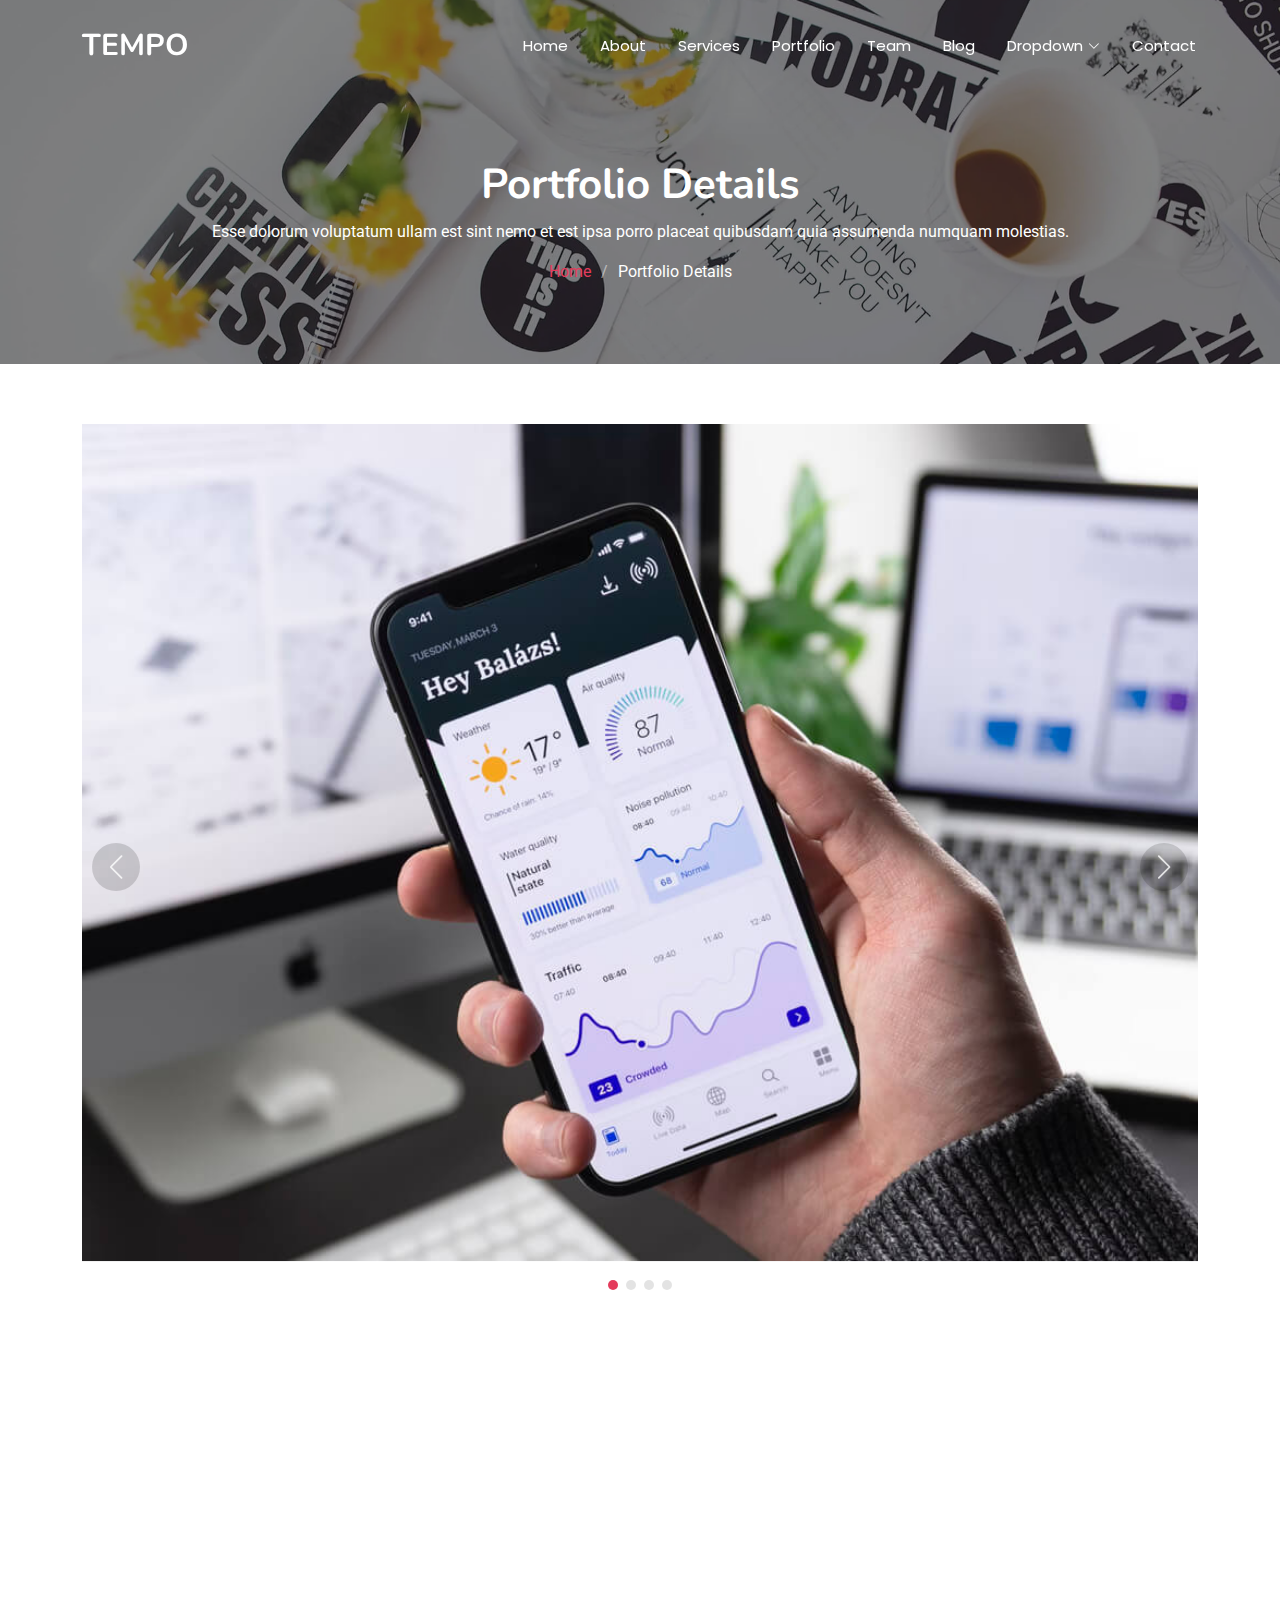
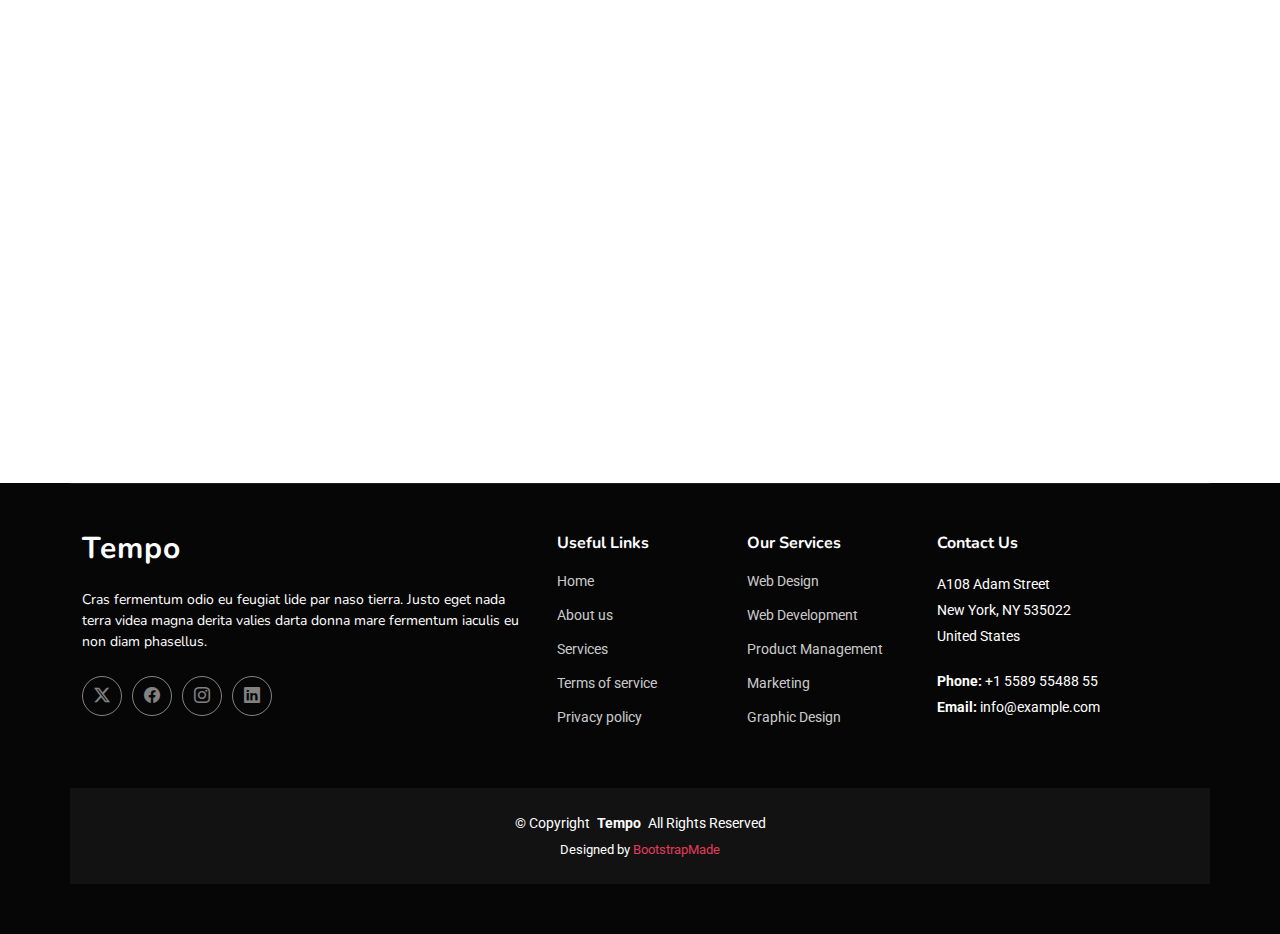
<file: frontend/Tempo/Tempo/portfolio-details.html>
<!DOCTYPE html>
<html lang="en">

<head>
  <meta charset="utf-8">
  <meta content="width=device-width, initial-scale=1.0" name="viewport">
  <title>Portfolio Details - Tempo Bootstrap Template</title>
  <meta name="description" content="">
  <meta name="keywords" content="">

  <!-- Favicons -->
  <link href="assets/img/favicon.png" rel="icon">
  <link href="assets/img/apple-touch-icon.png" rel="apple-touch-icon">

  <!-- Fonts -->
  <link href="https://fonts.googleapis.com" rel="preconnect">
  <link href="https://fonts.gstatic.com" rel="preconnect" crossorigin>
  <link href="https://fonts.googleapis.com/css2?family=Roboto:ital,wght@0,100;0,300;0,400;0,500;0,700;0,900;1,100;1,300;1,400;1,500;1,700;1,900&family=Poppins:ital,wght@0,100;0,200;0,300;0,400;0,500;0,600;0,700;0,800;0,900;1,100;1,200;1,300;1,400;1,500;1,600;1,700;1,800;1,900&family=Nunito:ital,wght@0,200;0,300;0,400;0,500;0,600;0,700;0,800;0,900;1,200;1,300;1,400;1,500;1,600;1,700;1,800;1,900&display=swap" rel="stylesheet">

  <!-- Vendor CSS Files -->
  <link href="assets/vendor/bootstrap/css/bootstrap.min.css" rel="stylesheet">
  <link href="assets/vendor/bootstrap-icons/bootstrap-icons.css" rel="stylesheet">
  <link href="assets/vendor/aos/aos.css" rel="stylesheet">
  <link href="assets/vendor/glightbox/css/glightbox.min.css" rel="stylesheet">
  <link href="assets/vendor/swiper/swiper-bundle.min.css" rel="stylesheet">

  <!-- Main CSS File -->
  <link href="assets/css/main.css" rel="stylesheet">

  <!-- =======================================================
  * Template Name: Tempo
  * Template URL: https://bootstrapmade.com/tempo-free-onepage-bootstrap-theme/
  * Updated: Aug 07 2024 with Bootstrap v5.3.3
  * Author: BootstrapMade.com
  * License: https://bootstrapmade.com/license/
  ======================================================== -->
</head>

<body class="portfolio-details-page">

  <header id="header" class="header d-flex align-items-center fixed-top">
    <div class="container-fluid container-xl position-relative d-flex align-items-center justify-content-between">

      <a href="index.html" class="logo d-flex align-items-center">
        <!-- Uncomment the line below if you also wish to use an image logo -->
        <!-- <img src="assets/img/logo.png" alt=""> -->
        <h1 class="sitename">Tempo</h1>
      </a>

      <nav id="navmenu" class="navmenu">
        <ul>
          <li><a href="#hero">Home</a></li>
          <li><a href="#about">About</a></li>
          <li><a href="#services">Services</a></li>
          <li><a href="#portfolio">Portfolio</a></li>
          <li><a href="#team">Team</a></li>
          <li><a href="blog.html">Blog</a></li>
          <li class="dropdown"><a href="#"><span>Dropdown</span> <i class="bi bi-chevron-down toggle-dropdown"></i></a>
            <ul>
              <li><a href="#">Dropdown 1</a></li>
              <li class="dropdown"><a href="#"><span>Deep Dropdown</span> <i class="bi bi-chevron-down toggle-dropdown"></i></a>
                <ul>
                  <li><a href="#">Deep Dropdown 1</a></li>
                  <li><a href="#">Deep Dropdown 2</a></li>
                  <li><a href="#">Deep Dropdown 3</a></li>
                  <li><a href="#">Deep Dropdown 4</a></li>
                  <li><a href="#">Deep Dropdown 5</a></li>
                </ul>
              </li>
              <li><a href="#">Dropdown 2</a></li>
              <li><a href="#">Dropdown 3</a></li>
              <li><a href="#">Dropdown 4</a></li>
            </ul>
          </li>
          <li><a href="#contact">Contact</a></li>
        </ul>
        <i class="mobile-nav-toggle d-xl-none bi bi-list"></i>
      </nav>

    </div>
  </header>

  <main class="main">

    <!-- Page Title -->
    <div class="page-title dark-background" style="background-image: url(assets/img/page-title-bg.webp);">
      <div class="container position-relative">
        <h1>Portfolio Details</h1>
        <p>Esse dolorum voluptatum ullam est sint nemo et est ipsa porro placeat quibusdam quia assumenda numquam molestias.</p>
        <nav class="breadcrumbs">
          <ol>
            <li><a href="index.html">Home</a></li>
            <li class="current">Portfolio Details</li>
          </ol>
        </nav>
      </div>
    </div><!-- End Page Title -->

    <!-- Portfolio Details Section -->
    <section id="portfolio-details" class="portfolio-details section">

      <div class="container" data-aos="fade-up">

        <div class="portfolio-details-slider swiper init-swiper">
          <script type="application/json" class="swiper-config">
            {
              "loop": true,
              "speed": 600,
              "autoplay": {
                "delay": 5000
              },
              "slidesPerView": "auto",
              "navigation": {
                "nextEl": ".swiper-button-next",
                "prevEl": ".swiper-button-prev"
              },
              "pagination": {
                "el": ".swiper-pagination",
                "type": "bullets",
                "clickable": true
              }
            }
          </script>
          <div class="swiper-wrapper align-items-center">

            <div class="swiper-slide">
              <img src="assets/img/portfolio/app-1.jpg" alt="">
            </div>

            <div class="swiper-slide">
              <img src="assets/img/portfolio/product-1.jpg" alt="">
            </div>

            <div class="swiper-slide">
              <img src="assets/img/portfolio/branding-1.jpg" alt="">
            </div>

            <div class="swiper-slide">
              <img src="assets/img/portfolio/books-1.jpg" alt="">
            </div>

          </div>
          <div class="swiper-button-prev"></div>
          <div class="swiper-button-next"></div>
          <div class="swiper-pagination"></div>
        </div>

        <div class="row justify-content-between gy-4 mt-4">

          <div class="col-lg-8" data-aos="fade-up">
            <div class="portfolio-description">
              <h2>This is an example of portfolio details</h2>
              <p>
                Autem ipsum nam porro corporis rerum. Quis eos dolorem eos itaque inventore commodi labore quia quia. Exercitationem repudiandae officiis neque suscipit non officia eaque itaque enim. Voluptatem officia accusantium nesciunt est omnis tempora consectetur dignissimos. Sequi nulla at esse enim cum deserunt eius.
              </p>
              <p>
                Amet consequatur qui dolore veniam voluptatem voluptatem sit. Non aspernatur atque natus ut cum nam et. Praesentium error dolores rerum minus sequi quia veritatis eum. Eos et doloribus doloremque nesciunt molestiae laboriosam.
              </p>

              <div class="testimonial-item">
                <p>
                  <i class="bi bi-quote quote-icon-left"></i>
                  <span>Export tempor illum tamen malis malis eram quae irure esse labore quem cillum quid cillum eram malis quorum velit fore eram velit sunt aliqua noster fugiat irure amet legam anim culpa.</span>
                  <i class="bi bi-quote quote-icon-right"></i>
                </p>
                <div>
                  <img src="assets/img/testimonials/testimonials-2.jpg" class="testimonial-img" alt="">
                  <h3>Sara Wilsson</h3>
                  <h4>Designer</h4>
                </div>
              </div>

              <p>
                Impedit ipsum quae et aliquid doloribus et voluptatem quasi. Perspiciatis occaecati earum et magnam animi. Quibusdam non qui ea vitae suscipit vitae sunt. Repudiandae incidunt cumque minus deserunt assumenda tempore. Delectus voluptas necessitatibus est.
              </p>

              <p>
                Sunt voluptatum sapiente facilis quo odio aut ipsum repellat debitis. Molestiae et autem libero. Explicabo et quod necessitatibus similique quis dolor eum. Numquam eaque praesentium rem et qui nesciunt.
              </p>

            </div>
          </div>

          <div class="col-lg-3" data-aos="fade-up" data-aos-delay="100">
            <div class="portfolio-info">
              <h3>Project information</h3>
              <ul>
                <li><strong>Category</strong> Web design</li>
                <li><strong>Client</strong> ASU Company</li>
                <li><strong>Project date</strong> 01 March, 2020</li>
                <li><strong>Project URL</strong> <a href="#">www.example.com</a></li>
                <li><a href="#" class="btn-visit align-self-start">Visit Website</a></li>
              </ul>
            </div>
          </div>

        </div>

      </div>

    </section><!-- /Portfolio Details Section -->

  </main>

  <footer id="footer" class="footer dark-background">

    <div class="container footer-top">
      <div class="row gy-4">
        <div class="col-lg-5 col-md-12 footer-about">
          <a href="index.html" class="logo d-flex align-items-center">
            <span class="sitename">Tempo</span>
          </a>
          <p>Cras fermentum odio eu feugiat lide par naso tierra. Justo eget nada terra videa magna derita valies darta donna mare fermentum iaculis eu non diam phasellus.</p>
          <div class="social-links d-flex mt-4">
            <a href=""><i class="bi bi-twitter-x"></i></a>
            <a href=""><i class="bi bi-facebook"></i></a>
            <a href=""><i class="bi bi-instagram"></i></a>
            <a href=""><i class="bi bi-linkedin"></i></a>
          </div>
        </div>

        <div class="col-lg-2 col-6 footer-links">
          <h4>Useful Links</h4>
          <ul>
            <li><a href="#">Home</a></li>
            <li><a href="#">About us</a></li>
            <li><a href="#">Services</a></li>
            <li><a href="#">Terms of service</a></li>
            <li><a href="#">Privacy policy</a></li>
          </ul>
        </div>

        <div class="col-lg-2 col-6 footer-links">
          <h4>Our Services</h4>
          <ul>
            <li><a href="#">Web Design</a></li>
            <li><a href="#">Web Development</a></li>
            <li><a href="#">Product Management</a></li>
            <li><a href="#">Marketing</a></li>
            <li><a href="#">Graphic Design</a></li>
          </ul>
        </div>

        <div class="col-lg-3 col-md-12 footer-contact text-center text-md-start">
          <h4>Contact Us</h4>
          <p>A108 Adam Street</p>
          <p>New York, NY 535022</p>
          <p>United States</p>
          <p class="mt-4"><strong>Phone:</strong> <span>+1 5589 55488 55</span></p>
          <p><strong>Email:</strong> <span>info@example.com</span></p>
        </div>

      </div>
    </div>

    <div class="container copyright text-center mt-4">
      <p>© <span>Copyright</span> <strong class="px-1 sitename">Tempo</strong> <span>All Rights Reserved</span></p>
      <div class="credits">
        <!-- All the links in the footer should remain intact. -->
        <!-- You can delete the links only if you've purchased the pro version. -->
        <!-- Licensing information: https://bootstrapmade.com/license/ -->
        <!-- Purchase the pro version with working PHP/AJAX contact form: [buy-url] -->
        Designed by <a href="https://bootstrapmade.com/">BootstrapMade</a>
      </div>
    </div>

  </footer>

  <!-- Scroll Top -->
  <a href="#" id="scroll-top" class="scroll-top d-flex align-items-center justify-content-center"><i class="bi bi-arrow-up-short"></i></a>

  <!-- Preloader -->
  <div id="preloader"></div>

  <!-- Vendor JS Files -->
  <script src="assets/vendor/bootstrap/js/bootstrap.bundle.min.js"></script>
  <script src="assets/vendor/php-email-form/validate.js"></script>
  <script src="assets/vendor/aos/aos.js"></script>
  <script src="assets/vendor/glightbox/js/glightbox.min.js"></script>
  <script src="assets/vendor/imagesloaded/imagesloaded.pkgd.min.js"></script>
  <script src="assets/vendor/isotope-layout/isotope.pkgd.min.js"></script>
  <script src="assets/vendor/swiper/swiper-bundle.min.js"></script>

  <!-- Main JS File -->
  <script src="assets/js/main.js"></script>

</body>

</html>
</file>
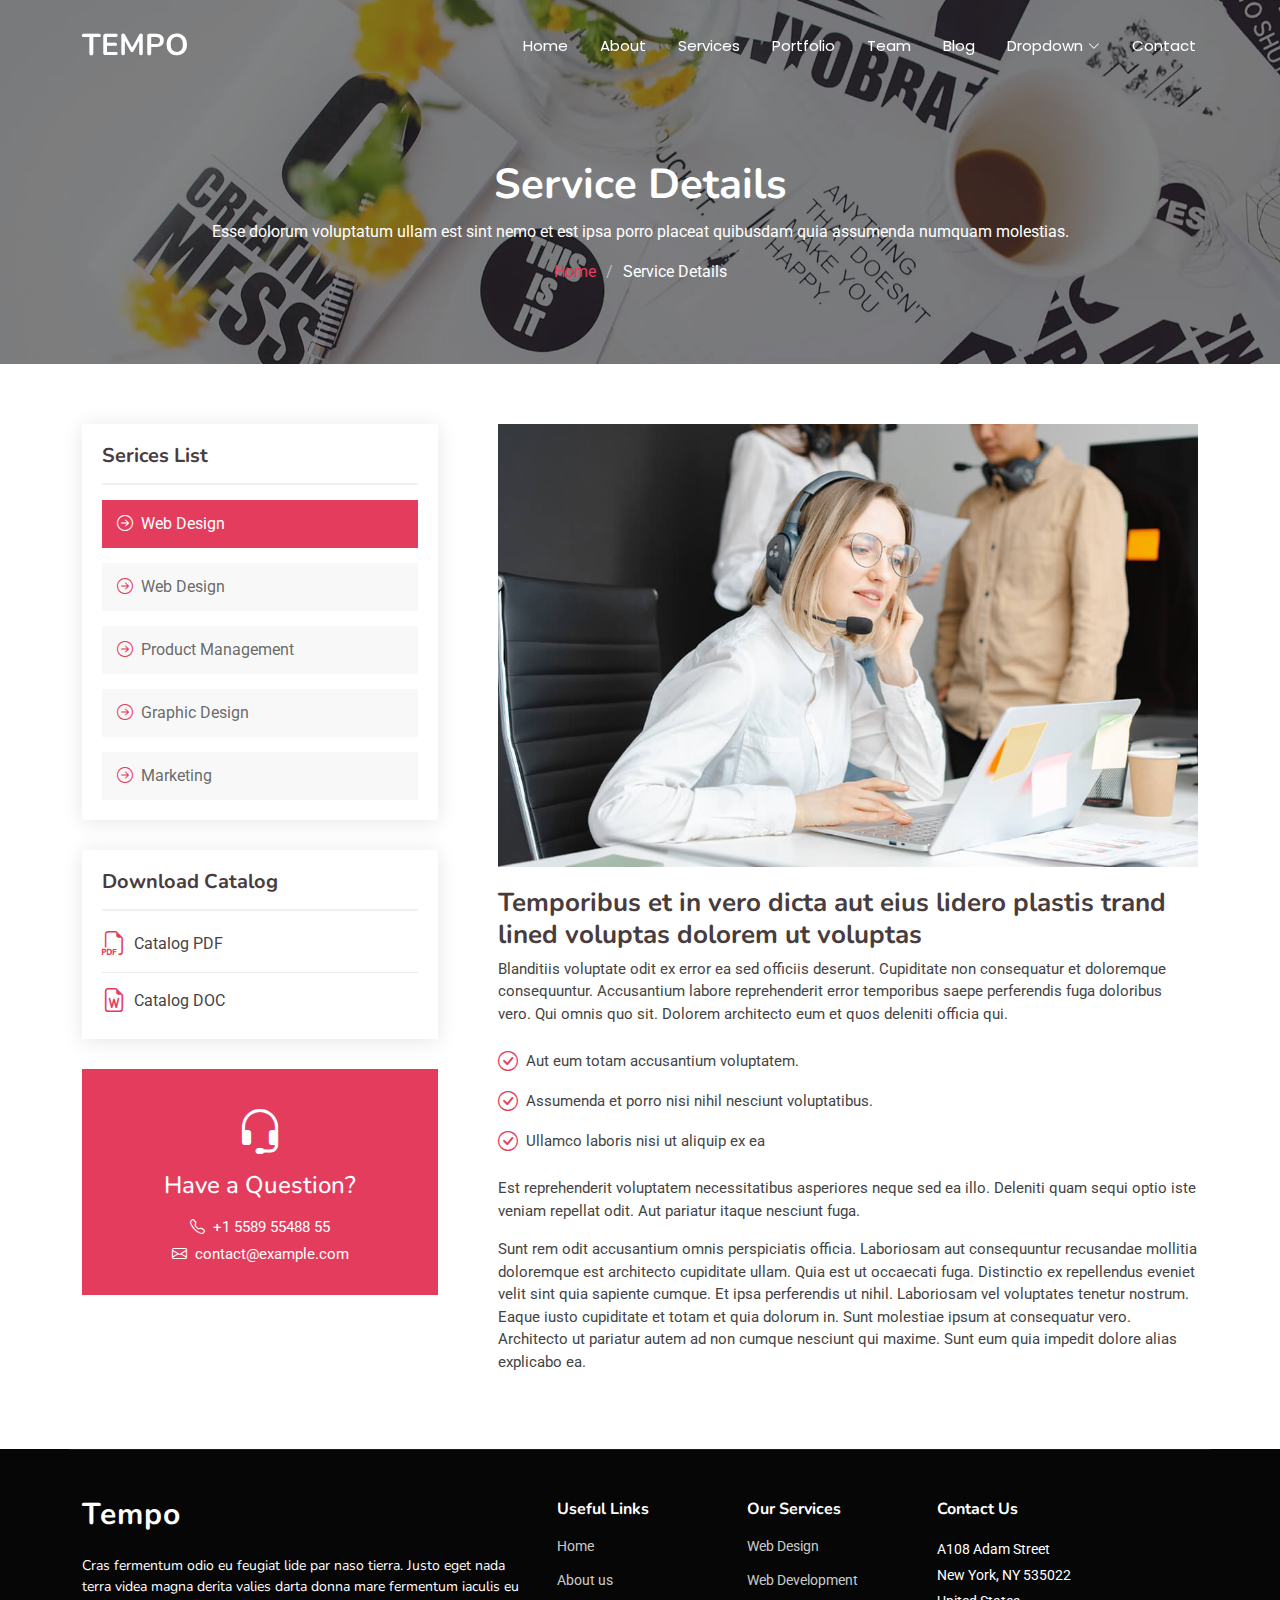
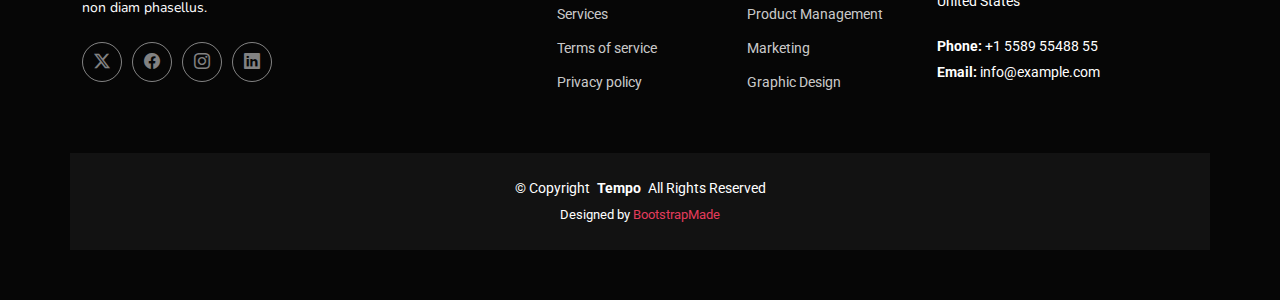
<file: frontend/Tempo/Tempo/service-details.html>
<!DOCTYPE html>
<html lang="en">

<head>
  <meta charset="utf-8">
  <meta content="width=device-width, initial-scale=1.0" name="viewport">
  <title>Service Details - Tempo Bootstrap Template</title>
  <meta name="description" content="">
  <meta name="keywords" content="">

  <!-- Favicons -->
  <link href="assets/img/favicon.png" rel="icon">
  <link href="assets/img/apple-touch-icon.png" rel="apple-touch-icon">

  <!-- Fonts -->
  <link href="https://fonts.googleapis.com" rel="preconnect">
  <link href="https://fonts.gstatic.com" rel="preconnect" crossorigin>
  <link href="https://fonts.googleapis.com/css2?family=Roboto:ital,wght@0,100;0,300;0,400;0,500;0,700;0,900;1,100;1,300;1,400;1,500;1,700;1,900&family=Poppins:ital,wght@0,100;0,200;0,300;0,400;0,500;0,600;0,700;0,800;0,900;1,100;1,200;1,300;1,400;1,500;1,600;1,700;1,800;1,900&family=Nunito:ital,wght@0,200;0,300;0,400;0,500;0,600;0,700;0,800;0,900;1,200;1,300;1,400;1,500;1,600;1,700;1,800;1,900&display=swap" rel="stylesheet">

  <!-- Vendor CSS Files -->
  <link href="assets/vendor/bootstrap/css/bootstrap.min.css" rel="stylesheet">
  <link href="assets/vendor/bootstrap-icons/bootstrap-icons.css" rel="stylesheet">
  <link href="assets/vendor/aos/aos.css" rel="stylesheet">
  <link href="assets/vendor/glightbox/css/glightbox.min.css" rel="stylesheet">
  <link href="assets/vendor/swiper/swiper-bundle.min.css" rel="stylesheet">

  <!-- Main CSS File -->
  <link href="assets/css/main.css" rel="stylesheet">

  <!-- =======================================================
  * Template Name: Tempo
  * Template URL: https://bootstrapmade.com/tempo-free-onepage-bootstrap-theme/
  * Updated: Aug 07 2024 with Bootstrap v5.3.3
  * Author: BootstrapMade.com
  * License: https://bootstrapmade.com/license/
  ======================================================== -->
</head>

<body class="service-details-page">

  <header id="header" class="header d-flex align-items-center fixed-top">
    <div class="container-fluid container-xl position-relative d-flex align-items-center justify-content-between">

      <a href="index.html" class="logo d-flex align-items-center">
        <!-- Uncomment the line below if you also wish to use an image logo -->
        <!-- <img src="assets/img/logo.png" alt=""> -->
        <h1 class="sitename">Tempo</h1>
      </a>

      <nav id="navmenu" class="navmenu">
        <ul>
          <li><a href="#hero">Home</a></li>
          <li><a href="#about">About</a></li>
          <li><a href="#services">Services</a></li>
          <li><a href="#portfolio">Portfolio</a></li>
          <li><a href="#team">Team</a></li>
          <li><a href="blog.html">Blog</a></li>
          <li class="dropdown"><a href="#"><span>Dropdown</span> <i class="bi bi-chevron-down toggle-dropdown"></i></a>
            <ul>
              <li><a href="#">Dropdown 1</a></li>
              <li class="dropdown"><a href="#"><span>Deep Dropdown</span> <i class="bi bi-chevron-down toggle-dropdown"></i></a>
                <ul>
                  <li><a href="#">Deep Dropdown 1</a></li>
                  <li><a href="#">Deep Dropdown 2</a></li>
                  <li><a href="#">Deep Dropdown 3</a></li>
                  <li><a href="#">Deep Dropdown 4</a></li>
                  <li><a href="#">Deep Dropdown 5</a></li>
                </ul>
              </li>
              <li><a href="#">Dropdown 2</a></li>
              <li><a href="#">Dropdown 3</a></li>
              <li><a href="#">Dropdown 4</a></li>
            </ul>
          </li>
          <li><a href="#contact">Contact</a></li>
        </ul>
        <i class="mobile-nav-toggle d-xl-none bi bi-list"></i>
      </nav>

    </div>
  </header>

  <main class="main">

    <!-- Page Title -->
    <div class="page-title dark-background" style="background-image: url(assets/img/page-title-bg.webp);">
      <div class="container position-relative">
        <h1>Service Details</h1>
        <p>Esse dolorum voluptatum ullam est sint nemo et est ipsa porro placeat quibusdam quia assumenda numquam molestias.</p>
        <nav class="breadcrumbs">
          <ol>
            <li><a href="index.html">Home</a></li>
            <li class="current">Service Details</li>
          </ol>
        </nav>
      </div>
    </div><!-- End Page Title -->

    <!-- Service Details Section -->
    <section id="service-details" class="service-details section">

      <div class="container">

        <div class="row gy-5">

          <div class="col-lg-4" data-aos="fade-up" data-aos-delay="100">

            <div class="service-box">
              <h4>Serices List</h4>
              <div class="services-list">
                <a href="#" class="active"><i class="bi bi-arrow-right-circle"></i><span>Web Design</span></a>
                <a href="#"><i class="bi bi-arrow-right-circle"></i><span>Web Design</span></a>
                <a href="#"><i class="bi bi-arrow-right-circle"></i><span>Product Management</span></a>
                <a href="#"><i class="bi bi-arrow-right-circle"></i><span>Graphic Design</span></a>
                <a href="#"><i class="bi bi-arrow-right-circle"></i><span>Marketing</span></a>
              </div>
            </div><!-- End Services List -->

            <div class="service-box">
              <h4>Download Catalog</h4>
              <div class="download-catalog">
                <a href="#"><i class="bi bi-filetype-pdf"></i><span>Catalog PDF</span></a>
                <a href="#"><i class="bi bi-file-earmark-word"></i><span>Catalog DOC</span></a>
              </div>
            </div><!-- End Services List -->

            <div class="help-box d-flex flex-column justify-content-center align-items-center">
              <i class="bi bi-headset help-icon"></i>
              <h4>Have a Question?</h4>
              <p class="d-flex align-items-center mt-2 mb-0"><i class="bi bi-telephone me-2"></i> <span>+1 5589 55488 55</span></p>
              <p class="d-flex align-items-center mt-1 mb-0"><i class="bi bi-envelope me-2"></i> <a href="mailto:contact@example.com">contact@example.com</a></p>
            </div>

          </div>

          <div class="col-lg-8 ps-lg-5" data-aos="fade-up" data-aos-delay="200">
            <img src="assets/img/services.jpg" alt="" class="img-fluid services-img">
            <h3>Temporibus et in vero dicta aut eius lidero plastis trand lined voluptas dolorem ut voluptas</h3>
            <p>
              Blanditiis voluptate odit ex error ea sed officiis deserunt. Cupiditate non consequatur et doloremque consequuntur. Accusantium labore reprehenderit error temporibus saepe perferendis fuga doloribus vero. Qui omnis quo sit. Dolorem architecto eum et quos deleniti officia qui.
            </p>
            <ul>
              <li><i class="bi bi-check-circle"></i> <span>Aut eum totam accusantium voluptatem.</span></li>
              <li><i class="bi bi-check-circle"></i> <span>Assumenda et porro nisi nihil nesciunt voluptatibus.</span></li>
              <li><i class="bi bi-check-circle"></i> <span>Ullamco laboris nisi ut aliquip ex ea</span></li>
            </ul>
            <p>
              Est reprehenderit voluptatem necessitatibus asperiores neque sed ea illo. Deleniti quam sequi optio iste veniam repellat odit. Aut pariatur itaque nesciunt fuga.
            </p>
            <p>
              Sunt rem odit accusantium omnis perspiciatis officia. Laboriosam aut consequuntur recusandae mollitia doloremque est architecto cupiditate ullam. Quia est ut occaecati fuga. Distinctio ex repellendus eveniet velit sint quia sapiente cumque. Et ipsa perferendis ut nihil. Laboriosam vel voluptates tenetur nostrum. Eaque iusto cupiditate et totam et quia dolorum in. Sunt molestiae ipsum at consequatur vero. Architecto ut pariatur autem ad non cumque nesciunt qui maxime. Sunt eum quia impedit dolore alias explicabo ea.
            </p>
          </div>

        </div>

      </div>

    </section><!-- /Service Details Section -->

  </main>

  <footer id="footer" class="footer dark-background">

    <div class="container footer-top">
      <div class="row gy-4">
        <div class="col-lg-5 col-md-12 footer-about">
          <a href="index.html" class="logo d-flex align-items-center">
            <span class="sitename">Tempo</span>
          </a>
          <p>Cras fermentum odio eu feugiat lide par naso tierra. Justo eget nada terra videa magna derita valies darta donna mare fermentum iaculis eu non diam phasellus.</p>
          <div class="social-links d-flex mt-4">
            <a href=""><i class="bi bi-twitter-x"></i></a>
            <a href=""><i class="bi bi-facebook"></i></a>
            <a href=""><i class="bi bi-instagram"></i></a>
            <a href=""><i class="bi bi-linkedin"></i></a>
          </div>
        </div>

        <div class="col-lg-2 col-6 footer-links">
          <h4>Useful Links</h4>
          <ul>
            <li><a href="#">Home</a></li>
            <li><a href="#">About us</a></li>
            <li><a href="#">Services</a></li>
            <li><a href="#">Terms of service</a></li>
            <li><a href="#">Privacy policy</a></li>
          </ul>
        </div>

        <div class="col-lg-2 col-6 footer-links">
          <h4>Our Services</h4>
          <ul>
            <li><a href="#">Web Design</a></li>
            <li><a href="#">Web Development</a></li>
            <li><a href="#">Product Management</a></li>
            <li><a href="#">Marketing</a></li>
            <li><a href="#">Graphic Design</a></li>
          </ul>
        </div>

        <div class="col-lg-3 col-md-12 footer-contact text-center text-md-start">
          <h4>Contact Us</h4>
          <p>A108 Adam Street</p>
          <p>New York, NY 535022</p>
          <p>United States</p>
          <p class="mt-4"><strong>Phone:</strong> <span>+1 5589 55488 55</span></p>
          <p><strong>Email:</strong> <span>info@example.com</span></p>
        </div>

      </div>
    </div>

    <div class="container copyright text-center mt-4">
      <p>© <span>Copyright</span> <strong class="px-1 sitename">Tempo</strong> <span>All Rights Reserved</span></p>
      <div class="credits">
        <!-- All the links in the footer should remain intact. -->
        <!-- You can delete the links only if you've purchased the pro version. -->
        <!-- Licensing information: https://bootstrapmade.com/license/ -->
        <!-- Purchase the pro version with working PHP/AJAX contact form: [buy-url] -->
        Designed by <a href="https://bootstrapmade.com/">BootstrapMade</a>
      </div>
    </div>

  </footer>

  <!-- Scroll Top -->
  <a href="#" id="scroll-top" class="scroll-top d-flex align-items-center justify-content-center"><i class="bi bi-arrow-up-short"></i></a>

  <!-- Preloader -->
  <div id="preloader"></div>

  <!-- Vendor JS Files -->
  <script src="assets/vendor/bootstrap/js/bootstrap.bundle.min.js"></script>
  <script src="assets/vendor/php-email-form/validate.js"></script>
  <script src="assets/vendor/aos/aos.js"></script>
  <script src="assets/vendor/glightbox/js/glightbox.min.js"></script>
  <script src="assets/vendor/imagesloaded/imagesloaded.pkgd.min.js"></script>
  <script src="assets/vendor/isotope-layout/isotope.pkgd.min.js"></script>
  <script src="assets/vendor/swiper/swiper-bundle.min.js"></script>

  <!-- Main JS File -->
  <script src="assets/js/main.js"></script>

</body>

</html>
</file>
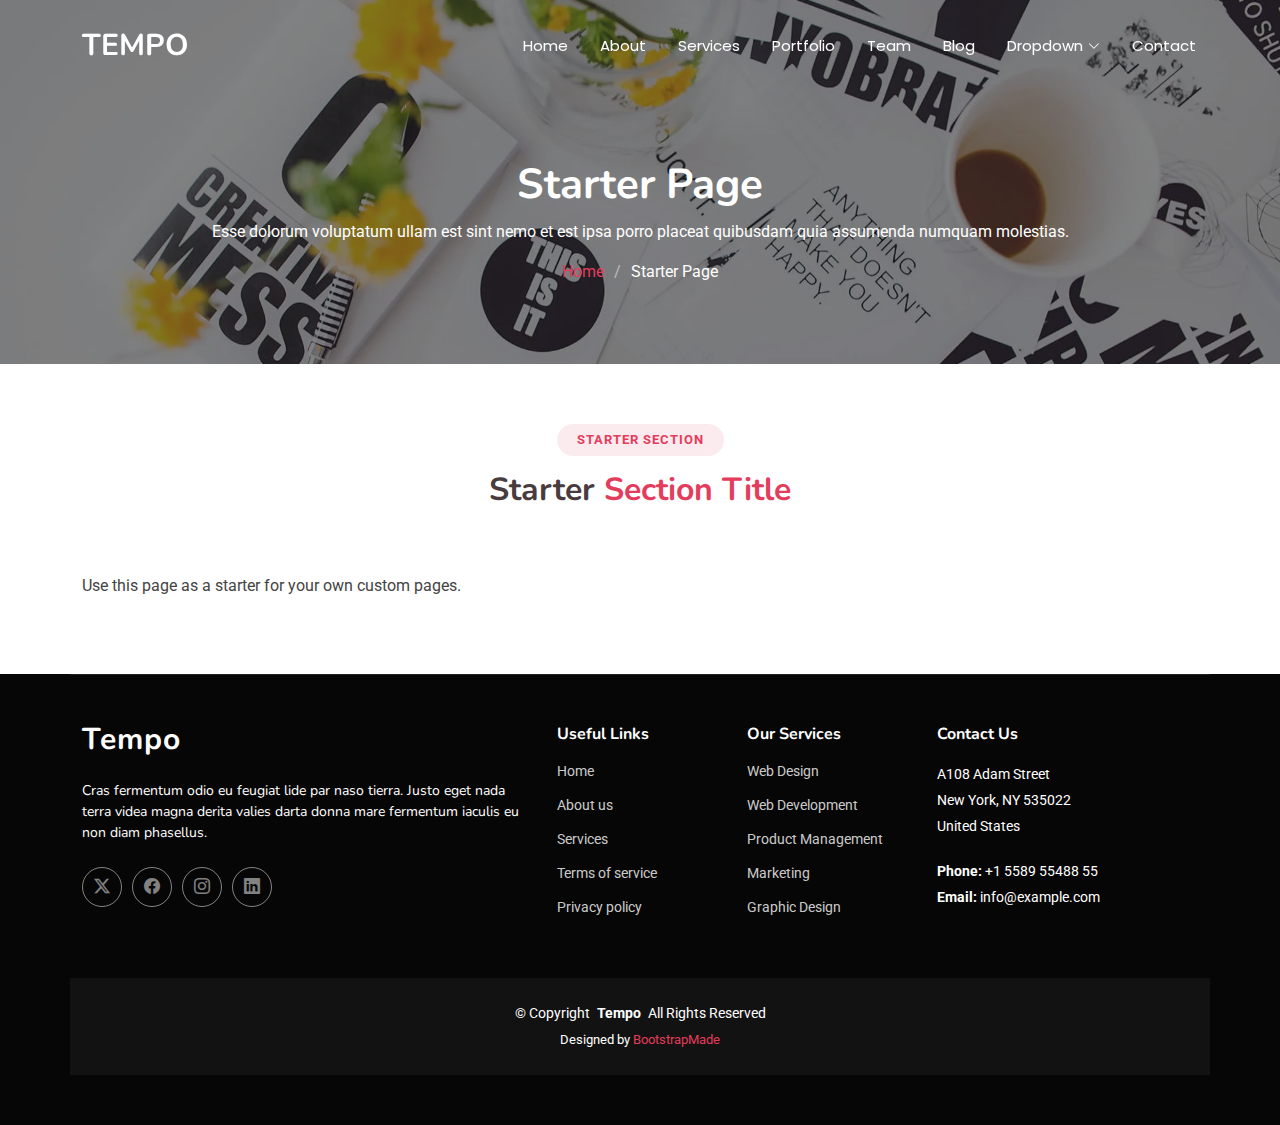
<file: frontend/Tempo/Tempo/starter-page.html>
<!DOCTYPE html>
<html lang="en">

<head>
  <meta charset="utf-8">
  <meta content="width=device-width, initial-scale=1.0" name="viewport">
  <title>Starter Page - Tempo Bootstrap Template</title>
  <meta name="description" content="">
  <meta name="keywords" content="">

  <!-- Favicons -->
  <link href="assets/img/favicon.png" rel="icon">
  <link href="assets/img/apple-touch-icon.png" rel="apple-touch-icon">

  <!-- Fonts -->
  <link href="https://fonts.googleapis.com" rel="preconnect">
  <link href="https://fonts.gstatic.com" rel="preconnect" crossorigin>
  <link href="https://fonts.googleapis.com/css2?family=Roboto:ital,wght@0,100;0,300;0,400;0,500;0,700;0,900;1,100;1,300;1,400;1,500;1,700;1,900&family=Poppins:ital,wght@0,100;0,200;0,300;0,400;0,500;0,600;0,700;0,800;0,900;1,100;1,200;1,300;1,400;1,500;1,600;1,700;1,800;1,900&family=Nunito:ital,wght@0,200;0,300;0,400;0,500;0,600;0,700;0,800;0,900;1,200;1,300;1,400;1,500;1,600;1,700;1,800;1,900&display=swap" rel="stylesheet">

  <!-- Vendor CSS Files -->
  <link href="assets/vendor/bootstrap/css/bootstrap.min.css" rel="stylesheet">
  <link href="assets/vendor/bootstrap-icons/bootstrap-icons.css" rel="stylesheet">
  <link href="assets/vendor/aos/aos.css" rel="stylesheet">
  <link href="assets/vendor/glightbox/css/glightbox.min.css" rel="stylesheet">
  <link href="assets/vendor/swiper/swiper-bundle.min.css" rel="stylesheet">

  <!-- Main CSS File -->
  <link href="assets/css/main.css" rel="stylesheet">

  <!-- =======================================================
  * Template Name: Tempo
  * Template URL: https://bootstrapmade.com/tempo-free-onepage-bootstrap-theme/
  * Updated: Aug 07 2024 with Bootstrap v5.3.3
  * Author: BootstrapMade.com
  * License: https://bootstrapmade.com/license/
  ======================================================== -->
</head>

<body class="starter-page-page">

  <header id="header" class="header d-flex align-items-center fixed-top">
    <div class="container-fluid container-xl position-relative d-flex align-items-center justify-content-between">

      <a href="index.html" class="logo d-flex align-items-center">
        <!-- Uncomment the line below if you also wish to use an image logo -->
        <!-- <img src="assets/img/logo.png" alt=""> -->
        <h1 class="sitename">Tempo</h1>
      </a>

      <nav id="navmenu" class="navmenu">
        <ul>
          <li><a href="#hero">Home</a></li>
          <li><a href="#about">About</a></li>
          <li><a href="#services">Services</a></li>
          <li><a href="#portfolio">Portfolio</a></li>
          <li><a href="#team">Team</a></li>
          <li><a href="blog.html">Blog</a></li>
          <li class="dropdown"><a href="#"><span>Dropdown</span> <i class="bi bi-chevron-down toggle-dropdown"></i></a>
            <ul>
              <li><a href="#">Dropdown 1</a></li>
              <li class="dropdown"><a href="#"><span>Deep Dropdown</span> <i class="bi bi-chevron-down toggle-dropdown"></i></a>
                <ul>
                  <li><a href="#">Deep Dropdown 1</a></li>
                  <li><a href="#">Deep Dropdown 2</a></li>
                  <li><a href="#">Deep Dropdown 3</a></li>
                  <li><a href="#">Deep Dropdown 4</a></li>
                  <li><a href="#">Deep Dropdown 5</a></li>
                </ul>
              </li>
              <li><a href="#">Dropdown 2</a></li>
              <li><a href="#">Dropdown 3</a></li>
              <li><a href="#">Dropdown 4</a></li>
            </ul>
          </li>
          <li><a href="#contact">Contact</a></li>
        </ul>
        <i class="mobile-nav-toggle d-xl-none bi bi-list"></i>
      </nav>

    </div>
  </header>

  <main class="main">

    <!-- Page Title -->
    <div class="page-title dark-background" style="background-image: url(assets/img/page-title-bg.webp);">
      <div class="container position-relative">
        <h1>Starter Page</h1>
        <p>Esse dolorum voluptatum ullam est sint nemo et est ipsa porro placeat quibusdam quia assumenda numquam molestias.</p>
        <nav class="breadcrumbs">
          <ol>
            <li><a href="index.html">Home</a></li>
            <li class="current">Starter Page</li>
          </ol>
        </nav>
      </div>
    </div><!-- End Page Title -->

    <!-- Starter Section Section -->
    <section id="starter-section" class="starter-section section">

      <!-- Section Title -->
      <div class="container section-title" data-aos="fade-up">
        <h2>Starter Section</h2>
        <p><span>Starter</span> <span class="description-title">Section Title<br></span></p>
      </div><!-- End Section Title -->

      <div class="container" data-aos="fade-up">
        <p>Use this page as a starter for your own custom pages.</p>
      </div>

    </section><!-- /Starter Section Section -->

  </main>

  <footer id="footer" class="footer dark-background">

    <div class="container footer-top">
      <div class="row gy-4">
        <div class="col-lg-5 col-md-12 footer-about">
          <a href="index.html" class="logo d-flex align-items-center">
            <span class="sitename">Tempo</span>
          </a>
          <p>Cras fermentum odio eu feugiat lide par naso tierra. Justo eget nada terra videa magna derita valies darta donna mare fermentum iaculis eu non diam phasellus.</p>
          <div class="social-links d-flex mt-4">
            <a href=""><i class="bi bi-twitter-x"></i></a>
            <a href=""><i class="bi bi-facebook"></i></a>
            <a href=""><i class="bi bi-instagram"></i></a>
            <a href=""><i class="bi bi-linkedin"></i></a>
          </div>
        </div>

        <div class="col-lg-2 col-6 footer-links">
          <h4>Useful Links</h4>
          <ul>
            <li><a href="#">Home</a></li>
            <li><a href="#">About us</a></li>
            <li><a href="#">Services</a></li>
            <li><a href="#">Terms of service</a></li>
            <li><a href="#">Privacy policy</a></li>
          </ul>
        </div>

        <div class="col-lg-2 col-6 footer-links">
          <h4>Our Services</h4>
          <ul>
            <li><a href="#">Web Design</a></li>
            <li><a href="#">Web Development</a></li>
            <li><a href="#">Product Management</a></li>
            <li><a href="#">Marketing</a></li>
            <li><a href="#">Graphic Design</a></li>
          </ul>
        </div>

        <div class="col-lg-3 col-md-12 footer-contact text-center text-md-start">
          <h4>Contact Us</h4>
          <p>A108 Adam Street</p>
          <p>New York, NY 535022</p>
          <p>United States</p>
          <p class="mt-4"><strong>Phone:</strong> <span>+1 5589 55488 55</span></p>
          <p><strong>Email:</strong> <span>info@example.com</span></p>
        </div>

      </div>
    </div>

    <div class="container copyright text-center mt-4">
      <p>© <span>Copyright</span> <strong class="px-1 sitename">Tempo</strong> <span>All Rights Reserved</span></p>
      <div class="credits">
        <!-- All the links in the footer should remain intact. -->
        <!-- You can delete the links only if you've purchased the pro version. -->
        <!-- Licensing information: https://bootstrapmade.com/license/ -->
        <!-- Purchase the pro version with working PHP/AJAX contact form: [buy-url] -->
        Designed by <a href="https://bootstrapmade.com/">BootstrapMade</a>
      </div>
    </div>

  </footer>

  <!-- Scroll Top -->
  <a href="#" id="scroll-top" class="scroll-top d-flex align-items-center justify-content-center"><i class="bi bi-arrow-up-short"></i></a>

  <!-- Preloader -->
  <div id="preloader"></div>

  <!-- Vendor JS Files -->
  <script src="assets/vendor/bootstrap/js/bootstrap.bundle.min.js"></script>
  <script src="assets/vendor/php-email-form/validate.js"></script>
  <script src="assets/vendor/aos/aos.js"></script>
  <script src="assets/vendor/glightbox/js/glightbox.min.js"></script>
  <script src="assets/vendor/imagesloaded/imagesloaded.pkgd.min.js"></script>
  <script src="assets/vendor/isotope-layout/isotope.pkgd.min.js"></script>
  <script src="assets/vendor/swiper/swiper-bundle.min.js"></script>

  <!-- Main JS File -->
  <script src="assets/js/main.js"></script>

</body>

</html>
</file>
<file: frontend/Tempo/Tempo/assets/css/main.css>
/**
* Template Name: Tempo
* Template URL: https://bootstrapmade.com/tempo-free-onepage-bootstrap-theme/
* Updated: Aug 07 2024 with Bootstrap v5.3.3
* Author: BootstrapMade.com
* License: https://bootstrapmade.com/license/
*/

/*--------------------------------------------------------------
# Font & Color Variables
# Help: https://bootstrapmade.com/color-system/
--------------------------------------------------------------*/
/* Fonts */
:root {
  --default-font: "Roboto",  system-ui, -apple-system, "Segoe UI", Roboto, "Helvetica Neue", Arial, "Noto Sans", "Liberation Sans", sans-serif, "Apple Color Emoji", "Segoe UI Emoji", "Segoe UI Symbol", "Noto Color Emoji";
  --heading-font: "Nunito",  sans-serif;
  --nav-font: "Poppins",  sans-serif;
}

/* Global Colors - The following color variables are used throughout the website. Updating them here will change the color scheme of the entire website */
:root { 
  --background-color: #ffffff; /* Background color for the entire website, including individual sections */
  --default-color: #444444; /* Default color used for the majority of the text content across the entire website */
  --heading-color: #493c3e; /* Color for headings, subheadings and title throughout the website */
  --accent-color: #e43c5c; /* Accent color that represents your brand on the website. It's used for buttons, links, and other elements that need to stand out */
  --surface-color: #ffffff; /* The surface color is used as a background of boxed elements within sections, such as cards, icon boxes, or other elements that require a visual separation from the global background. */
  --contrast-color: #ffffff; /* Contrast color for text, ensuring readability against backgrounds of accent, heading, or default colors. */
}

/* Nav Menu Colors - The following color variables are used specifically for the navigation menu. They are separate from the global colors to allow for more customization options */
:root {
  --nav-color: #ffffff;  /* The default color of the main navmenu links */
  --nav-hover-color: #e43c5c; /* Applied to main navmenu links when they are hovered over or active */
  --nav-mobile-background-color: #ffffff; /* Used as the background color for mobile navigation menu */
  --nav-dropdown-background-color: #ffffff; /* Used as the background color for dropdown items that appear when hovering over primary navigation items */
  --nav-dropdown-color: #444444; /* Used for navigation links of the dropdown items in the navigation menu. */
  --nav-dropdown-hover-color: #e43c5c; /* Similar to --nav-hover-color, this color is applied to dropdown navigation links when they are hovered over. */
}

/* Color Presets - These classes override global colors when applied to any section or element, providing reuse of the sam color scheme. */

.light-background {
  --background-color: #f9f9f9;
  --surface-color: #ffffff;
}

.dark-background {
  --background-color: #060606;
  --default-color: #ffffff;
  --heading-color: #ffffff;
  --surface-color: #252525;
  --contrast-color: #ffffff;
}

/* Smooth scroll */
:root {
  scroll-behavior: smooth;
}

/*--------------------------------------------------------------
# General Styling & Shared Classes
--------------------------------------------------------------*/
body {
  color: var(--default-color);
  background-color: var(--background-color);
  font-family: var(--default-font);
}

a {
  color: var(--accent-color);
  text-decoration: none;
  transition: 0.3s;
}

a:hover {
  color: color-mix(in srgb, var(--accent-color), transparent 25%);
  text-decoration: none;
}

h1,
h2,
h3,
h4,
h5,
h6 {
  color: var(--heading-color);
  font-family: var(--heading-font);
}

/* PHP Email Form Messages
------------------------------*/
.php-email-form .error-message {
  display: none;
  background: #df1529;
  color: #ffffff;
  text-align: left;
  padding: 15px;
  margin-bottom: 24px;
  font-weight: 600;
}

.php-email-form .sent-message {
  display: none;
  color: #ffffff;
  background: #059652;
  text-align: center;
  padding: 15px;
  margin-bottom: 24px;
  font-weight: 600;
}

.php-email-form .loading {
  display: none;
  background: var(--surface-color);
  text-align: center;
  padding: 15px;
  margin-bottom: 24px;
}

.php-email-form .loading:before {
  content: "";
  display: inline-block;
  border-radius: 50%;
  width: 24px;
  height: 24px;
  margin: 0 10px -6px 0;
  border: 3px solid var(--accent-color);
  border-top-color: var(--surface-color);
  animation: php-email-form-loading 1s linear infinite;
}

@keyframes php-email-form-loading {
  0% {
    transform: rotate(0deg);
  }

  100% {
    transform: rotate(360deg);
  }
}

/*--------------------------------------------------------------
# Global Header
--------------------------------------------------------------*/
.header {
  --background-color: rgba(255, 255, 255, 0);
  --default-color: #ffffff;
  --heading-color: #ffffff;
  color: var(--default-color);
  background-color: var(--background-color);
  padding: 20px 0;
  transition: all 0.5s;
  z-index: 997;
}

.header .logo {
  line-height: 1;
}

.header .logo img {
  max-height: 32px;
  margin-right: 8px;
}

.header .logo h1 {
  font-size: 30px;
  margin: 0;
  font-weight: 700;
  text-transform: uppercase;
  color: var(--heading-color);
}

.scrolled .header {
  box-shadow: 0px 0 18px rgba(0, 0, 0, 0.1);
}

/* Global Header on Scroll
------------------------------*/
.scrolled .header {
  --background-color: rgba(0, 0, 0, 0.8);
}

/*--------------------------------------------------------------
# Navigation Menu
--------------------------------------------------------------*/
/* Desktop Navigation */
@media (min-width: 1200px) {
  .navmenu {
    padding: 0;
  }

  .navmenu ul {
    margin: 0;
    padding: 0;
    display: flex;
    list-style: none;
    align-items: center;
  }

  .navmenu li {
    position: relative;
  }

  .navmenu>ul>li {
    white-space: nowrap;
    padding: 15px 14px;
  }

  .navmenu>ul>li:last-child {
    padding-right: 0;
  }

  .navmenu a,
  .navmenu a:focus {
    color: var(--nav-color);
    font-size: 15px;
    padding: 0 2px;
    font-family: var(--nav-font);
    font-weight: 400;
    display: flex;
    align-items: center;
    justify-content: space-between;
    white-space: nowrap;
    transition: 0.3s;
    position: relative;
  }

  .navmenu a i,
  .navmenu a:focus i {
    font-size: 12px;
    line-height: 0;
    margin-left: 5px;
    transition: 0.3s;
  }

  .navmenu>ul>li>a:before {
    content: "";
    position: absolute;
    height: 2px;
    bottom: -6px;
    left: 0;
    background-color: var(--nav-hover-color);
    visibility: hidden;
    width: 0px;
    transition: all 0.3s ease-in-out 0s;
  }

  .navmenu a:hover:before,
  .navmenu li:hover>a:before,
  .navmenu .active:before {
    visibility: visible;
    width: 100%;
  }

  .navmenu li:hover>a,
  .navmenu .active,
  .navmenu .active:focus {
    color: var(--nav-color);
  }

  .navmenu .dropdown ul {
    margin: 0;
    padding: 10px 0;
    background: var(--nav-dropdown-background-color);
    display: block;
    position: absolute;
    visibility: hidden;
    left: 14px;
    top: 130%;
    opacity: 0;
    transition: 0.3s;
    border-radius: 4px;
    z-index: 99;
    box-shadow: 0px 0px 30px rgba(0, 0, 0, 0.1);
  }

  .navmenu .dropdown ul li {
    min-width: 200px;
  }

  .navmenu .dropdown ul a {
    padding: 10px 20px;
    font-size: 15px;
    text-transform: none;
    color: var(--nav-dropdown-color);
  }

  .navmenu .dropdown ul a i {
    font-size: 12px;
  }

  .navmenu .dropdown ul a:hover,
  .navmenu .dropdown ul .active:hover,
  .navmenu .dropdown ul li:hover>a {
    color: var(--nav-dropdown-hover-color);
  }

  .navmenu .dropdown:hover>ul {
    opacity: 1;
    top: 100%;
    visibility: visible;
  }

  .navmenu .dropdown .dropdown ul {
    top: 0;
    left: -90%;
    visibility: hidden;
  }

  .navmenu .dropdown .dropdown:hover>ul {
    opacity: 1;
    top: 0;
    left: -100%;
    visibility: visible;
  }
}

/* Mobile Navigation */
@media (max-width: 1199px) {
  .mobile-nav-toggle {
    color: var(--nav-color);
    font-size: 28px;
    line-height: 0;
    margin-right: 10px;
    cursor: pointer;
    transition: color 0.3s;
  }

  .navmenu {
    padding: 0;
    z-index: 9997;
  }

  .navmenu ul {
    display: none;
    list-style: none;
    position: absolute;
    inset: 60px 20px 20px 20px;
    padding: 10px 0;
    margin: 0;
    border-radius: 6px;
    background-color: var(--nav-mobile-background-color);
    border: 1px solid color-mix(in srgb, var(--default-color), transparent 90%);
    box-shadow: none;
    overflow-y: auto;
    transition: 0.3s;
    z-index: 9998;
  }

  .navmenu a,
  .navmenu a:focus {
    color: var(--nav-dropdown-color);
    padding: 10px 20px;
    font-family: var(--nav-font);
    font-size: 17px;
    font-weight: 500;
    display: flex;
    align-items: center;
    justify-content: space-between;
    white-space: nowrap;
    transition: 0.3s;
  }

  .navmenu a i,
  .navmenu a:focus i {
    font-size: 12px;
    line-height: 0;
    margin-left: 5px;
    width: 30px;
    height: 30px;
    display: flex;
    align-items: center;
    justify-content: center;
    border-radius: 50%;
    transition: 0.3s;
    background-color: color-mix(in srgb, var(--accent-color), transparent 90%);
  }

  .navmenu a i:hover,
  .navmenu a:focus i:hover {
    background-color: var(--accent-color);
    color: var(--contrast-color);
  }

  .navmenu a:hover,
  .navmenu .active,
  .navmenu .active:focus {
    color: var(--nav-dropdown-hover-color);
  }

  .navmenu .active i,
  .navmenu .active:focus i {
    background-color: var(--accent-color);
    color: var(--contrast-color);
    transform: rotate(180deg);
  }

  .navmenu .dropdown ul {
    position: static;
    display: none;
    z-index: 99;
    padding: 10px 0;
    margin: 10px 20px;
    background-color: var(--nav-dropdown-background-color);
    transition: all 0.5s ease-in-out;
  }

  .navmenu .dropdown ul ul {
    background-color: rgba(33, 37, 41, 0.1);
  }

  .navmenu .dropdown>.dropdown-active {
    display: block;
    background-color: rgba(33, 37, 41, 0.03);
  }

  .mobile-nav-active {
    overflow: hidden;
  }

  .mobile-nav-active .mobile-nav-toggle {
    color: #fff;
    position: absolute;
    font-size: 32px;
    top: 15px;
    right: 15px;
    margin-right: 0;
    z-index: 9999;
  }

  .mobile-nav-active .navmenu {
    position: fixed;
    overflow: hidden;
    inset: 0;
    background: rgba(33, 37, 41, 0.8);
    transition: 0.3s;
  }

  .mobile-nav-active .navmenu>ul {
    display: block;
  }
}

/*--------------------------------------------------------------
# Global Footer
--------------------------------------------------------------*/
.footer {
  color: var(--default-color);
  background-color: var(--background-color);
  font-size: 14px;
  padding-bottom: 50px;
  position: relative;
}

.footer .footer-top {
  padding-top: 50px;
  border-top: 1px solid color-mix(in srgb, var(--default-color), transparent 90%);
}

.footer .footer-about .logo {
  line-height: 1;
  margin-bottom: 25px;
}

.footer .footer-about .logo img {
  max-height: 40px;
  margin-right: 6px;
}

.footer .footer-about .logo span {
  color: var(--heading-color);
  font-size: 30px;
  font-weight: 700;
  letter-spacing: 1px;
  font-family: var(--heading-font);
}

.footer .footer-about p {
  font-size: 14px;
  font-family: var(--heading-font);
}

.footer .social-links a {
  display: flex;
  align-items: center;
  justify-content: center;
  width: 40px;
  height: 40px;
  border-radius: 50%;
  border: 1px solid color-mix(in srgb, var(--default-color), transparent 50%);
  font-size: 16px;
  color: color-mix(in srgb, var(--default-color), transparent 50%);
  margin-right: 10px;
  transition: 0.3s;
}

.footer .social-links a:hover {
  color: var(--accent-color);
  border-color: var(--accent-color);
}

.footer h4 {
  font-size: 16px;
  font-weight: bold;
  position: relative;
  padding-bottom: 12px;
}

.footer .footer-links {
  margin-bottom: 30px;
}

.footer .footer-links ul {
  list-style: none;
  padding: 0;
  margin: 0;
}

.footer .footer-links ul i {
  padding-right: 2px;
  font-size: 12px;
  line-height: 0;
}

.footer .footer-links ul li {
  padding: 10px 0;
  display: flex;
  align-items: center;
}

.footer .footer-links ul li:first-child {
  padding-top: 0;
}

.footer .footer-links ul a {
  color: color-mix(in srgb, var(--default-color), transparent 20%);
  display: inline-block;
  line-height: 1;
}

.footer .footer-links ul a:hover {
  color: var(--accent-color);
}

.footer .footer-contact p {
  margin-bottom: 5px;
}

.footer .copyright {
  padding-top: 25px;
  padding-bottom: 25px;
  background-color: color-mix(in srgb, var(--default-color), transparent 95%);
}

.footer .copyright p {
  margin-bottom: 0;
}

.footer .credits {
  margin-top: 6px;
  font-size: 13px;
}

/*--------------------------------------------------------------
# Preloader
--------------------------------------------------------------*/
#preloader {
  position: fixed;
  inset: 0;
  z-index: 9999;
  overflow: hidden;
  background-color: var(--background-color);
  transition: all 0.6s ease-out;
}

#preloader:before {
  content: "";
  position: fixed;
  top: calc(50% - 30px);
  left: calc(50% - 30px);
  border: 6px solid var(--accent-color);
  border-top-color: color-mix(in srgb, var(--accent-color), transparent 90%);
  border-radius: 50%;
  width: 60px;
  height: 60px;
  animation: animate-preloader 1s linear infinite;
}

@keyframes animate-preloader {
  0% {
    transform: rotate(0deg);
  }

  100% {
    transform: rotate(360deg);
  }
}

/*--------------------------------------------------------------
# Scroll Top Button
--------------------------------------------------------------*/
.scroll-top {
  position: fixed;
  visibility: hidden;
  opacity: 0;
  right: 15px;
  bottom: -15px;
  z-index: 99999;
  background-color: var(--accent-color);
  width: 44px;
  height: 44px;
  border-radius: 50px;
  transition: all 0.4s;
}

.scroll-top i {
  font-size: 24px;
  color: var(--contrast-color);
  line-height: 0;
}

.scroll-top:hover {
  background-color: color-mix(in srgb, var(--accent-color), transparent 20%);
  color: var(--contrast-color);
}

.scroll-top.active {
  visibility: visible;
  opacity: 1;
  bottom: 15px;
}

/*--------------------------------------------------------------
# Disable aos animation delay on mobile devices
--------------------------------------------------------------*/
@media screen and (max-width: 768px) {
  [data-aos-delay] {
    transition-delay: 0 !important;
  }
}

/*--------------------------------------------------------------
# Global Page Titles & Breadcrumbs
--------------------------------------------------------------*/
.page-title {
  color: var(--default-color);
  background-color: var(--background-color);
  background-size: cover;
  background-position: center;
  background-repeat: no-repeat;
  padding: 160px 0 80px 0;
  text-align: center;
  position: relative;
}

.page-title:before {
  content: "";
  background-color: color-mix(in srgb, var(--background-color), transparent 50%);
  position: absolute;
  inset: 0;
}

.page-title h1 {
  font-size: 42px;
  font-weight: 700;
  margin-bottom: 10px;
}

.page-title .breadcrumbs ol {
  display: flex;
  flex-wrap: wrap;
  list-style: none;
  justify-content: center;
  padding: 0;
  margin: 0;
  font-size: 16px;
  font-weight: 400;
}

.page-title .breadcrumbs ol li+li {
  padding-left: 10px;
}

.page-title .breadcrumbs ol li+li::before {
  content: "/";
  display: inline-block;
  padding-right: 10px;
  color: color-mix(in srgb, var(--default-color), transparent 50%);
}

/*--------------------------------------------------------------
# Global Sections
--------------------------------------------------------------*/
section,
.section {
  color: var(--default-color);
  background-color: var(--background-color);
  padding: 60px 0;
  scroll-margin-top: 92px;
  overflow: clip;
}

@media (max-width: 1199px) {

  section,
  .section {
    scroll-margin-top: 76px;
  }
}

/*--------------------------------------------------------------
# Global Section Titles
--------------------------------------------------------------*/
.section-title {
  text-align: center;
  padding-bottom: 60px;
  position: relative;
}

.section-title h2 {
  font-size: 13px;
  letter-spacing: 1px;
  font-weight: 700;
  padding: 8px 20px;
  margin: 0;
  background: color-mix(in srgb, var(--accent-color), transparent 90%);
  color: var(--accent-color);
  display: inline-block;
  text-transform: uppercase;
  border-radius: 50px;
  font-family: var(--default-font);
}

.section-title p {
  color: var(--heading-color);
  margin: 10px 0 0 0;
  font-size: 32px;
  font-weight: 700;
  font-family: var(--heading-font);
}

.section-title p .description-title {
  color: var(--accent-color);
}

/*--------------------------------------------------------------
# Hero Section
--------------------------------------------------------------*/
.hero {
  width: 100%;
  min-height: 100vh;
  position: relative;
  padding: 80px 0;
  display: flex;
  align-items: center;
  justify-content: center;
}

.hero img {
  position: absolute;
  inset: 0;
  display: block;
  width: 100%;
  height: 100%;
  object-fit: cover;
  z-index: 1;
}

.hero:before {
  content: "";
  background: color-mix(in srgb, var(--background-color), transparent 30%);
  position: absolute;
  inset: 0;
  z-index: 2;
}

.hero .container {
  position: relative;
  z-index: 3;
}

.hero h2 {
  margin: 0;
  font-size: 48px;
  font-weight: 700;
}

.hero p {
  margin: 10px 0 0 0;
  font-size: 24px;
  color: var(--heading-color);
}

.hero .btn-get-started {
  color: var(--default-color);
  font-weight: 400;
  font-size: 14px;
  letter-spacing: 1px;
  display: inline-block;
  padding: 8px 40px;
  margin: 30px 0 0 0;
  border-radius: 50px;
  text-transform: uppercase;
  transition: 0.3s;
  border: 2px solid color-mix(in srgb, var(--default-color), transparent 50%);
}

.hero .btn-get-started:hover {
  color: var(--contrast-color);
  background: var(--accent-color);
  border-color: var(--accent-color);
}

@media (max-width: 768px) {
  .hero h2 {
    font-size: 32px;
  }

  .hero p {
    font-size: 18px;
  }
}

/*--------------------------------------------------------------
# About Section
--------------------------------------------------------------*/
.about .content h3 {
  font-weight: 700;
  font-size: 34px;
  margin-bottom: 30px;
}

.about .content p {
  margin-bottom: 30px;
}

.about .content .about-btn {
  padding: 8px 30px 9px 30px;
  color: var(--accent-color);
  border-radius: 50px;
  transition: 0.3s;
  text-transform: uppercase;
  font-weight: 600;
  font-size: 13px;
  display: inline-flex;
  align-items: center;
  border: 2px solid var(--accent-color);
}

.about .content .about-btn i {
  font-size: 16px;
  padding-left: 5px;
}

.about .content .about-btn:hover {
  background: var(--accent-color);
  color: var(--contrast-color);
}

.about .icon-box i {
  font-size: 40px;
  color: var(--accent-color);
  margin-bottom: 10px;
}

.about .icon-box h4 {
  font-size: 20px;
  font-weight: 700;
  margin: 0 0 10px 0;
}

.about .icon-box h4 a {
  color: var(--heading-color);
  transition: 0.3s;
}

.about .icon-box p {
  font-size: 15px;
  color: color-mix(in srgb, var(--default-color), transparent 40%);
  margin-bottom: 0;
}

.about .icon-box:hover h4 a {
  color: var(--accent-color);
}

/*--------------------------------------------------------------
# Services Section
--------------------------------------------------------------*/
.services .service-item {
  background-color: var(--surface-color);
  box-shadow: 0px 0 25px 0 rgba(0, 0, 0, 0.1);
  padding: 50px 30px;
  transition: all 0.3s ease-in-out;
  height: 100%;
  position: relative;
  z-index: 1;
}

.services .service-item:before {
  content: "";
  position: absolute;
  background: var(--accent-color);
  inset: 100% 0 0 0;
  transition: all 0.3s;
  z-index: -1;
}

.services .service-item .icon {
  margin-bottom: 10px;
}

.services .service-item .icon i {
  color: var(--accent-color);
  font-size: 36px;
  transition: ease-in-out 0.3s;
}

.services .service-item h4 {
  font-weight: 700;
  margin-bottom: 15px;
  font-size: 20px;
}

.services .service-item h4 a {
  color: var(--heading-color);
  transition: ease-in-out 0.3s;
}

.services .service-item p {
  line-height: 24px;
  font-size: 14px;
  margin-bottom: 0;
  transition: ease-in-out 0.3s;
}

.services .service-item:hover h4 a,
.services .service-item:hover .icon i,
.services .service-item:hover p {
  color: var(--contrast-color);
}

.services .service-item:hover:before {
  background: var(--accent-color);
  inset: 0;
  border-radius: 0px;
}

/*--------------------------------------------------------------
# Features Section
--------------------------------------------------------------*/
.features {
  padding-top: 0;
}

.features .features-item {
  background-color: var(--surface-color);
  display: flex;
  align-items: center;
  padding: 20px;
  transition: 0.3s;
  border: 1px solid color-mix(in srgb, var(--default-color), transparent 90%);
  position: relative;
}

.features .features-item i {
  font-size: 32px;
  padding-right: 10px;
  line-height: 0;
}

.features .features-item h3 {
  font-weight: 700;
  margin: 0;
  padding: 0;
  line-height: 1;
  font-size: 16px;
}

.features .features-item h3 a {
  color: var(--heading-color);
  transition: 0.3s;
}

.features .features-item:hover {
  border-color: var(--accent-color);
}

.features .features-item:hover h3 a {
  color: var(--accent-color);
}

/*--------------------------------------------------------------
# Call To Action Section
--------------------------------------------------------------*/
.call-to-action {
  padding: 80px 0;
  position: relative;
  clip-path: inset(0);
}

.call-to-action img {
  position: fixed;
  top: 0;
  left: 0;
  display: block;
  width: 100%;
  height: 100%;
  object-fit: cover;
  z-index: 1;
}

.call-to-action:before {
  content: "";
  background: color-mix(in srgb, var(--background-color), transparent 50%);
  position: absolute;
  inset: 0;
  z-index: 2;
}

.call-to-action .container {
  position: relative;
  z-index: 3;
}

.call-to-action h3 {
  font-size: 28px;
  font-weight: 700;
  color: var(--default-color);
}

.call-to-action p {
  color: var(--default-color);
}

.call-to-action .cta-btn {
  font-family: var(--heading-font);
  font-weight: 500;
  font-size: 16px;
  letter-spacing: 1px;
  display: inline-block;
  padding: 12px 40px;
  border-radius: 50px;
  transition: 0.3s;
  margin: 10px;
  border: 2px solid var(--contrast-color);
  color: var(--contrast-color);
}

.call-to-action .cta-btn:hover {
  background: var(--accent-color);
  border: 2px solid var(--accent-color);
}

/*--------------------------------------------------------------
# Portfolio Section
--------------------------------------------------------------*/
.portfolio .portfolio-filters {
  padding: 0;
  margin: 0 auto 20px auto;
  list-style: none;
  text-align: center;
}

.portfolio .portfolio-filters li {
  cursor: pointer;
  display: inline-block;
  padding: 8px 20px 10px 20px;
  margin: 0;
  font-size: 15px;
  font-weight: 500;
  line-height: 1;
  margin-bottom: 5px;
  border-radius: 50px;
  transition: all 0.3s ease-in-out;
  font-family: var(--heading-font);
}

.portfolio .portfolio-filters li:hover,
.portfolio .portfolio-filters li.filter-active {
  color: var(--contrast-color);
  background-color: var(--accent-color);
}

.portfolio .portfolio-filters li:first-child {
  margin-left: 0;
}

.portfolio .portfolio-filters li:last-child {
  margin-right: 0;
}

@media (max-width: 575px) {
  .portfolio .portfolio-filters li {
    font-size: 14px;
    margin: 0 0 10px 0;
  }
}

.portfolio .portfolio-item {
  position: relative;
  overflow: hidden;
}

.portfolio .portfolio-item .portfolio-info {
  opacity: 0;
  position: absolute;
  left: 12px;
  right: 12px;
  bottom: -100%;
  z-index: 3;
  transition: all ease-in-out 0.5s;
  background: color-mix(in srgb, var(--surface-color), transparent 10%);
  padding: 15px;
}

.portfolio .portfolio-item .portfolio-info h4 {
  font-size: 18px;
  font-weight: 600;
  padding-right: 50px;
}

.portfolio .portfolio-item .portfolio-info p {
  color: color-mix(in srgb, var(--default-color), transparent 30%);
  font-size: 14px;
  margin-bottom: 0;
  padding-right: 50px;
}

.portfolio .portfolio-item .portfolio-info .preview-link,
.portfolio .portfolio-item .portfolio-info .details-link {
  position: absolute;
  right: 50px;
  font-size: 24px;
  top: calc(50% - 14px);
  color: color-mix(in srgb, var(--default-color), transparent 30%);
  transition: 0.3s;
  line-height: 0;
}

.portfolio .portfolio-item .portfolio-info .preview-link:hover,
.portfolio .portfolio-item .portfolio-info .details-link:hover {
  color: var(--accent-color);
}

.portfolio .portfolio-item .portfolio-info .details-link {
  right: 14px;
  font-size: 28px;
}

.portfolio .portfolio-item:hover .portfolio-info {
  opacity: 1;
  bottom: 0;
}

/*--------------------------------------------------------------
# Pricing Section
--------------------------------------------------------------*/
.pricing {
  padding: 60px 0 120px 0;
}

.pricing .section-title {
  margin-bottom: 40px;
}

.pricing .pricing-item {
  background-color: var(--surface-color);
  box-shadow: 0 3px 20px -2px rgba(0, 0, 0, 0.1);
  padding: 60px 40px;
  height: 100%;
  position: relative;
  border-radius: 15px;
}

.pricing h3 {
  font-weight: 600;
  margin-bottom: 15px;
  font-size: 20px;
  text-align: center;
}

.pricing .icon {
  margin: 30px auto 20px auto;
  width: 70px;
  height: 70px;
  background: var(--accent-color);
  border-radius: 50%;
  display: flex;
  align-items: center;
  justify-content: center;
  transition: 0.3s;
  transform-style: preserve-3d;
}

.pricing .icon i {
  color: var(--background-color);
  font-size: 28px;
  transition: ease-in-out 0.3s;
  line-height: 0;
}

.pricing .icon::before {
  position: absolute;
  content: "";
  height: 86px;
  width: 86px;
  border-radius: 50%;
  background: color-mix(in srgb, var(--accent-color), transparent 80%);
  transition: all 0.3s ease-out 0s;
  transform: translateZ(-1px);
}

.pricing .icon::after {
  position: absolute;
  content: "";
  height: 102px;
  width: 102px;
  border-radius: 50%;
  background: color-mix(in srgb, var(--accent-color), transparent 90%);
  transition: all 0.3s ease-out 0s;
  transform: translateZ(-2px);
}

.pricing h4 {
  font-size: 48px;
  color: var(--accent-color);
  font-weight: 700;
  font-family: var(--heading-font);
  margin-bottom: 25px;
  text-align: center;
}

.pricing h4 sup {
  font-size: 28px;
}

.pricing h4 span {
  color: color-mix(in srgb, var(--default-color), transparent 50%);
  font-size: 18px;
  font-weight: 400;
}

.pricing ul {
  padding: 20px 0;
  list-style: none;
  color: color-mix(in srgb, var(--default-color), transparent 20%);
  text-align: left;
  line-height: 20px;
}

.pricing ul li {
  padding: 10px 0;
  display: flex;
  align-items: center;
}

.pricing ul i {
  color: #059652;
  font-size: 24px;
  padding-right: 3px;
}

.pricing ul .na {
  color: color-mix(in srgb, var(--default-color), transparent 70%);
}

.pricing ul .na i {
  color: color-mix(in srgb, var(--default-color), transparent 70%);
}

.pricing ul .na span {
  text-decoration: line-through;
}

.pricing .buy-btn {
  color: color-mix(in srgb, var(--default-color), transparent 20%);
  display: inline-block;
  padding: 8px 40px 10px 40px;
  border-radius: 50px;
  border: 1px solid color-mix(in srgb, var(--default-color), transparent 80%);
  transition: none;
  font-size: 16px;
  font-weight: 600;
  font-family: var(--heading-font);
  transition: 0.3s;
}

.pricing .buy-btn:hover {
  background-color: var(--accent-color);
  color: var(--contrast-color);
}

.pricing .featured {
  z-index: 10;
  border: 3px solid var(--accent-color);
}

@media (min-width: 992px) {
  .pricing .featured {
    transform: scale(1.15);
  }
}

/*--------------------------------------------------------------
# Faq Section
--------------------------------------------------------------*/
.faq .faq-container .faq-item {
  background-color: var(--surface-color);
  position: relative;
  padding: 20px;
  margin-bottom: 15px;
  border: 1px solid color-mix(in srgb, var(--default-color), transparent 85%);
  border-radius: 5px;
  overflow: hidden;
}

.faq .faq-container .faq-item:last-child {
  margin-bottom: 0;
}

.faq .faq-container .faq-item h3 {
  font-weight: 600;
  font-size: 16px;
  line-height: 24px;
  margin: 0 30px 0 0;
  transition: 0.3s;
  cursor: pointer;
  display: flex;
  align-items: center;
}

.faq .faq-container .faq-item h3 .num {
  color: var(--accent-color);
  padding-right: 5px;
}

.faq .faq-container .faq-item h3:hover {
  color: var(--accent-color);
}

.faq .faq-container .faq-item .faq-content {
  display: grid;
  grid-template-rows: 0fr;
  transition: 0.3s ease-in-out;
  visibility: hidden;
  opacity: 0;
}

.faq .faq-container .faq-item .faq-content p {
  margin-bottom: 0;
  overflow: hidden;
}

.faq .faq-container .faq-item .faq-toggle {
  position: absolute;
  top: 20px;
  right: 20px;
  font-size: 16px;
  line-height: 0;
  transition: 0.3s;
  cursor: pointer;
}

.faq .faq-container .faq-item .faq-toggle:hover {
  color: var(--accent-color);
}

.faq .faq-container .faq-active {
  background-color: color-mix(in srgb, var(--accent-color), transparent 97%);
  border-color: color-mix(in srgb, var(--accent-color), transparent 80%);
}

.faq .faq-container .faq-active h3 {
  color: var(--accent-color);
}

.faq .faq-container .faq-active .faq-content {
  grid-template-rows: 1fr;
  visibility: visible;
  opacity: 1;
  padding-top: 10px;
}

.faq .faq-container .faq-active .faq-toggle {
  transform: rotate(90deg);
  color: var(--accent-color);
}

/*--------------------------------------------------------------
# Team Section
--------------------------------------------------------------*/
.team .team-member {
  background-color: var(--surface-color);
  box-shadow: 0px 2px 15px rgba(0, 0, 0, 0.1);
  overflow: hidden;
  border-radius: 5px;
}

.team .team-member .member-img {
  position: relative;
  overflow: hidden;
}

.team .team-member .social {
  position: absolute;
  left: 0;
  bottom: 0;
  right: 0;
  height: 40px;
  opacity: 0;
  transition: ease-in-out 0.3s;
  background: color-mix(in srgb, var(--background-color), transparent 20%);
  display: flex;
  align-items: center;
  justify-content: center;
}

.team .team-member .social a {
  transition: color 0.3s;
  color: var(--heading-color);
  margin: 0 10px;
  display: inline-flex;
  align-items: center;
  justify-content: center;
}

.team .team-member .social a i {
  line-height: 0;
}

.team .team-member .social a:hover {
  color: var(--accent-color);
}

.team .team-member .social i {
  font-size: 18px;
  margin: 0 2px;
}

.team .team-member .member-info {
  padding: 25px 15px;
  text-align: center;
}

.team .team-member .member-info h4 {
  font-weight: 700;
  margin-bottom: 5px;
  font-size: 18px;
  color: color-mix(in srgb, var(--default-color), transparent 20%);
}

.team .team-member .member-info span {
  display: block;
  font-size: 13px;
  font-weight: 400;
  color: color-mix(in srgb, var(--default-color), transparent 40%);
}

.team .team-member .member-info p {
  font-style: italic;
  font-size: 14px;
  line-height: 26px;
  color: color-mix(in srgb, var(--default-color), transparent 40%);
}

.team .team-member:hover .social {
  opacity: 1;
}

/*--------------------------------------------------------------
# Team 2 Section
--------------------------------------------------------------*/
.team-2 {
  --default-color: #ffffff;
}

.team-2 .member {
  text-align: center;
  position: relative;
  height: 100%;
}

.team-2 .member .member-info {
  opacity: 0;
  display: flex;
  justify-content: center;
  align-items: center;
  position: absolute;
  inset: 0;
  transition: 0.2s;
}

.team-2 .member .member-info-content {
  margin-top: -50px;
  transition: margin 0.2s;
}

.team-2 .member:hover .member-info {
  background: rgba(0, 0, 0, 0.6);
  opacity: 1;
  transition: 0.4s;
}

.team-2 .member:hover .member-info-content {
  margin-top: 0;
  transition: margin 0.4s;
}

.team-2 .member h4 {
  color: var(--contrast-color);
  font-weight: 700;
  margin-bottom: 2px;
  font-size: 18px;
}

.team-2 .member span {
  font-style: italic;
  display: block;
  font-size: 13px;
}

.team-2 .member .social {
  margin-top: 15px;
}

.team-2 .member .social a {
  transition: 0.3s;
  color: var(--default-color);
}

.team-2 .member .social a:hover {
  color: var(--accent-color);
}

.team-2 .member .social i {
  font-size: 18px;
  margin: 0 2px;
}

/*--------------------------------------------------------------
# Contact Section
--------------------------------------------------------------*/
.contact .info-item+.info-item {
  margin-top: 40px;
}

.contact .info-item i {
  color: var(--contrast-color);
  background: var(--accent-color);
  font-size: 20px;
  width: 44px;
  height: 44px;
  display: flex;
  justify-content: center;
  align-items: center;
  border-radius: 50px;
  transition: all 0.3s ease-in-out;
  margin-right: 15px;
}

.contact .info-item h3 {
  padding: 0;
  font-size: 18px;
  font-weight: 700;
  margin-bottom: 5px;
}

.contact .info-item p {
  padding: 0;
  margin-bottom: 0;
  font-size: 14px;
}

.contact .php-email-form {
  height: 100%;
}

.contact .php-email-form input[type=text],
.contact .php-email-form input[type=email],
.contact .php-email-form textarea {
  font-size: 14px;
  padding: 10px 15px;
  box-shadow: none;
  border-radius: 0;
  color: var(--default-color);
  background-color: color-mix(in srgb, var(--background-color), transparent 50%);
  border-color: color-mix(in srgb, var(--default-color), transparent 80%);
}

.contact .php-email-form input[type=text]:focus,
.contact .php-email-form input[type=email]:focus,
.contact .php-email-form textarea:focus {
  border-color: var(--accent-color);
}

.contact .php-email-form input[type=text]::placeholder,
.contact .php-email-form input[type=email]::placeholder,
.contact .php-email-form textarea::placeholder {
  color: color-mix(in srgb, var(--default-color), transparent 70%);
}

.contact .php-email-form button[type=submit] {
  color: var(--contrast-color);
  background: var(--accent-color);
  border: 0;
  padding: 10px 30px;
  transition: 0.4s;
  border-radius: 50px;
}

.contact .php-email-form button[type=submit]:hover {
  background: color-mix(in srgb, var(--accent-color), transparent 20%);
}

/*--------------------------------------------------------------
# Portfolio Details Section
--------------------------------------------------------------*/
.portfolio-details .portfolio-details-slider img {
  width: 100%;
}

.portfolio-details .swiper-wrapper {
  height: auto;
}

.portfolio-details .swiper-button-prev,
.portfolio-details .swiper-button-next {
  width: 48px;
  height: 48px;
}

.portfolio-details .swiper-button-prev:after,
.portfolio-details .swiper-button-next:after {
  color: rgba(255, 255, 255, 0.8);
  background-color: rgba(0, 0, 0, 0.15);
  font-size: 24px;
  border-radius: 50%;
  width: 48px;
  height: 48px;
  display: flex;
  align-items: center;
  justify-content: center;
  transition: 0.3s;
}

.portfolio-details .swiper-button-prev:hover:after,
.portfolio-details .swiper-button-next:hover:after {
  background-color: rgba(0, 0, 0, 0.3);
}

@media (max-width: 575px) {

  .portfolio-details .swiper-button-prev,
  .portfolio-details .swiper-button-next {
    display: none;
  }
}

.portfolio-details .swiper-pagination {
  margin-top: 20px;
  position: relative;
}

.portfolio-details .swiper-pagination .swiper-pagination-bullet {
  width: 10px;
  height: 10px;
  background-color: color-mix(in srgb, var(--default-color), transparent 85%);
  opacity: 1;
}

.portfolio-details .swiper-pagination .swiper-pagination-bullet-active {
  background-color: var(--accent-color);
}

.portfolio-details .portfolio-info h3 {
  font-size: 22px;
  font-weight: 700;
  margin-bottom: 20px;
  padding-bottom: 20px;
  position: relative;
}

.portfolio-details .portfolio-info h3:after {
  content: "";
  position: absolute;
  display: block;
  width: 50px;
  height: 3px;
  background: var(--accent-color);
  left: 0;
  bottom: 0;
}

.portfolio-details .portfolio-info ul {
  list-style: none;
  padding: 0;
  font-size: 15px;
}

.portfolio-details .portfolio-info ul li {
  display: flex;
  flex-direction: column;
  padding-bottom: 15px;
}

.portfolio-details .portfolio-info ul strong {
  text-transform: uppercase;
  font-weight: 400;
  color: color-mix(in srgb, var(--default-color), transparent 50%);
  font-size: 14px;
}

.portfolio-details .portfolio-info .btn-visit {
  padding: 8px 40px;
  background: var(--accent-color);
  color: var(--contrast-color);
  border-radius: 50px;
  transition: 0.3s;
}

.portfolio-details .portfolio-info .btn-visit:hover {
  background: color-mix(in srgb, var(--accent-color), transparent 20%);
}

.portfolio-details .portfolio-description h2 {
  font-size: 26px;
  font-weight: 700;
  margin-bottom: 20px;
}

.portfolio-details .portfolio-description p {
  padding: 0;
}

.portfolio-details .portfolio-description .testimonial-item {
  padding: 30px 30px 0 30px;
  position: relative;
  background: color-mix(in srgb, var(--default-color), transparent 97%);
  margin-bottom: 50px;
}

.portfolio-details .portfolio-description .testimonial-item .testimonial-img {
  width: 90px;
  border-radius: 50px;
  border: 6px solid var(--background-color);
  float: left;
  margin: 0 10px 0 0;
}

.portfolio-details .portfolio-description .testimonial-item h3 {
  font-size: 18px;
  font-weight: bold;
  margin: 15px 0 5px 0;
  padding-top: 20px;
}

.portfolio-details .portfolio-description .testimonial-item h4 {
  font-size: 14px;
  color: #6c757d;
  margin: 0;
}

.portfolio-details .portfolio-description .testimonial-item .quote-icon-left,
.portfolio-details .portfolio-description .testimonial-item .quote-icon-right {
  color: color-mix(in srgb, var(--accent-color), transparent 50%);
  font-size: 26px;
  line-height: 0;
}

.portfolio-details .portfolio-description .testimonial-item .quote-icon-left {
  display: inline-block;
  left: -5px;
  position: relative;
}

.portfolio-details .portfolio-description .testimonial-item .quote-icon-right {
  display: inline-block;
  right: -5px;
  position: relative;
  top: 10px;
  transform: scale(-1, -1);
}

.portfolio-details .portfolio-description .testimonial-item p {
  font-style: italic;
  margin: 0 0 15px 0 0 0;
  padding: 0;
}

/*--------------------------------------------------------------
# Service Details Section
--------------------------------------------------------------*/
.service-details .service-box {
  background-color: var(--surface-color);
  padding: 20px;
  box-shadow: 0px 2px 20px rgba(0, 0, 0, 0.1);
}

.service-details .service-box+.service-box {
  margin-top: 30px;
}

.service-details .service-box h4 {
  font-size: 20px;
  font-weight: 700;
  border-bottom: 2px solid color-mix(in srgb, var(--default-color), transparent 92%);
  padding-bottom: 15px;
  margin-bottom: 15px;
}

.service-details .services-list {
  background-color: var(--surface-color);
}

.service-details .services-list a {
  color: color-mix(in srgb, var(--default-color), transparent 20%);
  background-color: color-mix(in srgb, var(--default-color), transparent 96%);
  display: flex;
  align-items: center;
  padding: 12px 15px;
  margin-top: 15px;
  transition: 0.3s;
}

.service-details .services-list a:first-child {
  margin-top: 0;
}

.service-details .services-list a i {
  font-size: 16px;
  margin-right: 8px;
  color: var(--accent-color);
}

.service-details .services-list a.active {
  color: var(--contrast-color);
  background-color: var(--accent-color);
}

.service-details .services-list a.active i {
  color: var(--contrast-color);
}

.service-details .services-list a:hover {
  background-color: color-mix(in srgb, var(--accent-color), transparent 95%);
  color: var(--accent-color);
}

.service-details .download-catalog a {
  color: var(--default-color);
  display: flex;
  align-items: center;
  padding: 10px 0;
  transition: 0.3s;
  border-top: 1px solid color-mix(in srgb, var(--default-color), transparent 90%);
}

.service-details .download-catalog a:first-child {
  border-top: 0;
  padding-top: 0;
}

.service-details .download-catalog a:last-child {
  padding-bottom: 0;
}

.service-details .download-catalog a i {
  font-size: 24px;
  margin-right: 8px;
  color: var(--accent-color);
}

.service-details .download-catalog a:hover {
  color: var(--accent-color);
}

.service-details .help-box {
  background-color: var(--accent-color);
  color: var(--contrast-color);
  margin-top: 30px;
  padding: 30px 15px;
}

.service-details .help-box .help-icon {
  font-size: 48px;
}

.service-details .help-box h4,
.service-details .help-box a {
  color: var(--contrast-color);
}

.service-details .services-img {
  margin-bottom: 20px;
}

.service-details h3 {
  font-size: 26px;
  font-weight: 700;
}

.service-details p {
  font-size: 15px;
}

.service-details ul {
  list-style: none;
  padding: 0;
  font-size: 15px;
}

.service-details ul li {
  padding: 5px 0;
  display: flex;
  align-items: center;
}

.service-details ul i {
  font-size: 20px;
  margin-right: 8px;
  color: var(--accent-color);
}

/*--------------------------------------------------------------
# Blog Posts Section
--------------------------------------------------------------*/
.blog-posts article {
  background-color: var(--surface-color);
  box-shadow: 0 4px 16px rgba(0, 0, 0, 0.1);
  padding: 30px;
  height: 100%;
  border-radius: 10px;
  overflow: hidden;
}

.blog-posts .post-img {
  max-height: 240px;
  margin: -30px -30px 15px -30px;
  overflow: hidden;
}

.blog-posts .post-category {
  font-size: 16px;
  color: color-mix(in srgb, var(--default-color), transparent 40%);
  margin-bottom: 10px;
}

.blog-posts .title {
  font-size: 20px;
  font-weight: 700;
  padding: 0;
  margin: 0 0 20px 0;
}

.blog-posts .title a {
  color: var(--heading-color);
  transition: 0.3s;
}

.blog-posts .title a:hover {
  color: var(--accent-color);
}

.blog-posts .post-author-img {
  width: 50px;
  border-radius: 50%;
  margin-right: 15px;
}

.blog-posts .post-author {
  font-weight: 600;
  margin-bottom: 5px;
}

.blog-posts .post-date {
  font-size: 14px;
  color: color-mix(in srgb, var(--default-color), transparent 40%);
  margin-bottom: 0;
}

/*--------------------------------------------------------------
# Blog Pagination Section
--------------------------------------------------------------*/
.blog-pagination {
  padding-top: 0;
  color: color-mix(in srgb, var(--default-color), transparent 40%);
}

.blog-pagination ul {
  display: flex;
  padding: 0;
  margin: 0;
  list-style: none;
}

.blog-pagination li {
  margin: 0 5px;
  transition: 0.3s;
}

.blog-pagination li a {
  color: var(--accent-color);
  display: flex;
  align-items: center;
  justify-content: center;
  width: 36px;
  height: 36px;
  border-radius: 50%;
  border: 1px solid var(--accent-color);
}

.blog-pagination li a.active,
.blog-pagination li a:hover {
  background: var(--accent-color);
  color: var(--contrast-color);
}

.blog-pagination li a.active a,
.blog-pagination li a:hover a {
  color: var(--contrast-color);
}

/*--------------------------------------------------------------
# Blog Details Section
--------------------------------------------------------------*/
.blog-details {
  padding-bottom: 30px;
}

.blog-details .article {
  background-color: var(--surface-color);
  padding: 30px;
  box-shadow: 0 4px 16px rgba(0, 0, 0, 0.1);
}

.blog-details .post-img {
  margin: -30px -30px 20px -30px;
  overflow: hidden;
}

.blog-details .title {
  color: var(--heading-color);
  font-size: 28px;
  font-weight: 700;
  padding: 0;
  margin: 30px 0;
}

.blog-details .content {
  margin-top: 20px;
}

.blog-details .content h3 {
  font-size: 22px;
  margin-top: 30px;
  font-weight: bold;
}

.blog-details .content blockquote {
  overflow: hidden;
  background-color: color-mix(in srgb, var(--default-color), transparent 95%);
  padding: 60px;
  position: relative;
  text-align: center;
  margin: 20px 0;
}

.blog-details .content blockquote p {
  color: var(--default-color);
  line-height: 1.6;
  margin-bottom: 0;
  font-style: italic;
  font-weight: 500;
  font-size: 22px;
}

.blog-details .content blockquote:after {
  content: "";
  position: absolute;
  left: 0;
  top: 0;
  bottom: 0;
  width: 3px;
  background-color: var(--accent-color);
  margin-top: 20px;
  margin-bottom: 20px;
}

.blog-details .meta-top {
  margin-top: 20px;
  color: color-mix(in srgb, var(--default-color), transparent 40%);
}

.blog-details .meta-top ul {
  display: flex;
  flex-wrap: wrap;
  list-style: none;
  align-items: center;
  padding: 0;
  margin: 0;
}

.blog-details .meta-top ul li+li {
  padding-left: 20px;
}

.blog-details .meta-top i {
  font-size: 16px;
  margin-right: 8px;
  line-height: 0;
  color: color-mix(in srgb, var(--default-color), transparent 40%);
}

.blog-details .meta-top a {
  color: color-mix(in srgb, var(--default-color), transparent 40%);
  font-size: 14px;
  display: inline-block;
  line-height: 1;
}

.blog-details .meta-bottom {
  padding-top: 10px;
  border-top: 1px solid color-mix(in srgb, var(--default-color), transparent 90%);
}

.blog-details .meta-bottom i {
  color: color-mix(in srgb, var(--default-color), transparent 40%);
  display: inline;
}

.blog-details .meta-bottom a {
  color: color-mix(in srgb, var(--default-color), transparent 40%);
  transition: 0.3s;
}

.blog-details .meta-bottom a:hover {
  color: var(--accent-color);
}

.blog-details .meta-bottom .cats {
  list-style: none;
  display: inline;
  padding: 0 20px 0 0;
  font-size: 14px;
}

.blog-details .meta-bottom .cats li {
  display: inline-block;
}

.blog-details .meta-bottom .tags {
  list-style: none;
  display: inline;
  padding: 0;
  font-size: 14px;
}

.blog-details .meta-bottom .tags li {
  display: inline-block;
}

.blog-details .meta-bottom .tags li+li::before {
  padding-right: 6px;
  color: var(--default-color);
  content: ",";
}

.blog-details .meta-bottom .share {
  font-size: 16px;
}

.blog-details .meta-bottom .share i {
  padding-left: 5px;
}

/*--------------------------------------------------------------
# Blog Comments Section
--------------------------------------------------------------*/
.blog-comments {
  padding: 10px 0;
}

.blog-comments .comments-count {
  font-weight: bold;
}

.blog-comments .comment {
  margin-top: 30px;
  position: relative;
}

.blog-comments .comment .comment-img {
  margin-right: 14px;
}

.blog-comments .comment .comment-img img {
  width: 60px;
}

.blog-comments .comment h5 {
  font-size: 16px;
  margin-bottom: 2px;
}

.blog-comments .comment h5 a {
  font-weight: bold;
  color: var(--default-color);
  transition: 0.3s;
}

.blog-comments .comment h5 a:hover {
  color: var(--accent-color);
}

.blog-comments .comment h5 .reply {
  padding-left: 10px;
  color: color-mix(in srgb, var(--default-color), transparent 20%);
}

.blog-comments .comment h5 .reply i {
  font-size: 20px;
}

.blog-comments .comment time {
  display: block;
  font-size: 14px;
  color: color-mix(in srgb, var(--default-color), transparent 40%);
  margin-bottom: 5px;
}

.blog-comments .comment.comment-reply {
  padding-left: 40px;
}

/*--------------------------------------------------------------
# Comment Form Section
--------------------------------------------------------------*/
.comment-form {
  padding-top: 10px;
}

.comment-form form {
  background-color: var(--surface-color);
  margin-top: 30px;
  padding: 30px;
  box-shadow: 0 4px 16px rgba(0, 0, 0, 0.1);
}

.comment-form form h4 {
  font-weight: bold;
  font-size: 22px;
}

.comment-form form p {
  font-size: 14px;
}

.comment-form form input {
  background-color: var(--surface-color);
  color: var(--default-color);
  border: 1px solid color-mix(in srgb, var(--default-color), transparent 70%);
  font-size: 14px;
  border-radius: 4px;
  padding: 10px 10px;
}

.comment-form form input:focus {
  color: var(--default-color);
  background-color: var(--surface-color);
  box-shadow: none;
  border-color: var(--accent-color);
}

.comment-form form input::placeholder {
  color: color-mix(in srgb, var(--default-color), transparent 50%);
}

.comment-form form textarea {
  background-color: var(--surface-color);
  color: var(--default-color);
  border: 1px solid color-mix(in srgb, var(--default-color), transparent 70%);
  border-radius: 4px;
  padding: 10px 10px;
  font-size: 14px;
  height: 120px;
}

.comment-form form textarea:focus {
  color: var(--default-color);
  box-shadow: none;
  border-color: var(--accent-color);
  background-color: var(--surface-color);
}

.comment-form form textarea::placeholder {
  color: color-mix(in srgb, var(--default-color), transparent 50%);
}

.comment-form form .form-group {
  margin-bottom: 25px;
}

.comment-form form .btn-primary {
  border-radius: 4px;
  padding: 10px 20px;
  border: 0;
  background-color: var(--accent-color);
  color: var(--contrast-color);
}

.comment-form form .btn-primary:hover {
  color: var(--contrast-color);
  background-color: color-mix(in srgb, var(--accent-color), transparent 20%);
}

/*--------------------------------------------------------------
# Starter Section Section
--------------------------------------------------------------*/
.starter-section {
  /* Add your styles here */
}

/*--------------------------------------------------------------
# Widgets
--------------------------------------------------------------*/
.widgets-container {
  margin: 60px 0 30px 0;
}

.widget-title {
  color: var(--heading-color);
  font-size: 20px;
  font-weight: 600;
  padding: 0 0 0 10px;
  margin: 0 0 20px 0;
  border-left: 4px solid var(--accent-color);
}

.widget-item {
  margin-bottom: 30px;
  background-color: color-mix(in srgb, var(--default-color), transparent 98%);
  border: 1px solid color-mix(in srgb, var(--default-color), transparent 90%);
  padding: 30px;
  border-radius: 5px;
}

.widget-item:last-child {
  margin-bottom: 0;
}

.blog-author-widget img {
  max-width: 160px;
}

.blog-author-widget h4 {
  font-weight: 600;
  font-size: 24px;
  margin: 15px 0 0 0;
  padding: 0;
  color: color-mix(in srgb, var(--default-color), transparent 20%);
}

.blog-author-widget .social-links {
  margin: 5px 0;
}

.blog-author-widget .social-links a {
  color: color-mix(in srgb, var(--default-color), transparent 60%);
  margin: 0 3px;
  font-size: 18px;
}

.blog-author-widget .social-links a:hover {
  color: var(--accent-color);
}

.blog-author-widget p {
  font-style: italic;
  color: color-mix(in srgb, var(--default-color), transparent 30%);
  margin: 10px 0 0 0;
}

.search-widget form {
  background: var(--background-color);
  border: 1px solid color-mix(in srgb, var(--default-color), transparent 75%);
  padding: 3px 10px;
  position: relative;
  border-radius: 50px;
  transition: 0.3s;
}

.search-widget form input[type=text] {
  border: 0;
  padding: 4px 10px;
  border-radius: 4px;
  width: calc(100% - 40px);
  background-color: var(--background-color);
  color: var(--default-color);
}

.search-widget form input[type=text]:focus {
  outline: none;
}

.search-widget form button {
  background: none;
  color: var(--default-color);
  position: absolute;
  top: 0;
  right: 0;
  bottom: 0;
  border: 0;
  font-size: 16px;
  padding: 0 16px;
  transition: 0.3s;
  line-height: 0;
}

.search-widget form button i {
  line-height: 0;
}

.search-widget form button:hover {
  color: var(--accent-color);
}

.search-widget form:is(:focus-within) {
  border-color: var(--accent-color);
}

.recent-posts-widget .post-item {
  display: flex;
  margin-bottom: 15px;
}

.recent-posts-widget .post-item:last-child {
  margin-bottom: 0;
}

.recent-posts-widget .post-item img {
  width: 80px;
  margin-right: 15px;
}

.recent-posts-widget .post-item h4 {
  font-size: 15px;
  font-weight: bold;
  margin-bottom: 5px;
}

.recent-posts-widget .post-item h4 a {
  color: var(--default-color);
  transition: 0.3s;
}

.recent-posts-widget .post-item h4 a:hover {
  color: var(--accent-color);
}

.recent-posts-widget .post-item time {
  display: block;
  font-style: italic;
  font-size: 14px;
  color: color-mix(in srgb, var(--default-color), transparent 50%);
}

.tags-widget ul {
  list-style: none;
  padding: 0;
  margin: 0;
}

.tags-widget ul li {
  display: inline-block;
}

.tags-widget ul a {
  background-color: color-mix(in srgb, var(--default-color), transparent 94%);
  color: color-mix(in srgb, var(--default-color), transparent 30%);
  border-radius: 50px;
  font-size: 14px;
  padding: 5px 15px;
  margin: 0 6px 8px 0;
  display: inline-block;
  transition: 0.3s;
}

.tags-widget ul a:hover {
  background: var(--accent-color);
  color: var(--contrast-color);
}

.tags-widget ul a span {
  padding-left: 5px;
  color: color-mix(in srgb, var(--default-color), transparent 60%);
  font-size: 14px;
}
</file>
